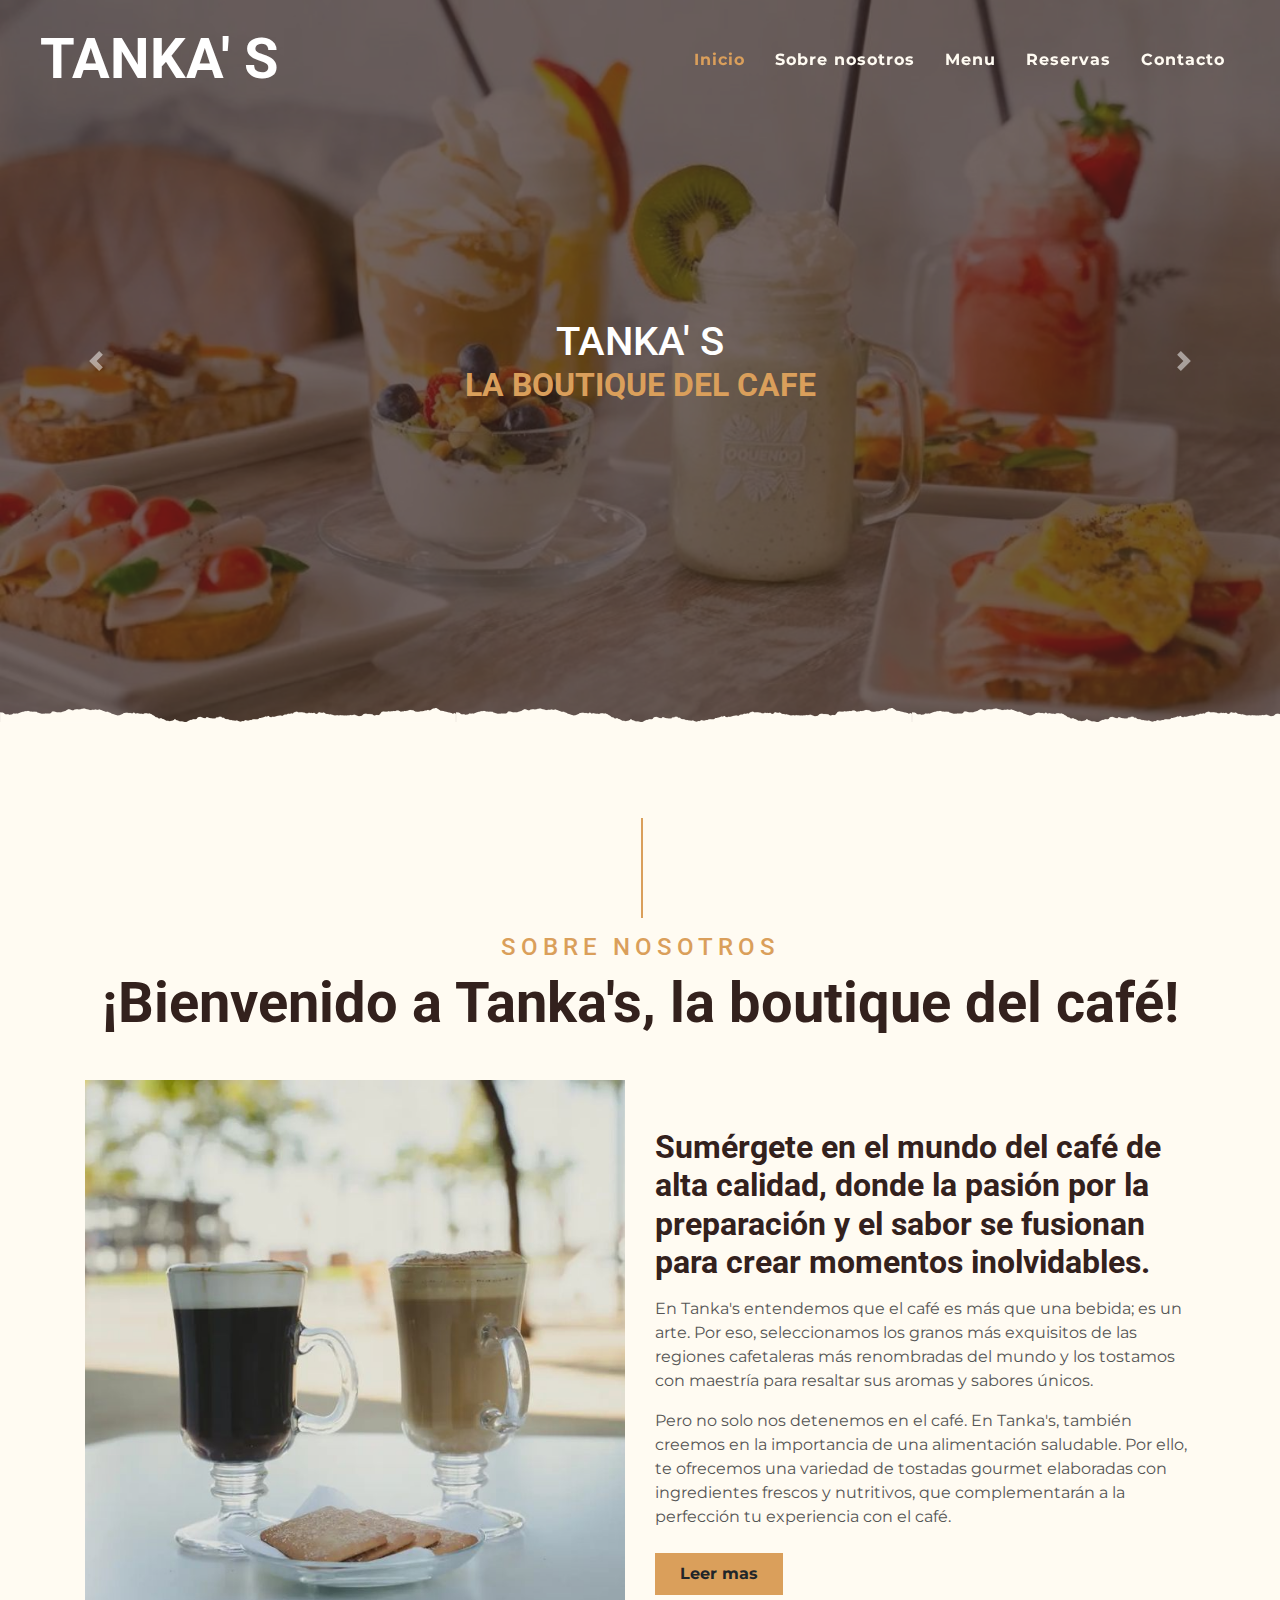
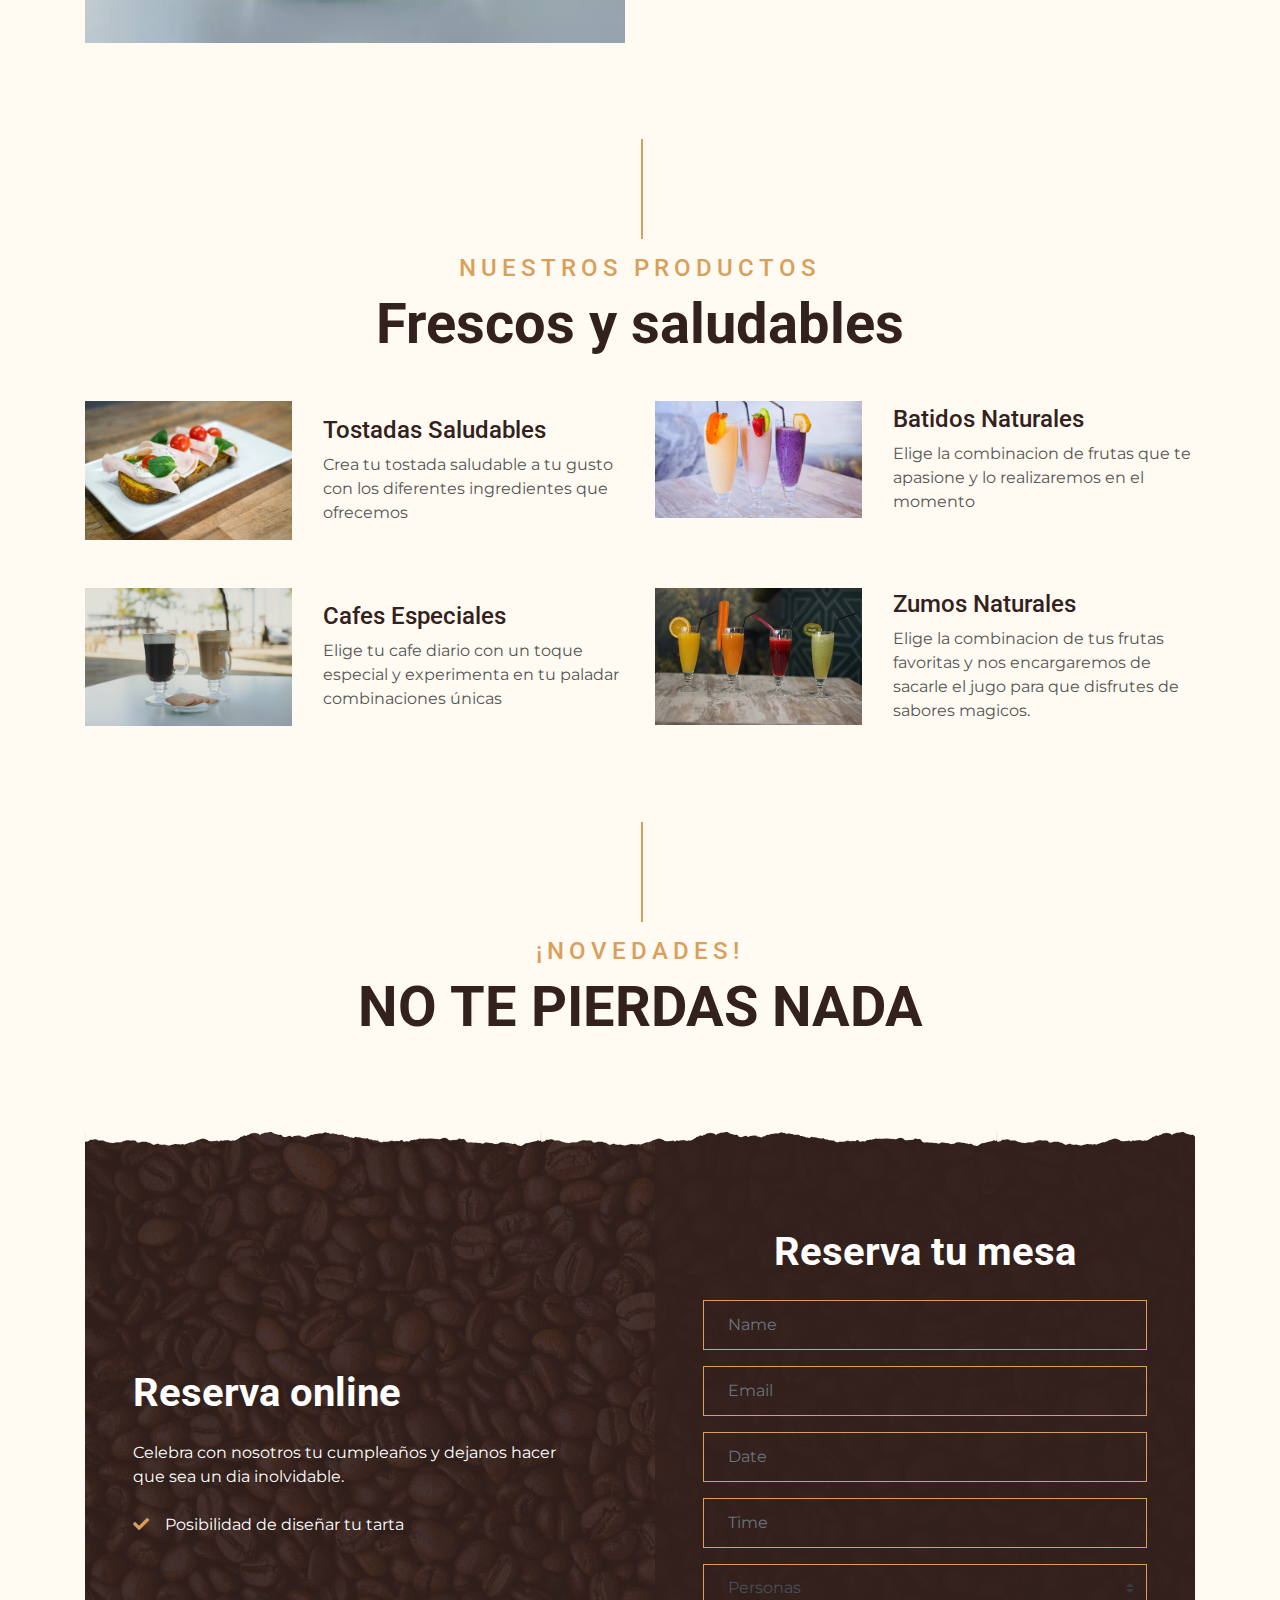
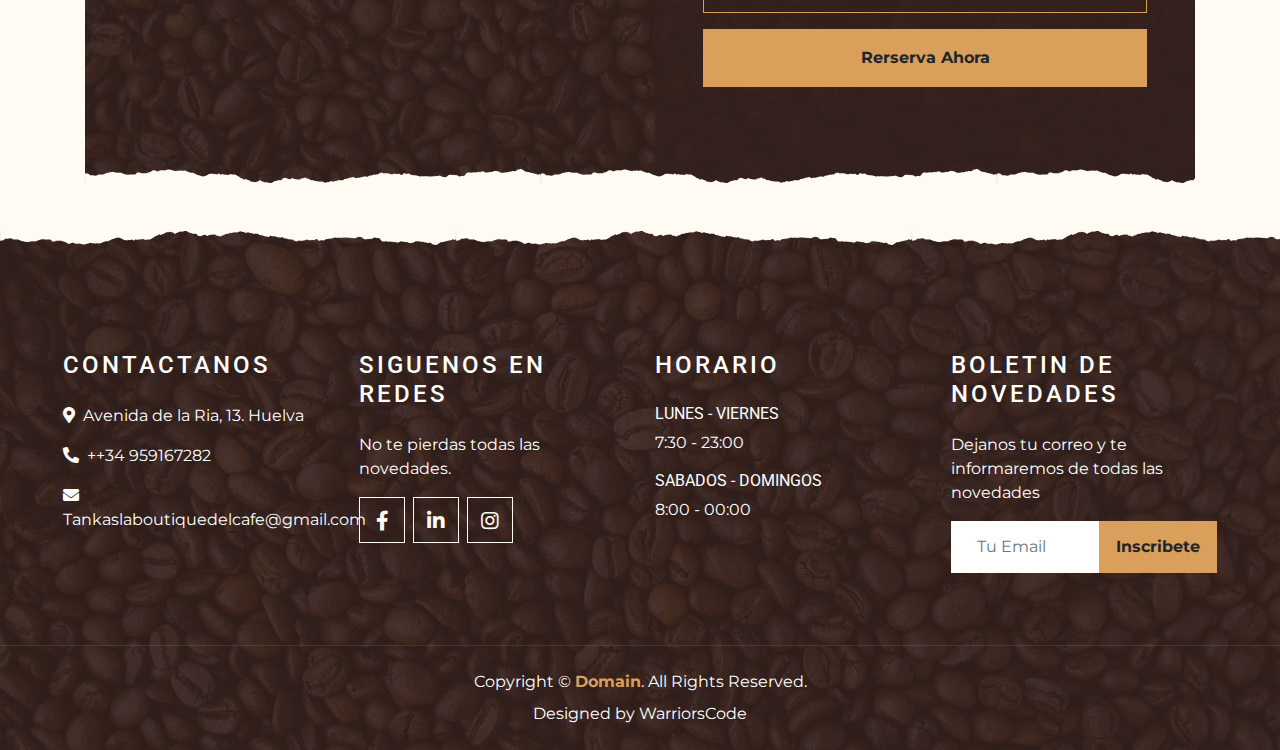
<file: Tankas/index.html>
<!DOCTYPE html>
<html lang="es">

<head>
    <meta charset="utf-8">
    <title>Tanka's - La boutique del cafe</title>
    <meta content="width=device-width, initial-scale=1.0" name="viewport">
    <meta content="Tanka´s la boutique del cafe" name="keywords">
    <meta content="Cafeteria en huelva, dedicada a la elaboracion de exquisitos cafes y tostadas saludables." name="description">

    <!-- Favicon -->
    <link href="img/logoTankas.png" rel="icon">

    <!-- Google Font -->
    <link rel="preconnect" href="https://fonts.gstatic.com">
    <link href="https://fonts.googleapis.com/css2?family=Montserrat:wght@200;400&family=Roboto:wght@400;500;700&display=swap" rel="stylesheet"> 

    <!-- Font Awesome -->
    <link href="https://cdnjs.cloudflare.com/ajax/libs/font-awesome/5.10.0/css/all.min.css" rel="stylesheet">

    <!-- Libraries Stylesheet -->
    <link href="lib/owlcarousel/assets/owl.carousel.min.css" rel="stylesheet">
    <link href="lib/tempusdominus/css/tempusdominus-bootstrap-4.min.css" rel="stylesheet" />

    <!-- Customized Bootstrap Stylesheet -->
    <link href="css/style.min.css" rel="stylesheet">
</head>

<body>
    <!-- Navbar Start -->
    <div class="container-fluid p-0 nav-bar">
        <nav class="navbar navbar-expand-lg bg-none navbar-dark py-3">
            <a href="index.html" class="navbar-brand px-lg-4 m-0">
                <h1 class="m-0 display-4 text-uppercase text-white">TANKA' S</h1>
            </a>
            <button type="button" class="navbar-toggler" data-toggle="collapse" data-target="#navbarCollapse">
                <span class="navbar-toggler-icon"></span>
            </button>
            <div class="collapse navbar-collapse justify-content-between" id="navbarCollapse">
                <div class="navbar-nav ml-auto p-4">
                    <a href="index.html" class="nav-item nav-link active">Inicio</a>
                    <a href="about.html" class="nav-item nav-link">Sobre nosotros</a>
                    <a href="menu.html" class="nav-item nav-link">Menu</a>
                    <a href="reservation.html" class="nav-item nav-link">Reservas</a>
                    <a href="contact.html" class="nav-item nav-link">Contacto</a>
                </div>
            </div>
        </nav>
    </div>
    <!-- Navbar End -->

    <!-- Carousel Start -->
    <div class="container-fluid p-0 mb-5">
        <div id="blog-carousel" class="carousel slide overlay-bottom" data-ride="carousel">
            <div class="carousel-inner">
                <div class="carousel-item active">
                    <img class="w-100" src="img/portada.jpg" alt="Image">
                    <div class="carousel-caption d-flex flex-column align-items-center justify-content-center">
                        <h1 class="text-white font-weight-medium m-0">TANKA' S</h1>
                        <h2 class="text-primary m-0"> LA BOUTIQUE DEL CAFE </h2>
                    </div>
                </div>
                <div class="carousel-item">
                    <img class="w-100" src="img/portada2.jfif" alt="Image">
                    <div class="carousel-caption d-flex flex-column align-items-center justify-content-center">
                        <h1 class="text-white font-weight-medium m-0">TANKA' S</h1>
                        <h2 class="text-primary m-0"> DESAYUNA SALUDABLE </h2>
                    </div>
                </div>
                <div class="carousel-item">
                    <img class="w-100" src="img/portada3.jfif" alt="Image">
                    <div class="carousel-caption d-flex flex-column align-items-center justify-content-center">
                        <h1 class="text-white font-weight-medium m-0">TANKA' S</h1>
                        <h2 class="text-primary m-0"> DISFRUTA DE TU MERIENDA </h2>
                    </div>
                </div>
            </div>
            <a class="carousel-control-prev" href="#blog-carousel" data-slide="prev">
                <span class="carousel-control-prev-icon"></span>
            </a>
            <a class="carousel-control-next" href="#blog-carousel" data-slide="next">
                <span class="carousel-control-next-icon"></span>
            </a>
        </div>
    </div>
    <!-- Carousel End -->


    <!-- About Start -->
    <div class="container-fluid py-5">
        <div class="container">
            <div class="section-title">
                <h4 class="text-primary text-uppercase" style="letter-spacing: 5px;">Sobre Nosotros</h4>
                <h1 class="display-4">¡Bienvenido a Tanka's, la boutique del café!</h1>
            </div>
            <div class="row">
                <div class="col-lg-6 py-5 py-lg-0" style="min-height: 500px;">
                    <div class="position-relative h-100">
                        <img class="position-absolute w-100 h-100" src="img/sobrenosotros.jfif" style="object-fit: cover;">
                    </div>
                </div>
                <div class="col-lg-6 py-0 py-lg-5">
                    <h2 class="mb-3">Sumérgete en el mundo del café de alta calidad, donde la pasión por la preparación y el sabor se fusionan para crear momentos inolvidables.</h2>
                    <p>En Tanka's entendemos que el café es más que una bebida; es un arte. Por eso, seleccionamos los granos más exquisitos de las regiones cafetaleras más renombradas del mundo y los tostamos con maestría para resaltar sus aromas y sabores únicos.</p>

                    <p>Pero no solo nos detenemos en el café. En Tanka's, también creemos en la importancia de una alimentación saludable. Por ello, te ofrecemos una variedad de tostadas gourmet elaboradas con ingredientes frescos y nutritivos, que complementarán a la perfección tu experiencia con el café.</p>
                    <a href="about.html" class="btn btn-primary font-weight-bold py-2 px-4 mt-2">Leer mas</a>
                </div>
            </div>
        </div>
    </div>
    
    <!-- About End -->


    <!-- Service Start -->
    <div class="container-fluid pt-5">
        <div class="container">
            <div class="section-title">
                <h4 class="text-primary text-uppercase" style="letter-spacing: 5px;">Nuestros Productos</h4>
                <h1 class="display-4">Frescos y saludables</h1>
            </div>
            <div class="row">
                <div class="col-lg-6 mb-5">
                    <div class="row align-items-center">
                        <div class="col-sm-5">
                            <img class="img-fluid mb-3 mb-sm-0" src="img/tostada.jfif" alt="">
                        </div>
                        <div class="col-sm-7">
                            <h4>Tostadas Saludables</h4>
                            <p class="m-0">Crea tu tostada saludable a tu gusto con los diferentes ingredientes que ofrecemos</p>
                        </div>
                    </div>
                </div>
                <div class="col-lg-6 mb-5">
                    <div class="row align-items-center">
                        <div class="col-sm-5">
                            <img class="img-fluid mb-3 mb-sm-0" src="img/portada3.jfif" alt="">
                        </div>
                        <div class="col-sm-7">
                            <h4>Batidos Naturales</h4>
                            <p class="m-0">Elige la combinacion de frutas que te apasione y lo realizaremos en el momento</p>
                        </div>
                    </div>
                </div>
                <div class="col-lg-6 mb-5">
                    <div class="row align-items-center">
                        <div class="col-sm-5">
                            <img class="img-fluid mb-3 mb-sm-0" src="img/cafes.jpeg" alt="">
                        </div>
                        <div class="col-sm-7">
                            <h4>Cafes Especiales</h4>
                            <p class="m-0">Elige tu cafe diario con un toque especial y experimenta en tu paladar combinaciones únicas</p>
                        </div>
                    </div>
                </div>
                <div class="col-lg-6 mb-5">
                    <div class="row align-items-center">
                        <div class="col-sm-5">
                            <img class="img-fluid mb-3 mb-sm-0" src="img/zumosnaturales.jpeg" alt="">
                        </div>
                        <div class="col-sm-7">
                            <h4>Zumos Naturales</h4>
                            <p class="m-0">Elige la combinacion de tus frutas favoritas y nos encargaremos de sacarle el jugo para que disfrutes de sabores magicos.</p>
                        </div>
                    </div>
                </div>
            </div>
        </div>
    </div>
    <!-- Service End -->

    <!-- Novedades-->
    <div class="container-fluid pt-5">
        <div class="container">
            <div class="section-title">
                <h4 class="text-primary text-uppercase" style="letter-spacing: 5px;">¡NOVEDADES!</h4>
                <h1 class="display-4">NO TE PIERDAS NADA</h1>
            </div>
            <div class="row" id="novedades">
                
            </div>
        </div>
    </div>
    <!--fin novedades-->

    <!-- Reservation Start -->
    <div class="container-fluid my-5">
        <div class="container">
            <div class="reservation position-relative overlay-top overlay-bottom">
                <div class="row align-items-center">
                    <div class="col-lg-6 my-5 my-lg-0">
                        <div class="p-5">
                            <div class="mb-4">
                                <h1 class="text-white">Reserva online</h1>
                            </div>
                            <p class="text-white">Celebra con nosotros tu cumpleaños y dejanos hacer que sea un dia inolvidable.</p>
                            <ul class="list-inline text-white m-0">
                                <li class="py-2"><i class="fa fa-check text-primary mr-3"></i>Posibilidad de diseñar tu tarta</li>
                                
                            </ul>
                        </div>
                    </div>
                    <div class="col-lg-6">
                        <div class="text-center p-5" style="background: rgba(51, 33, 29, .8);">
                            <h1 class="text-white mb-4 mt-5">Reserva tu mesa</h1>
                            <form class="mb-5">
                                <div class="form-group">
                                    <input type="text" class="form-control bg-transparent border-primary p-4" placeholder="Name"
                                        required="required" />
                                </div>
                                <div class="form-group">
                                    <input type="email" class="form-control bg-transparent border-primary p-4" placeholder="Email"
                                        required="required" />
                                </div>
                                <div class="form-group">
                                    <div class="date" id="date" data-target-input="nearest">
                                        <input type="text" class="form-control bg-transparent border-primary p-4 datetimepicker-input" placeholder="Date" data-target="#date" data-toggle="datetimepicker"/>
                                    </div>
                                </div>
                                <div class="form-group">
                                    <div class="time" id="time" data-target-input="nearest">
                                        <input type="text" class="form-control bg-transparent border-primary p-4 datetimepicker-input" placeholder="Time" data-target="#time" data-toggle="datetimepicker"/>
                                    </div>
                                </div>
                                <div class="form-group">
                                    <select class="custom-select bg-transparent border-primary px-4" style="height: 49px;">
                                        <option selected>Personas</option>
                                        <option value="1">1</option>
                                        <option value="2">2</option>
                                        <option value="3">3</option>
                                        <option value="3">4</option>
                                        <option value="3">5</option>
                                        <option value="3">6</option>
                                        <option value="3">7</option>
                                        <option value="3">8</option>
                                        <option value="3">9</option>
                                        <option value="3">10</option>
                                        <option value="3">11</option>
                                        <option value="3">12</option>
                                    </select>
                                </div>
                                
                                <div>
                                    <button class="btn btn-primary btn-block font-weight-bold py-3" type="submit">Rerserva Ahora</button>
                                </div>
                            </form>
                        </div>
                    </div>
                </div>
            </div>
        </div>
    </div>
    <!-- Reservation End -->


    <!-- Footer Start -->
    <div class="container-fluid footer text-white mt-5 pt-5 px-0 position-relative overlay-top">
        <div class="row mx-0 pt-5 px-sm-3 px-lg-5 mt-4">
            <div class="col-lg-3 col-md-6 mb-5">
                <h4 class="text-white text-uppercase mb-4" style="letter-spacing: 3px;">Contactanos</h4>
                <p><i class="fa fa-map-marker-alt mr-2"></i>Avenida de la Ria, 13. Huelva</p>
                <p><i class="fa fa-phone-alt mr-2"></i>++34 959167282</p>
                <p class="m-0"><i class="fa fa-envelope mr-2"></i>Tankaslaboutiquedelcafe@gmail.com</p>
            </div>
            <div class="col-lg-3 col-md-6 mb-5">
                <h4 class="text-white text-uppercase mb-4" style="letter-spacing: 3px;">Siguenos en redes</h4>
                <p>No te pierdas todas las novedades.</p>
                <div class="d-flex justify-content-start">
                    <a class="btn btn-lg btn-outline-light btn-lg-square mr-2" href="https://www.facebook.com/people/Tankas-La-boutique-del-caf%C3%A9/100089700392721/"><i class="fab fa-facebook-f"></i></a>
                    <a class="btn btn-lg btn-outline-light btn-lg-square mr-2" href="https://www.linkedin.com/company/tanka-s/"><i class="fab fa-linkedin-in"></i></a>
                    <a class="btn btn-lg btn-outline-light btn-lg-square" href="https://www.instagram.com/tankasboutiquedelcafe/"><i class="fab fa-instagram"></i></a>
                </div>
            </div>
            <div class="col-lg-3 col-md-6 mb-5">
                <h4 class="text-white text-uppercase mb-4" style="letter-spacing: 3px;">Horario</h4>
                <div>
                    <h6 class="text-white text-uppercase">Lunes - Viernes</h6>
                    <p>7:30 - 23:00</p>
                    <h6 class="text-white text-uppercase">Sabados - Domingos</h6>
                    <p>8:00 - 00:00</p>
                </div>
            </div>
            <div class="col-lg-3 col-md-6 mb-5">
                <h4 class="text-white text-uppercase mb-4" style="letter-spacing: 3px;">Boletin de novedades</h4>
                <p>Dejanos tu correo y te informaremos de todas las novedades</p>
                <div class="w-100">
                    <div class="input-group">
                        <input type="text" class="form-control border-light" style="padding: 25px;" placeholder="Tu Email" id="email_cliente">
                        <div class="input-group-append">
                            <button class="btn btn-primary font-weight-bold px-3" id="inscribete">Inscribete</button>
                        </div>
                    </div>
                </div>
            </div>
        </div>
        <div class="container-fluid text-center text-white border-top mt-4 py-4 px-sm-3 px-md-5" style="border-color: rgba(256, 256, 256, .1) !important;">
            <p class="mb-2 text-white">Copyright &copy; <a class="font-weight-bold" href="#">Domain</a>. All Rights Reserved.</a></p>
            <p class="m-0 text-white">Designed by WarriorsCode</p>
        </div>
    </div>
    <!-- Footer End -->


    <!-- Back to Top -->
    <a href="#" class="btn btn-lg btn-primary btn-lg-square back-to-top"><i class="fa fa-angle-double-up"></i></a>


    <!-- JavaScript Libraries -->
    <script src="https://code.jquery.com/jquery-3.4.1.min.js"></script>
    <script src="https://stackpath.bootstrapcdn.com/bootstrap/4.4.1/js/bootstrap.bundle.min.js"></script>
    <script src="lib/easing/easing.min.js"></script>
    <script src="lib/waypoints/waypoints.min.js"></script>
    <script src="lib/owlcarousel/owl.carousel.min.js"></script>
    <script src="lib/tempusdominus/js/tempusdominus-bootstrap-4.min.js"></script>

    <!-- Contact Javascript File -->
    <script src="mail/jqBootstrapValidation.min.js"></script>
    <script src="mail/inscribir.js"></script>
    <!--News Javascript File-->
    <script src="novedades/novedades.js"></script>

    <!-- Template Javascript -->
    <script src="js/main.js"></script>
</body>

</html>
</file>
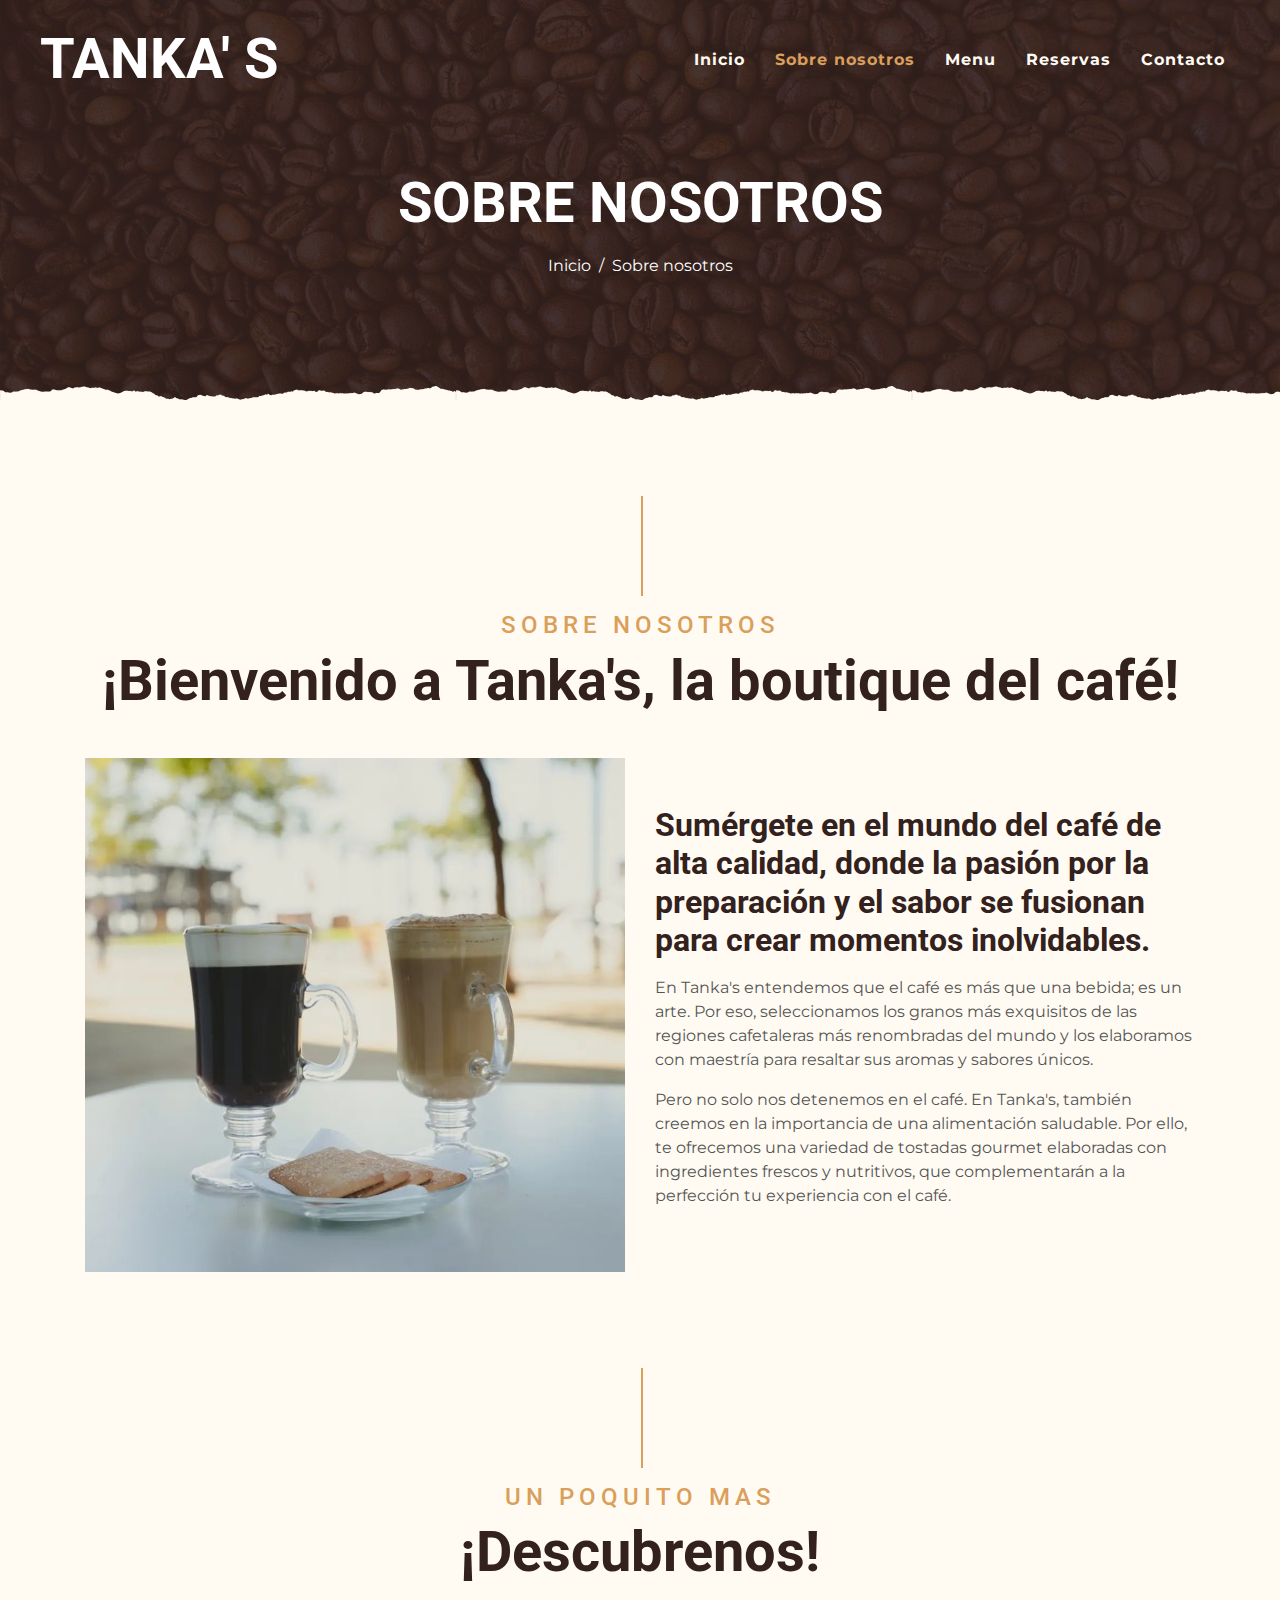
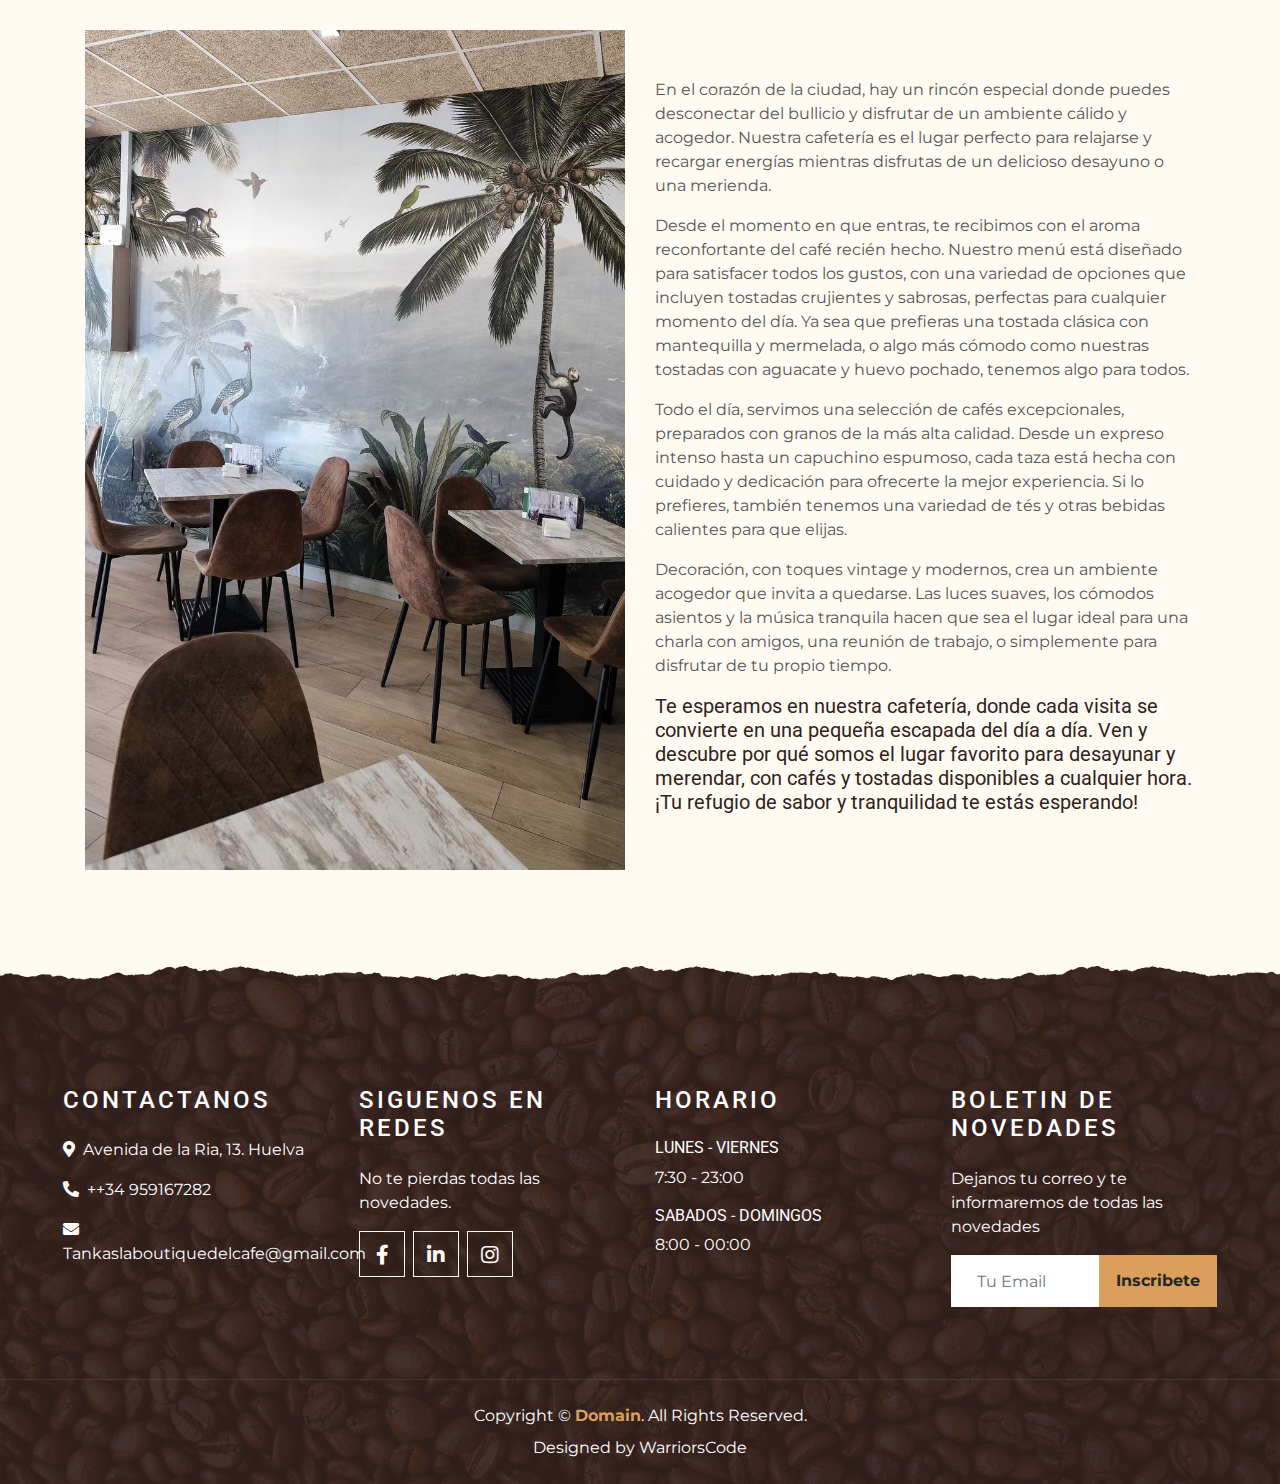
<file: Tankas/about.html>
<!DOCTYPE html>
<html lang="en">

<head>
    <meta charset="utf-8">
    <title>Tanka's</title>
    <meta content="width=device-width, initial-scale=1.0" name="viewport">
    <meta content="Free Website Template" name="keywords">
    <meta content="Free Website Template" name="description">

    <!-- Favicon -->
    <link href="img/logoTankas.png" rel="icon">

    <!-- Google Font -->
    <link rel="preconnect" href="https://fonts.gstatic.com">
    <link href="https://fonts.googleapis.com/css2?family=Montserrat:wght@200;400&family=Roboto:wght@400;500;700&display=swap" rel="stylesheet"> 

    <!-- Font Awesome -->
    <link href="https://cdnjs.cloudflare.com/ajax/libs/font-awesome/5.10.0/css/all.min.css" rel="stylesheet">

    <!-- Libraries Stylesheet -->
    <link href="lib/owlcarousel/assets/owl.carousel.min.css" rel="stylesheet">
    <link href="lib/tempusdominus/css/tempusdominus-bootstrap-4.min.css" rel="stylesheet" />

    <!-- Customized Bootstrap Stylesheet -->
    <link href="css/style.css" rel="stylesheet">
    <link href="css/style.min.css" rel="stylesheet">
    
</head>

<body>
    <!-- Navbar Start -->
    <div class="container-fluid p-0 nav-bar">
        <nav class="navbar navbar-expand-lg bg-none navbar-dark py-3">
            <a href="index.html" class="navbar-brand px-lg-4 m-0">
                <h1 class="m-0 display-4 text-uppercase text-white">TANKA' S</h1>
            </a>
            <button type="button" class="navbar-toggler" data-toggle="collapse" data-target="#navbarCollapse">
                <span class="navbar-toggler-icon"></span>
            </button>
            <div class="collapse navbar-collapse justify-content-between" id="navbarCollapse">
                <div class="navbar-nav ml-auto p-4">
                    <a href="index.html" class="nav-item nav-link ">Inicio</a>
                    <a href="about.html" class="nav-item nav-link active">Sobre nosotros</a>
                    <a href="menu.html" class="nav-item nav-link">Menu</a>
                    <a href="reservation.html" class="nav-item nav-link">Reservas</a>
                    <a href="contact.html" class="nav-item nav-link">Contacto</a>
                </div>
            </div>
        </nav>
    </div>
    <!-- Navbar End -->

    <!-- Page Header Start -->
    <div class="container-fluid page-header mb-5 position-relative overlay-bottom">
        <div class="d-flex flex-column align-items-center justify-content-center pt-0 pt-lg-5" style="min-height: 400px">
            <h1 class="display-4 mb-3 mt-0 mt-lg-5 text-white text-uppercase">Sobre nosotros</h1>
            <div class="d-inline-flex mb-lg-5">
                <p class="m-0 text-white"><a class="text-white" href="">Inicio</a></p>
                <p class="m-0 text-white px-2">/</p>
                <p class="m-0 text-white">Sobre nosotros</p>
            </div>
        </div>
    </div>
    <!-- Page Header End -->


    <!-- About Start -->
    <div class="container-fluid py-5">
        <div class="container">
            <div class="section-title">
                <h4 class="text-primary text-uppercase" style="letter-spacing: 5px;">Sobre Nosotros</h4>
                <h1 class="display-4">¡Bienvenido a Tanka's, la boutique del café!</h1>
            </div>
            <div class="row">
                <div class="col-lg-6 py-5 py-lg-0" style="min-height: 500px;">
                    <div class="position-relative h-100">
                        <img class="position-absolute w-100 h-100" src="img/sobrenosotros.jfif" style="object-fit: cover;">
                    </div>
                </div>
                <div class="col-lg-6 py-0 py-lg-5">
                    <h2 class="mb-3">Sumérgete en el mundo del café de alta calidad, donde la pasión por la preparación y el sabor se fusionan para crear momentos inolvidables.</h2>
                    <p>En Tanka's entendemos que el café es más que una bebida; es un arte. Por eso, seleccionamos los granos más exquisitos de las regiones cafetaleras más renombradas del mundo y los elaboramos con maestría para resaltar sus aromas y sabores únicos.</p>

                    <p>Pero no solo nos detenemos en el café. En Tanka's, también creemos en la importancia de una alimentación saludable. Por ello, te ofrecemos una variedad de tostadas gourmet elaboradas con ingredientes frescos y nutritivos, que complementarán a la perfección tu experiencia con el café.</p>
                    
                </div>
            </div>
        </div>
    </div>
    <div class="container-fluid py-5">
        <div class="container">
            <div class="section-title">
                <h4 class="text-primary text-uppercase" style="letter-spacing: 5px;">Un poquito mas</h4>
                <h1 class="display-4">¡Descubrenos!</h1>
            </div>
            <div class="row">
                <div class="col-lg-6 py-5 py-lg-0" style="min-height: 500px;">
                    <div class="position-relative h-100">
                        <img class="position-absolute w-100 h-100" src="img/salon.jfif" style="object-fit: cover;">
                    </div>
                </div>
                <div class="col-lg-6 py-0 py-lg-5">
                    <p>En el corazón de la ciudad, hay un rincón especial donde puedes desconectar del bullicio y disfrutar de un ambiente cálido y acogedor. Nuestra cafetería es el lugar perfecto para relajarse y recargar energías mientras disfrutas de un delicioso desayuno o una merienda.</p>

                    <p>Desde el momento en que entras, te recibimos con el aroma reconfortante del café recién hecho. Nuestro menú está diseñado para satisfacer todos los gustos, con una variedad de opciones que incluyen tostadas crujientes y sabrosas, perfectas para cualquier momento del día. Ya sea que prefieras una tostada clásica con mantequilla y mermelada, o algo más cómodo como nuestras tostadas con aguacate y huevo pochado, tenemos algo para todos. </p>
                        
                    <p> Todo el día, servimos una selección de cafés excepcionales, preparados con granos de la más alta calidad. Desde un expreso intenso hasta un capuchino espumoso, cada taza está hecha con cuidado y dedicación para ofrecerte la mejor experiencia. Si lo prefieres, también tenemos una variedad de tés y otras bebidas calientes para que elijas. </p>
                        
                    <p> Decoración, con toques vintage y modernos, crea un ambiente acogedor que invita a quedarse. Las luces suaves, los cómodos asientos y la música tranquila hacen que sea el lugar ideal para una charla con amigos, una reunión de trabajo, o simplemente para disfrutar de tu propio tiempo. </p>
                        
                    <h5>Te esperamos en nuestra cafetería, donde cada visita se convierte en una pequeña escapada del día a día. Ven y descubre por qué somos el lugar favorito para desayunar y merendar, con cafés y tostadas disponibles a cualquier hora. ¡Tu refugio de sabor y tranquilidad te estás esperando!</h5>
                </div>
            </div>
        </div>
    </div>
    <!-- About End -->


    
    <!-- Footer Start -->
    <div class="container-fluid footer text-white mt-5 pt-5 px-0 position-relative overlay-top">
        <div class="row mx-0 pt-5 px-sm-3 px-lg-5 mt-4">
            <div class="col-lg-3 col-md-6 mb-5">
                <h4 class="text-white text-uppercase mb-4" style="letter-spacing: 3px;">Contactanos</h4>
                <p><i class="fa fa-map-marker-alt mr-2"></i>Avenida de la Ria, 13. Huelva</p>
                <p><i class="fa fa-phone-alt mr-2"></i>++34 959167282</p>
                <p class="m-0"><i class="fa fa-envelope mr-2"></i>Tankaslaboutiquedelcafe@gmail.com</p>
            </div>
            <div class="col-lg-3 col-md-6 mb-5">
                <h4 class="text-white text-uppercase mb-4" style="letter-spacing: 3px;">Siguenos en redes</h4>
                <p>No te pierdas todas las novedades.</p>
                <div class="d-flex justify-content-start">
                    <a class="btn btn-lg btn-outline-light btn-lg-square mr-2" href="https://www.facebook.com/people/Tankas-La-boutique-del-caf%C3%A9/100089700392721/"><i class="fab fa-facebook-f"></i></a>
                    <a class="btn btn-lg btn-outline-light btn-lg-square mr-2" href="https://www.linkedin.com/company/tanka-s/"><i class="fab fa-linkedin-in"></i></a>
                    <a class="btn btn-lg btn-outline-light btn-lg-square" href="https://www.instagram.com/tankasboutiquedelcafe/"><i class="fab fa-instagram"></i></a>
                </div>
            </div>
            <div class="col-lg-3 col-md-6 mb-5">
                <h4 class="text-white text-uppercase mb-4" style="letter-spacing: 3px;">Horario</h4>
                <div>
                    <h6 class="text-white text-uppercase">Lunes - Viernes</h6>
                    <p>7:30 - 23:00</p>
                    <h6 class="text-white text-uppercase">Sabados - Domingos</h6>
                    <p>8:00 - 00:00</p>
                </div>
            </div>
            <div class="col-lg-3 col-md-6 mb-5">
                <h4 class="text-white text-uppercase mb-4" style="letter-spacing: 3px;">Boletin de novedades</h4>
                <p>Dejanos tu correo y te informaremos de todas las novedades</p>
                <div class="w-100">
                    <div class="input-group">
                        <input type="text" class="form-control border-light" style="padding: 25px;" placeholder="Tu Email" id="email_cliente">
                        <div class="input-group-append">
                            <button class="btn btn-primary font-weight-bold px-3" id="inscribete">Inscribete</button>
                        </div>
                    </div>
                </div>
            </div>
        </div>
        <div class="container-fluid text-center text-white border-top mt-4 py-4 px-sm-3 px-md-5" style="border-color: rgba(256, 256, 256, .1) !important;">
            <p class="mb-2 text-white">Copyright &copy; <a class="font-weight-bold" href="#">Domain</a>. All Rights Reserved.</a></p>
            <p class="m-0 text-white">Designed by WarriorsCode</p>
        </div>
    </div>
    <!-- Footer End -->

    <!-- Back to Top -->
    <a href="#" class="btn btn-lg btn-primary btn-lg-square back-to-top"><i class="fa fa-angle-double-up"></i></a>


    <!-- JavaScript Libraries -->
    <script src="https://code.jquery.com/jquery-3.4.1.min.js"></script>
    <script src="https://stackpath.bootstrapcdn.com/bootstrap/4.4.1/js/bootstrap.bundle.min.js"></script>
    <script src="lib/easing/easing.min.js"></script>
    <script src="lib/waypoints/waypoints.min.js"></script>
    <script src="lib/owlcarousel/owl.carousel.min.js"></script>
    <script src="lib/tempusdominus/js/moment.min.js"></script>
    <script src="lib/tempusdominus/js/moment-timezone.min.js"></script>
    <script src="lib/tempusdominus/js/tempusdominus-bootstrap-4.min.js"></script>

    <!-- Contact Javascript File -->
    <script src="mail/jqBootstrapValidation.min.js"></script>
    <script src="mail/contact.js"></script>

    <!-- Template Javascript -->
    <script src="js/main.js"></script>
</body>

</html>
</file>
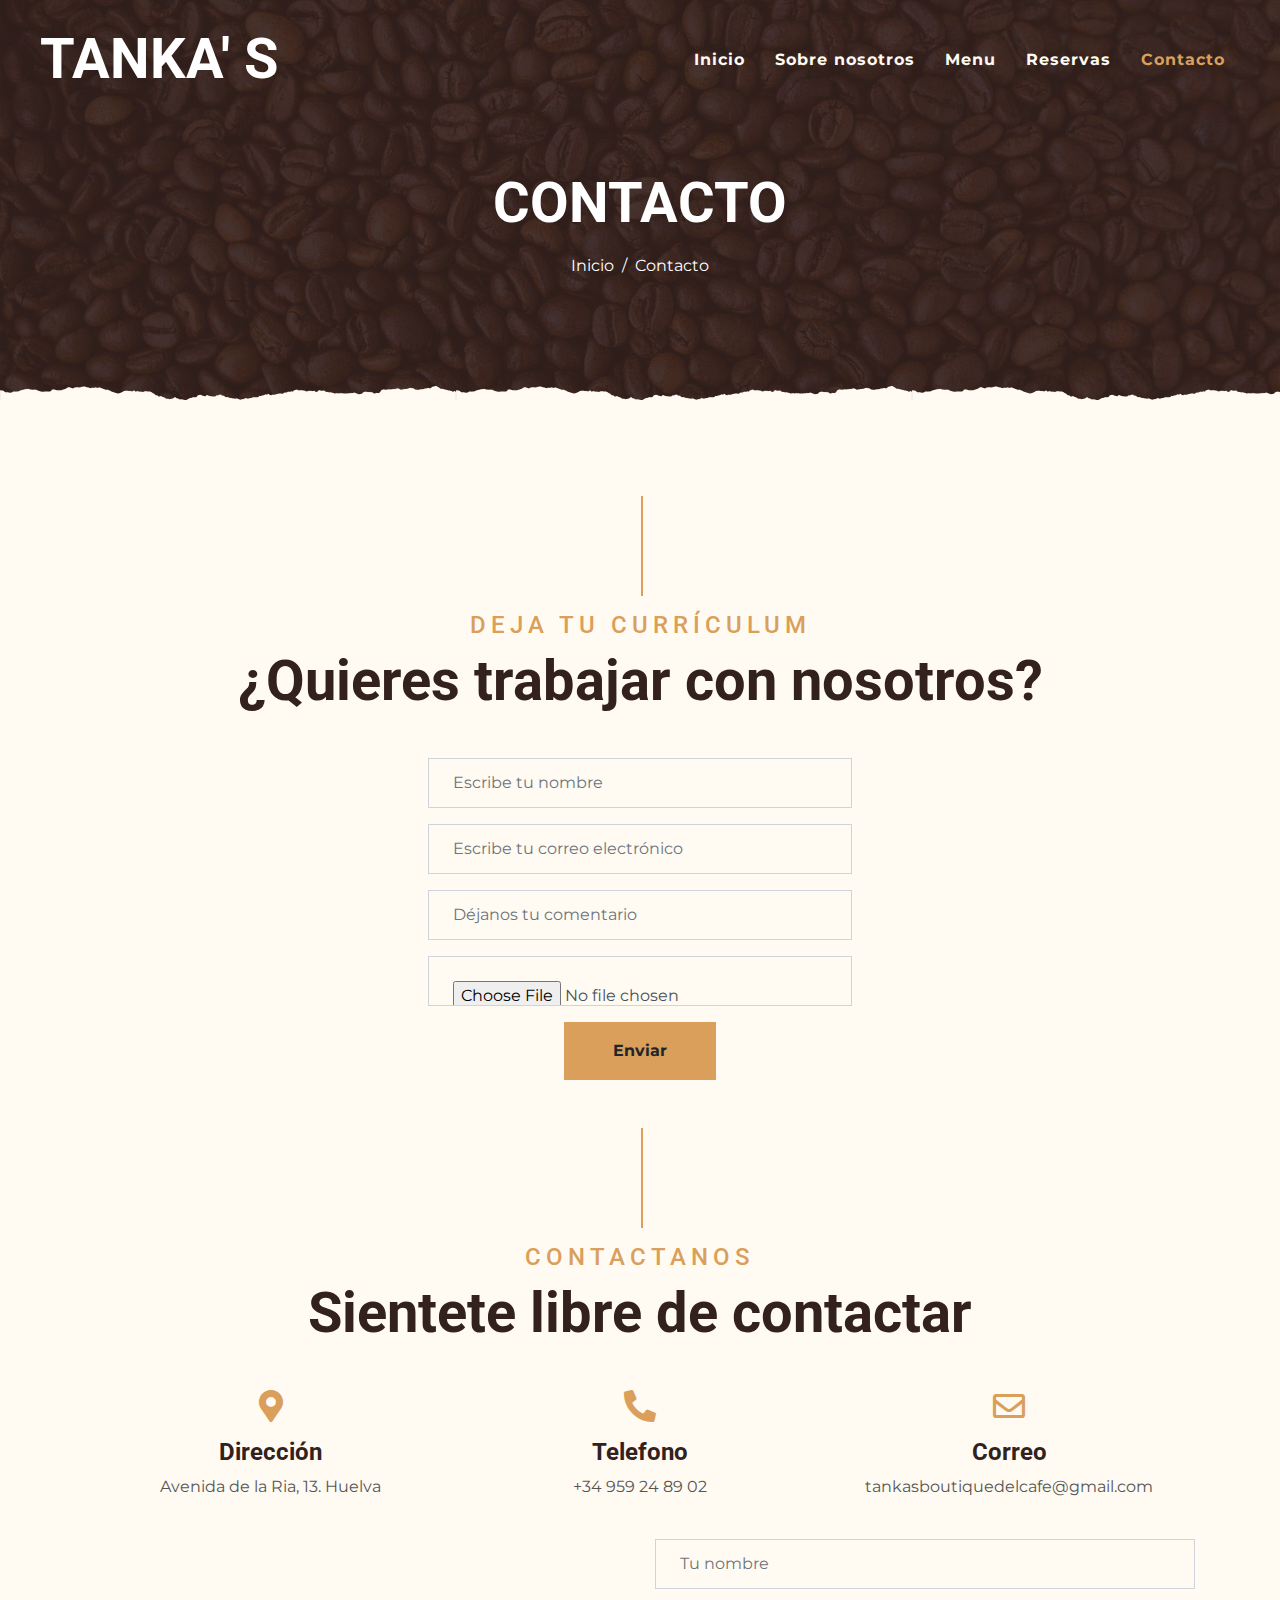
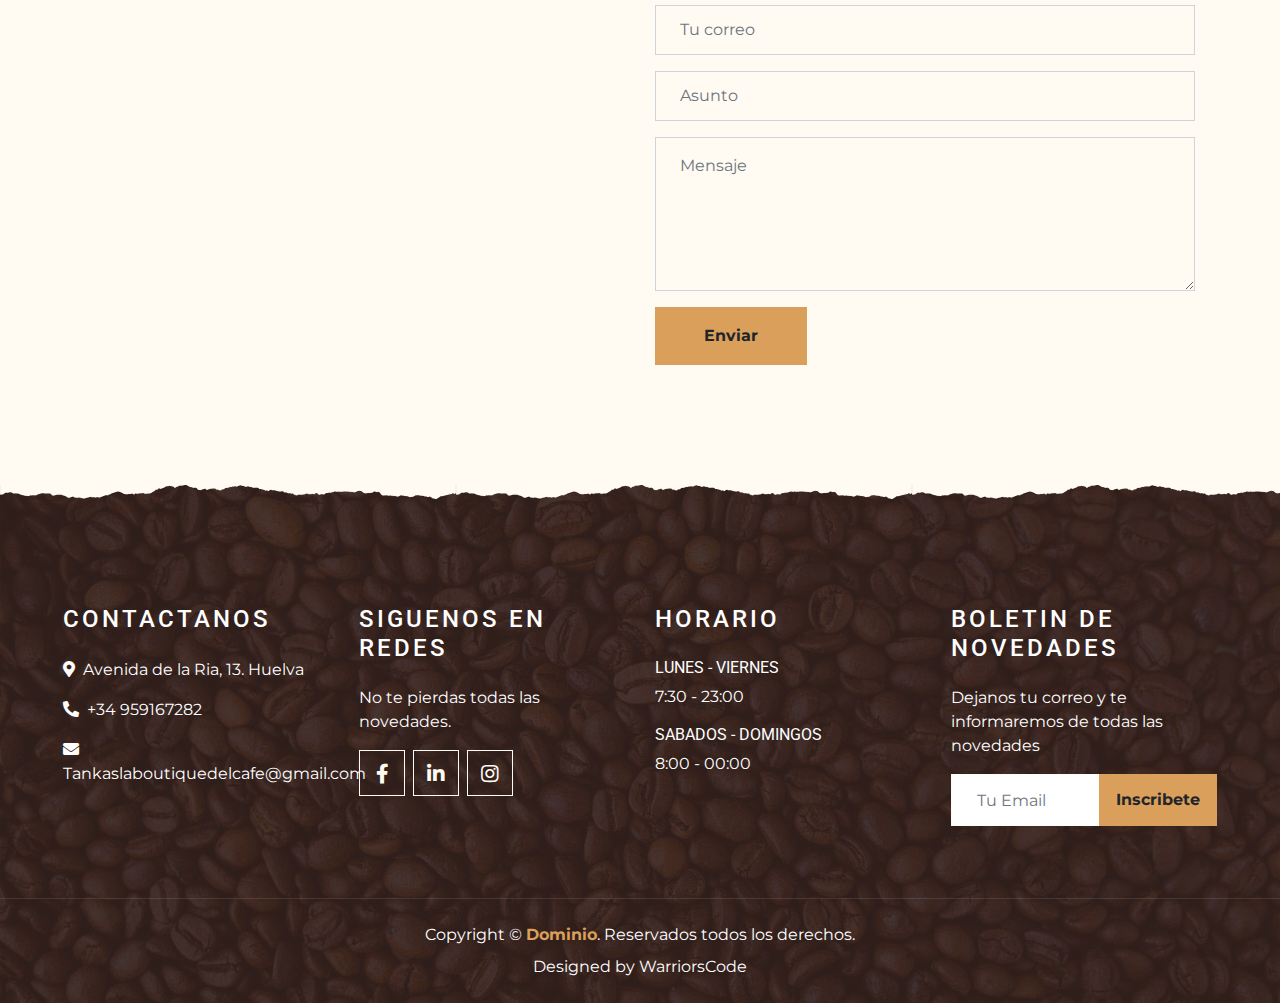
<file: Tankas/contact.html>
<!DOCTYPE html>
<html lang="en">


<head>
    <meta charset="utf-8">
    <title>Tanka's</title>
    <meta content="width=device-width, initial-scale=1.0" name="viewport">
    <meta content="Free Website Template" name="keywords">
    <meta content="Free Website Template" name="description">

    <!-- Favicon -->
    <link href="img/logoTankas.png" rel="icon">

    <!-- Google Font -->
    <link rel="preconnect" href="https://fonts.gstatic.com">
    <link href="https://fonts.googleapis.com/css2?family=Montserrat:wght@200;400&family=Roboto:wght@400;500;700&display=swap" rel="stylesheet"> 

    <!-- Font Awesome -->
    <link href="https://cdnjs.cloudflare.com/ajax/libs/font-awesome/5.10.0/css/all.min.css" rel="stylesheet">

    <!-- Libraries Stylesheet -->
    <link href="lib/owlcarousel/assets/owl.carousel.min.css" rel="stylesheet">
    <link href="lib/tempusdominus/css/tempusdominus-bootstrap-4.min.css" rel="stylesheet" />

    <!-- Customized Bootstrap Stylesheet -->
    <link href="css/style.min.css" rel="stylesheet">
</head>


<body>
    <!-- Navbar Start -->
    <div class="container-fluid p-0 nav-bar">
        <nav class="navbar navbar-expand-lg bg-none navbar-dark py-3">
            <a href="index.html" class="navbar-brand px-lg-4 m-0">
                <h1 class="m-0 display-4 text-uppercase text-white">TANKA' S</h1>
            </a>
            <button type="button" class="navbar-toggler" data-toggle="collapse" data-target="#navbarCollapse">
                <span class="navbar-toggler-icon"></span>
            </button>
            <div class="collapse navbar-collapse justify-content-between" id="navbarCollapse">
                <div class="navbar-nav ml-auto p-4">
                    <a href="index.html" class="nav-item nav-link">Inicio</a>
                    <a href="about.html" class="nav-item nav-link">Sobre nosotros</a>
                    <a href="menu.html" class="nav-item nav-link">Menu</a>
                    <a href="reservation.html" class="nav-item nav-link">Reservas</a>
                    <a href="contact.html" class="nav-item nav-link active">Contacto</a>
                </div>
            </div>
        </nav>
    </div>
    <!-- Navbar End -->


    <!-- Page Header Start -->
    <div class="container-fluid page-header mb-5 position-relative overlay-bottom">
        <div class="d-flex flex-column align-items-center justify-content-center pt-0 pt-lg-5" style="min-height: 400px">
            <h1 class="display-4 mb-3 mt-0 mt-lg-5 text-white text-uppercase">Contacto</h1>
            <div class="d-inline-flex mb-lg-5">
                <p class="m-0 text-white"><a class="text-white" href="">Inicio</a></p>
                <p class="m-0 text-white px-2">/</p>
                <p class="m-0 text-white">Contacto</p>
            </div>
        </div>
    </div>
    <!-- Page Header End -->


    <!-- Contact Start -->
    <div class="container-fluid pt-5">
        <div class="container">
            <div class="section-title text-center">
                <h4 class="text-primary text-uppercase" style="letter-spacing: 5px;">Deja tu currículum</h4>
                <h1 class="display-4">¿Quieres trabajar con nosotros?</h1>
            </div>
        </div>
        <div class="container-fluid d-flex justify-content-center">
            <form action="cv/cv.php" method="POST" enctype="multipart/form-data" class="form-container">
                <div class="form-group">
                    <input type="text" name="nombre" class="form-control bg-transparent p-4" placeholder="Escribe tu nombre" required>
                </div>
                <div class="form-group">
                    <input type="email" name="email" class="form-control bg-transparent p-4" placeholder="Escribe tu correo electrónico" required>
                </div>
                <div class="form-group">
                    <input type="text" name="comentario" class="form-control bg-transparent p-4" placeholder="Déjanos tu comentario" required>
                </div>
                <div class="form-group">
                    <input type="file" name="curriculum" class="form-control bg-transparent p-4" required>
                </div>
                <div class="text-center">
                    <button class="btn btn-primary font-weight-bold py-3 px-5" type="submit" id="sendMessageButton">Enviar</button>
                </div>
            </form>
            
        </div>
    </div>
    <div class="container-fluid pt-5">
        <div class="container">
            <div class="section-title">
                <h4 class="text-primary text-uppercase" style="letter-spacing: 5px;">Contactanos</h4>
                <h1 class="display-4">Sientete libre de contactar</h1>
            </div>
            <div class="row px-3 pb-2">
                <div class="col-sm-4 text-center mb-3">
                    <i class="fa fa-2x fa-map-marker-alt mb-3 text-primary"></i>
                    <h4 class="font-weight-bold">Dirección</h4>
                    <p>Avenida de la Ria, 13. Huelva</p>
                </div>
                <div class="col-sm-4 text-center mb-3">
                    <i class="fa fa-2x fa-phone-alt mb-3 text-primary"></i>
                    <h4 class="font-weight-bold">Telefono</h4>
                    <p>+34 959 24 89 02</p>
                </div>
                <div class="col-sm-4 text-center mb-3">
                    <i class="far fa-2x fa-envelope mb-3 text-primary"></i>
                    <h4 class="font-weight-bold">Correo</h4>
                    <p>tankasboutiquedelcafe@gmail.com</p>
                </div>
            </div>
            <div class="row">
                <div class="col-md-6 pb-5">
                    <iframe src="https://www.google.com/maps/embed?pb=!1m18!1m12!1m3!1d3175.831363566954!2d-6.959368124941852!3d37.251708372121925!2m3!1f0!2f0!3f0!3m2!1i1024!2i768!4f13.1!3m3!1m2!1s0xd11d1770495a495%3A0xf989a3b5f9c95525!2sTankas%20-%20La%20Boutique%20del%20Caf%C3%A9!5e0!3m2!1ses!2ses!4v1712149604728!5m2!1ses!2ses" width="100%" height="443px" style="border:0;" allowfullscreen="" loading="lazy" referrerpolicy="no-referrer-when-downgrade"></iframe>
                </div>
                <div class="col-md-6 pb-5">
                    <div class="contact-form">
                        <div id="success"></div>
                        <form name="sentMessage" id="contactForm" novalidate="novalidate">
                            <div class="control-group">
                                <input type="text" class="form-control bg-transparent p-4" id="name" name="name" placeholder="Tu nombre"
                                    required="required" data-validation-required-message="Porfavor tu nombre" />
                                <p class="help-block text-danger"></p>
                            </div>
                            <div class="control-group">
                                <input type="email" class="form-control bg-transparent p-4" id="email" name="email" placeholder="Tu correo"
                                    required="required" data-validation-required-message="Porfavor tu correo " />
                                <p class="help-block text-danger"></p>
                            </div>
                            <div class="control-group">
                                <input type="text" class="form-control bg-transparent p-4" id="subject" name="subject" placeholder="Asunto"
                                    required="required" data-validation-required-message="Porfavor un asunto." />
                                <p class="help-block text-danger"></p>
                            </div>
                            <div class="control-group">
                                <textarea class="form-control bg-transparent py-3 px-4" rows="5" id="message" name="message" placeholder="Mensaje"
                                    required="required"
                                    data-validation-required-message="Porfavor introduce un mensaje"></textarea>
                                <p class="help-block text-danger"></p>
                            </div>
                            <div>
                                <button class="btn btn-primary font-weight-bold py-3 px-5" type="submit" id="sendMessageButton">Enviar</button>
                            </div>
                        </form>
                    </div>
                </div>
            </div>
        </div>
    </div>
    <!-- Contact End -->


   <!-- Footer Start -->
   <div class="container-fluid footer text-white mt-5 pt-5 px-0 position-relative overlay-top">
    <div class="row mx-0 pt-5 px-sm-3 px-lg-5 mt-4">
        <div class="col-lg-3 col-md-6 mb-5">
            <h4 class="text-white text-uppercase mb-4" style="letter-spacing: 3px;">Contactanos</h4>
            <p><i class="fa fa-map-marker-alt mr-2"></i>Avenida de la Ria, 13. Huelva</p>
            <p><i class="fa fa-phone-alt mr-2"></i>+34 959167282</p>
            <p class="m-0"><i class="fa fa-envelope mr-2"></i>Tankaslaboutiquedelcafe@gmail.com</p>
        </div>
        <div class="col-lg-3 col-md-6 mb-5">
            <h4 class="text-white text-uppercase mb-4" style="letter-spacing: 3px;">Siguenos en redes</h4>
            <p>No te pierdas todas las novedades.</p>
            <div class="d-flex justify-content-start">
                <a class="btn btn-lg btn-outline-light btn-lg-square mr-2" href="https://www.facebook.com/people/Tankas-La-boutique-del-caf%C3%A9/100089700392721/"><i class="fab fa-facebook-f"></i></a>
                <a class="btn btn-lg btn-outline-light btn-lg-square mr-2" href="https://www.linkedin.com/company/tanka-s/"><i class="fab fa-linkedin-in"></i></a>
                <a class="btn btn-lg btn-outline-light btn-lg-square" href="https://www.instagram.com/tankasboutiquedelcafe/"><i class="fab fa-instagram"></i></a>
            </div>
        </div>
        <div class="col-lg-3 col-md-6 mb-5">
            <h4 class="text-white text-uppercase mb-4" style="letter-spacing: 3px;">Horario</h4>
            <div>
                <h6 class="text-white text-uppercase">Lunes - Viernes</h6>
                <p>7:30 - 23:00</p>
                <h6 class="text-white text-uppercase">Sabados - Domingos</h6>
                <p>8:00 - 00:00</p>
            </div>
        </div>
        <div class="col-lg-3 col-md-6 mb-5">
            <h4 class="text-white text-uppercase mb-4" style="letter-spacing: 3px;">Boletin de novedades</h4>
            <p>Dejanos tu correo y te informaremos de todas las novedades</p>
            <div class="w-100">
                <div class="input-group">
                    <input type="text" class="form-control border-light" style="padding: 25px;" placeholder="Tu Email" id="email_cliente">
                    <div class="input-group-append">
                        <button class="btn btn-primary font-weight-bold px-3" id="inscribete">Inscribete</button>
                    </div>
                </div>
            </div>
        </div>
    </div>
    <div class="container-fluid text-center text-white border-top mt-4 py-4 px-sm-3 px-md-5" style="border-color: rgba(256, 256, 256, .1) !important;">
        <p class="mb-2 text-white">Copyright &copy; <a class="font-weight-bold" href="#">Dominio</a>. Reservados todos los derechos.</a></p>
        <p class="m-0 text-white">Designed by WarriorsCode</p>
    </div>
</div>
<!-- Footer End -->


<!-- Back to Top -->
<a href="#" class="btn btn-lg btn-primary btn-lg-square back-to-top"><i class="fa fa-angle-double-up"></i></a>


    <!-- JavaScript Libraries -->
    <script src="https://code.jquery.com/jquery-3.4.1.min.js"></script>
    <script src="https://stackpath.bootstrapcdn.com/bootstrap/4.4.1/js/bootstrap.bundle.min.js"></script>
    <script src="lib/easing/easing.min.js"></script>
    <script src="lib/waypoints/waypoints.min.js"></script>
    <script src="lib/owlcarousel/owl.carousel.min.js"></script>
    <script src="lib/tempusdominus/js/moment.min.js"></script>
    <script src="lib/tempusdominus/js/moment-timezone.min.js"></script>
    <script src="lib/tempusdominus/js/tempusdominus-bootstrap-4.min.js"></script>

    <!-- Contact Javascript File -->
    <script src="mail/jqBootstrapValidation.min.js"></script>
    <script src="mail/email.js"></script> 

    <!-- Template Javascript -->
    <script src="js/main.js"></script>
</body>

</html>
</file>
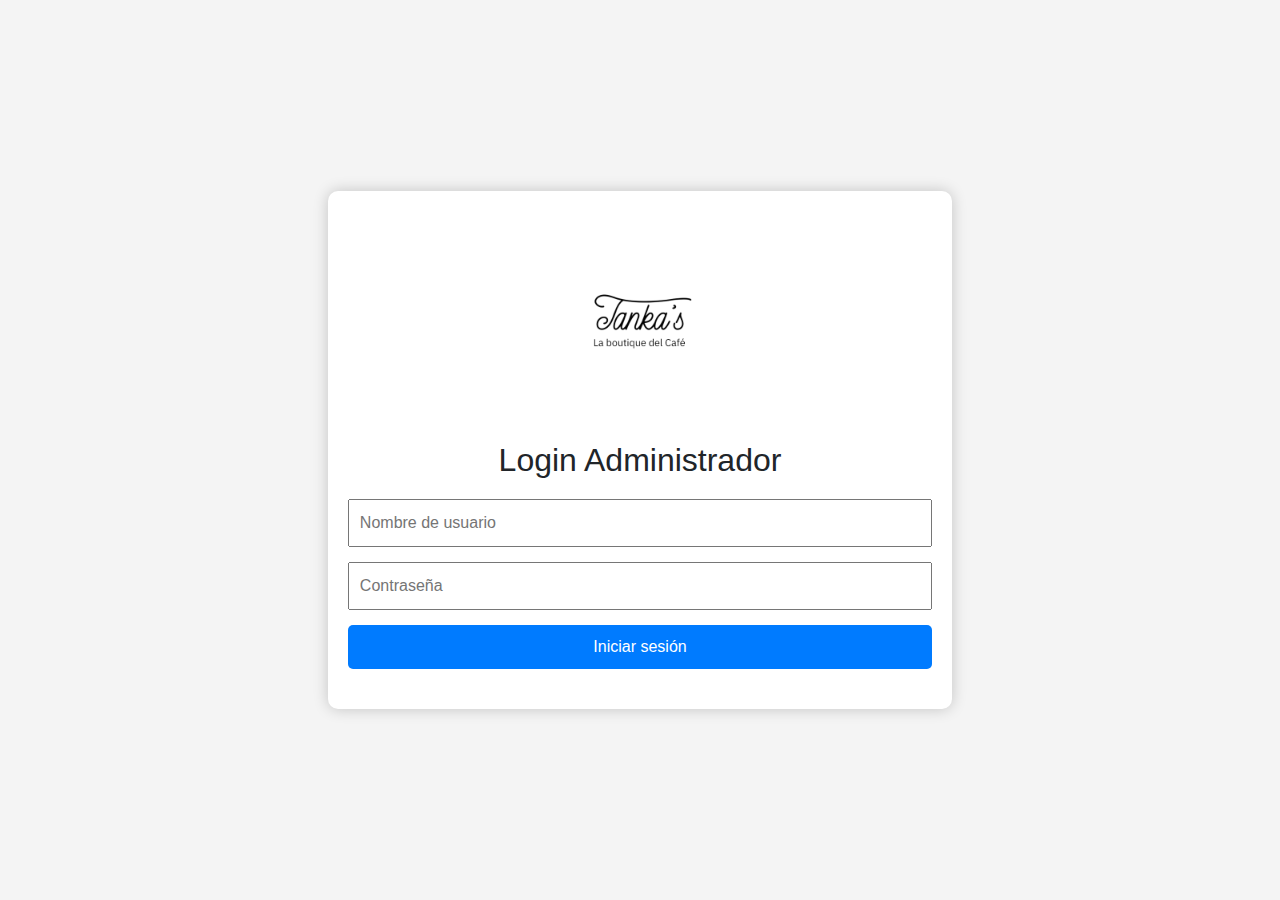
<file: Tankas/login.html>
<!DOCTYPE html>
<html lang="es">
<head>
    <meta charset="UTF-8">
    <meta name="viewport" content="width=device-width, initial-scale=1.0">
    <title>Login Administrador</title>
    <!-- Bootstrap CSS -->
    <link href="https://stackpath.bootstrapcdn.com/bootstrap/4.5.2/css/bootstrap.min.css" rel="stylesheet">
    <style>
        body { 
            font-family: Arial, sans-serif; 
            display: flex; 
            justify-content: center; 
            align-items: center; 
            height: 100vh; 
            margin: 0; 
            background-color: #f4f4f4; 
        }
        .login-container { 
            background-color: white; 
            padding: 40px 20px; 
            border-radius: 10px; 
            box-shadow: 0 0 15px rgba(0, 0, 0, 0.2); 
            text-align: center;
        }
        .login-container h2 { 
            margin-bottom: 20px; 
        }
        .login-container input { 
            width: 100%; 
            padding: 10px; 
            margin-bottom: 15px; 
        }
        .login-container button { 
            width: 100%; 
            padding: 10px; 
            background-color: #007bff; 
            border: none; 
            color: white; 
            font-size: 16px; 
            cursor: pointer; 
            border-radius: 5px;
            transition: background-color 0.3s;
        }
        .login-container button:hover {
            background-color: #0056b3;
        }
        .login-container img {
            max-width: 200px;
            margin-bottom: 10px;
        }
    </style>
</head>
<body>
    <div class="login-container">
        <img src="img/logoTankas.png" alt="Logo de la Empresa">
        <h2>Login Administrador</h2>
        <span id="error" name="error" style="color: red;"></span>

        <form id="loginForm" action="login/login.php" method="POST">
            <input type="text" name="username" placeholder="Nombre de usuario" required>
            <input type="password" name="password" placeholder="Contraseña" required>
            <button type="submit">Iniciar sesión</button>
        </form>
    </div>
    <script>
        const urlParam = new URLSearchParams(window.location.search);
        if(urlParam.get("error") == 1){
            document.getElementById('error').innerHTML = 'Los datos son incorrectos';
        }
    </script>
    <!-- Bootstrap JS and dependencies -->
    <script src="https://code.jquery.com/jquery-3.5.1.min.js"></script>
    <script src="https://cdn.jsdelivr.net/npm/@popperjs/core@2.5.4/dist/umd/popper.min.js"></script>
    <script src="https://stackpath.bootstrapcdn.com/bootstrap/4.5.2/js/bootstrap.min.js"></script>
</body>
</html>
</file>
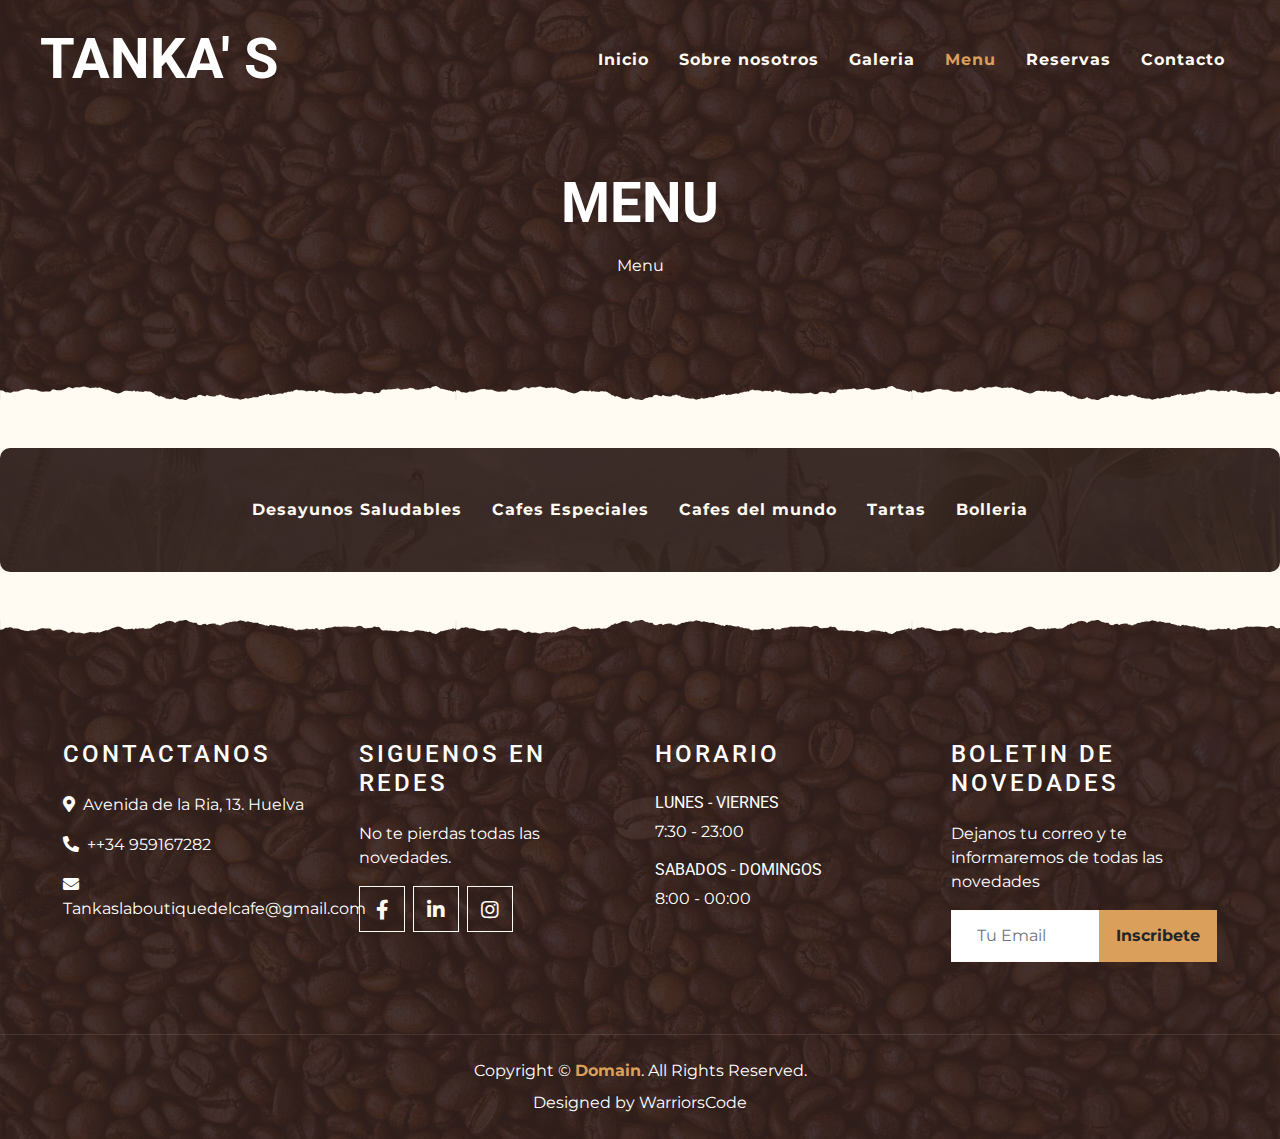
<file: Tankas/menu.html>
<!DOCTYPE html>
<html lang="en">

<head>
    <meta charset="utf-8">
    <title>Tankas-La Boutique Del Cafe</title>
    <meta content="width=device-width, initial-scale=1.0" name="viewport">

    <!-- Favicon -->
    <link href="img/portada.jpg" rel="icon">

    <!-- Google Font -->
    <link rel="preconnect" href="https://fonts.gstatic.com">
    <link href="https://fonts.googleapis.com/css2?family=Montserrat:wght@200;400&family=Roboto:wght@400;500;700&display=swap" rel="stylesheet"> 

    <!-- Font Awesome -->
    <link href="https://cdnjs.cloudflare.com/ajax/libs/font-awesome/5.10.0/css/all.min.css" rel="stylesheet">

    <!-- Libraries Stylesheet -->
    <link href="lib/owlcarousel/assets/owl.carousel.min.css" rel="stylesheet">
    <link href="lib/tempusdominus/css/tempusdominus-bootstrap-4.min.css" rel="stylesheet" />

    <!-- Customized Bootstrap Stylesheet -->
    <link href="css/style.css" rel="stylesheet">
    <link href="css/style.min.css" rel="stylesheet">
    
</head>

<body>
    <!-- Navbar Start -->
    <div class="container-fluid p-0 nav-bar">
        <nav class="navbar navbar-expand-lg bg-none navbar-dark py-3">
            <a href="index.html" class="navbar-brand px-lg-4 m-0">
                <h1 class="m-0 display-4 text-uppercase text-white">TANKA' S</h1>
            </a>
            <button type="button" class="navbar-toggler" data-toggle="collapse" data-target="#navbarCollapse">
                <span class="navbar-toggler-icon"></span>
            </button>
            <div class="collapse navbar-collapse justify-content-between" id="navbarCollapse">
                <div class="collapse navbar-collapse justify-content-between" id="navbarCollapse">
                    <div class="navbar-nav ml-auto p-4">
                        <a href="index.html" class="nav-item nav-link ">Inicio</a>
                        <a href="about.html" class="nav-item nav-link">Sobre nosotros</a>
                        <a href="service.html" class="nav-item nav-link">Galeria</a>
                        <a href="menu.html" class="nav-item nav-link active">Menu</a>
                        <a href="reservation.html" class="nav-item nav-link">Reservas</a>
                        <a href="contact.html" class="nav-item nav-link">Contacto</a>
                    </div>
                </div>
            </div>
        </nav>
    </div>
    <!-- Navbar End -->


    <!-- Page Header Start -->
    <div class="container-fluid page-header mb-5 position-relative overlay-bottom">
        <div class="d-flex flex-column align-items-center justify-content-center pt-0 pt-lg-5" style="min-height: 400px">
            <h1 class="display-4 mb-3 mt-0 mt-lg-5 text-white text-uppercase">Menu</h1>
            <div class="d-inline-flex mb-lg-5">
                <p class="m-0 text-white">Menu</p>
            </div>
        </div>
    </div>
    <!-- Page Header End -->


    <!-- Menu Start -->
    <div id="accordion">
        <nav id="menu-navbar" class="navbar navbar-expand-lg navbar-dark bg-transparent">
            <div class="container">
                <div class="collapse navbar-collapse justify-content-center" id="navbarCollapse">
                    <div class="navbar-nav flex-column flex-lg-row"> <!-- Agrega la clase flex-column y flex-lg-row -->
                        <a href="#Desayunos" class="nav-item nav-link">Desayunos Saludables</a>
                        <a href="#especiales" class="nav-item nav-link">Cafes Especiales</a>
                        <a href="#mundo" class="nav-item nav-link">Cafes del mundo</a>
                        <a href="#tartas" class="nav-item nav-link">Tartas</a>
                        <a href="#bolleria" class="nav-item nav-link">Bolleria</a>
                    </div>
                </div>
            </div>
        </nav>
        <!--boton pdf menu-->

    </div>
    <!-- Menu End -->

    

    <!-- Footer Start -->
    <div class="container-fluid footer text-white mt-5 pt-5 px-0 position-relative overlay-top">
        <div class="row mx-0 pt-5 px-sm-3 px-lg-5 mt-4">
            <div class="col-lg-3 col-md-6 mb-5">
                <h4 class="text-white text-uppercase mb-4" style="letter-spacing: 3px;">Contactanos</h4>
                <p><i class="fa fa-map-marker-alt mr-2"></i>Avenida de la Ria, 13. Huelva</p>
                <p><i class="fa fa-phone-alt mr-2"></i>++34 959167282</p>
                <p class="m-0"><i class="fa fa-envelope mr-2"></i>Tankaslaboutiquedelcafe@gmail.com</p>
            </div>
            <div class="col-lg-3 col-md-6 mb-5">
                <h4 class="text-white text-uppercase mb-4" style="letter-spacing: 3px;">Siguenos en redes</h4>
                <p>No te pierdas todas las novedades.</p>
                <div class="d-flex justify-content-start">
                    <a class="btn btn-lg btn-outline-light btn-lg-square mr-2" href="https://www.facebook.com/people/Tankas-La-boutique-del-caf%C3%A9/100089700392721/"><i class="fab fa-facebook-f"></i></a>
                    <a class="btn btn-lg btn-outline-light btn-lg-square mr-2" href="https://www.linkedin.com/company/tanka-s/"><i class="fab fa-linkedin-in"></i></a>
                    <a class="btn btn-lg btn-outline-light btn-lg-square" href="https://www.instagram.com/tankasboutiquedelcafe/"><i class="fab fa-instagram"></i></a>
                </div>
            </div>
            <div class="col-lg-3 col-md-6 mb-5">
                <h4 class="text-white text-uppercase mb-4" style="letter-spacing: 3px;">Horario</h4>
                <div>
                    <h6 class="text-white text-uppercase">Lunes - Viernes</h6>
                    <p>7:30 - 23:00</p>
                    <h6 class="text-white text-uppercase">Sabados - Domingos</h6>
                    <p>8:00 - 00:00</p>
                </div>
            </div>
            <div class="col-lg-3 col-md-6 mb-5">
                <h4 class="text-white text-uppercase mb-4" style="letter-spacing: 3px;">Boletin de novedades</h4>
                <p>Dejanos tu correo y te informaremos de todas las novedades</p>
                <div class="w-100">
                    <div class="input-group">
                        <input type="text" class="form-control border-light" style="padding: 25px;" placeholder="Tu Email" id="email_cliente">
                        <div class="input-group-append">
                            <button class="btn btn-primary font-weight-bold px-3" id="inscribete">Inscribete</button>
                        </div>
                    </div>
                </div>
            </div>
        </div>
        <div class="container-fluid text-center text-white border-top mt-4 py-4 px-sm-3 px-md-5" style="border-color: rgba(256, 256, 256, .1) !important;">
            <p class="mb-2 text-white">Copyright &copy; <a class="font-weight-bold" href="#">Domain</a>. All Rights Reserved.</a></p>
            <p class="m-0 text-white">Designed by WarriorsCode</p>
        </div>
    </div>
    <!-- Footer End -->


    


    <!-- Back to Top -->
    <a href="#" class="btn btn-lg btn-primary btn-lg-square back-to-top"><i class="fa fa-angle-double-up"></i></a>


    <!-- JavaScript Libraries -->
    <script src="https://code.jquery.com/jquery-3.4.1.min.js"></script>
    <script src="https://stackpath.bootstrapcdn.com/bootstrap/4.4.1/js/bootstrap.bundle.min.js"></script>
    <script src="lib/easing/easing.min.js"></script>
    <script src="lib/waypoints/waypoints.min.js"></script>
    <script src="lib/owlcarousel/owl.carousel.min.js"></script>
    <script src="lib/tempusdominus/js/moment.min.js"></script>
    <script src="lib/tempusdominus/js/moment-timezone.min.js"></script>
    <script src="lib/tempusdominus/js/tempusdominus-bootstrap-4.min.js"></script>

    <!-- Contact Javascript File -->
    <script src="mail/jqBootstrapValidation.min.js"></script>
    <script src="mail/contact.js"></script>

    <!-- Template Javascript -->
    <script src="js/main.js"></script>
    <script src="datosmenu/obtenerdatos.js"></script>
</body>

</html>
</file>
<file: Tankas/css/style.css>
:root {
  --blue: #007bff;
  --indigo: #6610f2;
  --purple: #6f42c1;
  --pink: #e83e8c;
  --red: #dc3545;
  --orange: #fd7e14;
  --yellow: #ffc107;
  --green: #28a745;
  --teal: #20c997;
  --cyan: #17a2b8;
  --white: #fff;
  --gray: #6c757d;
  --gray-dark: #343a40;
  --primary: #DA9F5B;
  --secondary: #33211D;
  --success: #28a745;
  --info: #17a2b8;
  --warning: #ffc107;
  --danger: #dc3545;
  --light: #FFFBF2;
  --dark: #111111;
  --breakpoint-xs: 0;
  --breakpoint-sm: 576px;
  --breakpoint-md: 768px;
  --breakpoint-lg: 992px;
  --breakpoint-xl: 1200px;
  --font-family-sans-serif: "Montserrat", sans-serif;
  --font-family-monospace: SFMono-Regular, Menlo, Monaco, Consolas, "Liberation Mono", "Courier New", monospace;
}

*,
*::before,
*::after {
  box-sizing: border-box;
}

html {
  font-family: sans-serif;
  line-height: 1.15;
  -webkit-text-size-adjust: 100%;
  -webkit-tap-highlight-color: rgba(0, 0, 0, 0);
}

article, aside, figcaption, figure, footer, header, hgroup, main, nav, section {
  display: block;
}

body {
  margin: 0;
  font-family: "Montserrat", sans-serif;
  font-size: 1rem;
  font-weight: 400;
  line-height: 1.5;
  color: #555555;
  text-align: left;
  background-color: #FFFBF2;
}

[tabindex="-1"]:focus:not(:focus-visible) {
  outline: 0 !important;
}

hr {
  box-sizing: content-box;
  height: 0;
  overflow: visible;
}

h1, h2, h3, h4, h5, h6 {
  margin-top: 0;
  margin-bottom: 0.5rem;
}

p {
  margin-top: 0;
  margin-bottom: 1rem;
}

abbr[title],
abbr[data-original-title] {
  text-decoration: underline;
  text-decoration: underline dotted;
  cursor: help;
  border-bottom: 0;
  text-decoration-skip-ink: none;
}

address {
  margin-bottom: 1rem;
  font-style: normal;
  line-height: inherit;
}

ol,
ul,
dl {
  margin-top: 0;
  margin-bottom: 1rem;
}

ol ol,
ul ul,
ol ul,
ul ol {
  margin-bottom: 0;
}

dt {
  font-weight: 700;
}

dd {
  margin-bottom: .5rem;
  margin-left: 0;
}

blockquote {
  margin: 0 0 1rem;
}

b,
strong {
  font-weight: bolder;
}

small {
  font-size: 80%;
}

sub,
sup {
  position: relative;
  font-size: 75%;
  line-height: 0;
  vertical-align: baseline;
}

sub {
  bottom: -.25em;
}

sup {
  top: -.5em;
}

a {
  color: #DA9F5B;
  text-decoration: none;
  background-color: transparent;
}

a:hover {
  color: #be792b;
  text-decoration: underline;
}

a:not([href]):not([class]) {
  color: inherit;
  text-decoration: none;
}

a:not([href]):not([class]):hover {
  color: inherit;
  text-decoration: none;
}

pre,
code,
kbd,
samp {
  font-family: SFMono-Regular, Menlo, Monaco, Consolas, "Liberation Mono", "Courier New", monospace;
  font-size: 1em;
}

pre {
  margin-top: 0;
  margin-bottom: 1rem;
  overflow: auto;
  -ms-overflow-style: scrollbar;
}

figure {
  margin: 0 0 1rem;
}

img {
  vertical-align: middle;
  border-style: none;
}

svg {
  overflow: hidden;
  vertical-align: middle;
}

table {
  border-collapse: collapse;
}

caption {
  padding-top: 0.75rem;
  padding-bottom: 0.75rem;
  color: #6c757d;
  text-align: left;
  caption-side: bottom;
}

th {
  text-align: inherit;
  text-align: -webkit-match-parent;
}

label {
  display: inline-block;
  margin-bottom: 0.5rem;
}

button {
  border-radius: 0;
}

button:focus {
  outline: 1px dotted;
  outline: 5px auto -webkit-focus-ring-color;
}

input,
button,
select,
optgroup,
textarea {
  margin: 0;
  font-family: inherit;
  font-size: inherit;
  line-height: inherit;
}

button,
input {
  overflow: visible;
}

button,
select {
  text-transform: none;
}

[role="button"] {
  cursor: pointer;
}

select {
  word-wrap: normal;
}

button,
[type="button"],
[type="reset"],
[type="submit"] {
  -webkit-appearance: button;
}

button:not(:disabled),
[type="button"]:not(:disabled),
[type="reset"]:not(:disabled),
[type="submit"]:not(:disabled) {
  cursor: pointer;
}

button::-moz-focus-inner,
[type="button"]::-moz-focus-inner,
[type="reset"]::-moz-focus-inner,
[type="submit"]::-moz-focus-inner {
  padding: 0;
  border-style: none;
}

input[type="radio"],
input[type="checkbox"] {
  box-sizing: border-box;
  padding: 0;
}

textarea {
  overflow: auto;
  resize: vertical;
}

fieldset {
  min-width: 0;
  padding: 0;
  margin: 0;
  border: 0;
}

legend {
  display: block;
  width: 100%;
  max-width: 100%;
  padding: 0;
  margin-bottom: .5rem;
  font-size: 1.5rem;
  line-height: inherit;
  color: inherit;
  white-space: normal;
}

@media (max-width: 1200px) {
  legend {
    font-size: calc(1.275rem + 0.3vw) ;
  }
}

progress {
  vertical-align: baseline;
}

[type="number"]::-webkit-inner-spin-button,
[type="number"]::-webkit-outer-spin-button {
  height: auto;
}

[type="search"] {
  outline-offset: -2px;
  -webkit-appearance: none;
}

[type="search"]::-webkit-search-decoration {
  -webkit-appearance: none;
}

::-webkit-file-upload-button {
  font: inherit;
  -webkit-appearance: button;
}

output {
  display: inline-block;
}

summary {
  display: list-item;
  cursor: pointer;
}

template {
  display: none;
}

[hidden] {
  display: none !important;
}

h1, h2, h3, h4, h5, h6,
.h1, .h2, .h3, .h4, .h5, .h6 {
  margin-bottom: 0.5rem;
  font-family: "Roboto", sans-serif;
  font-weight: 500;
  line-height: 1.2;
  color: #33211D;
}

h1, .h1 {
  font-size: 2.5rem;
}

@media (max-width: 1200px) {
  h1, .h1 {
    font-size: calc(1.375rem + 1.5vw) ;
  }
}

h2, .h2 {
  font-size: 2rem;
}

@media (max-width: 1200px) {
  h2, .h2 {
    font-size: calc(1.325rem + 0.9vw) ;
  }
}

h3, .h3 {
  font-size: 1.75rem;
}

@media (max-width: 1200px) {
  h3, .h3 {
    font-size: calc(1.3rem + 0.6vw) ;
  }
}

h4, .h4 {
  font-size: 1.5rem;
}

@media (max-width: 1200px) {
  h4, .h4 {
    font-size: calc(1.275rem + 0.3vw) ;
  }
}

h5, .h5 {
  font-size: 1.25rem;
}

h6, .h6 {
  font-size: 1rem;
}

.lead {
  font-size: 1.25rem;
  font-weight: 300;
}

.display-1 {
  font-size: 8rem;
  font-weight: 300;
  line-height: 1.2;
}

@media (max-width: 1200px) {
  .display-1 {
    font-size: calc(1.925rem + 8.1vw) ;
  }
}

.display-2 {
  font-size: 5.5rem;
  font-weight: 300;
  line-height: 1.2;
}

@media (max-width: 1200px) {
  .display-2 {
    font-size: calc(1.675rem + 5.1vw) ;
  }
}

.display-3 {
  font-size: 4.5rem;
  font-weight: 300;
  line-height: 1.2;
}

@media (max-width: 1200px) {
  .display-3 {
    font-size: calc(1.575rem + 3.9vw) ;
  }
}

.display-4 {
  font-size: 3.5rem;
  font-weight: 300;
  line-height: 1.2;
}

@media (max-width: 1200px) {
  .display-4 {
    font-size: calc(1.475rem + 2.7vw) ;
  }
}

hr {
  margin-top: 1rem;
  margin-bottom: 1rem;
  border: 0;
  border-top: 1px solid rgba(0, 0, 0, 0.1);
}

small,
.small {
  font-size: 80%;
  font-weight: 400;
}

mark,
.mark {
  padding: 0.2em;
  background-color: #fcf8e3;
}

.list-unstyled {
  padding-left: 0;
  list-style: none;
}

.list-inline {
  padding-left: 0;
  list-style: none;
}

.list-inline-item {
  display: inline-block;
}

.list-inline-item:not(:last-child) {
  margin-right: 0.5rem;
}

.initialism {
  font-size: 90%;
  text-transform: uppercase;
}

.blockquote {
  margin-bottom: 1rem;
  font-size: 1.25rem;
}

.blockquote-footer {
  display: block;
  font-size: 80%;
  color: #6c757d;
}

.blockquote-footer::before {
  content: "\2014\00A0";
}

.img-fluid {
  max-width: 100%;
  height: auto;
}

.img-thumbnail {
  padding: 0.25rem;
  background-color: #FFFBF2;
  border: 1px solid #dee2e6;
  max-width: 100%;
  height: auto;
}

.figure {
  display: inline-block;
}

.figure-img {
  margin-bottom: 0.5rem;
  line-height: 1;
}

.figure-caption {
  font-size: 90%;
  color: #6c757d;
}

code {
  font-size: 87.5%;
  color: #e83e8c;
  word-wrap: break-word;
}

a > code {
  color: inherit;
}

kbd {
  padding: 0.2rem 0.4rem;
  font-size: 87.5%;
  color: #fff;
  background-color: #212529;
}

kbd kbd {
  padding: 0;
  font-size: 100%;
  font-weight: 700;
}

pre {
  display: block;
  font-size: 87.5%;
  color: #212529;
}

pre code {
  font-size: inherit;
  color: inherit;
  word-break: normal;
}

.pre-scrollable {
  max-height: 340px;
  overflow-y: scroll;
}

.container,
.container-fluid,
.container-sm,
.container-md,
.container-lg,
.container-xl {
  width: 100%;
  padding-right: 15px;
  padding-left: 15px;
  margin-right: auto;
  margin-left: auto;
}

@media (min-width: 576px) {
  .container, .container-sm {
    max-width: 540px;
  }
}

@media (min-width: 768px) {
  .container, .container-sm, .container-md {
    max-width: 720px;
  }
}

@media (min-width: 992px) {
  .container, .container-sm, .container-md, .container-lg {
    max-width: 960px;
  }
}

@media (min-width: 1200px) {
  .container, .container-sm, .container-md, .container-lg, .container-xl {
    max-width: 1140px;
  }
}

.row {
  display: flex;
  flex-wrap: wrap;
  margin-right: -15px;
  margin-left: -15px;
}

.no-gutters {
  margin-right: 0;
  margin-left: 0;
}

.no-gutters > .col,
.no-gutters > [class*="col-"] {
  padding-right: 0;
  padding-left: 0;
}

.col-1, .col-2, .col-3, .col-4, .col-5, .col-6, .col-7, .col-8, .col-9, .col-10, .col-11, .col-12, .col,
.col-auto, .col-sm-1, .col-sm-2, .col-sm-3, .col-sm-4, .col-sm-5, .col-sm-6, .col-sm-7, .col-sm-8, .col-sm-9, .col-sm-10, .col-sm-11, .col-sm-12, .col-sm,
.col-sm-auto, .col-md-1, .col-md-2, .col-md-3, .col-md-4, .col-md-5, .col-md-6, .col-md-7, .col-md-8, .col-md-9, .col-md-10, .col-md-11, .col-md-12, .col-md,
.col-md-auto, .col-lg-1, .col-lg-2, .col-lg-3, .col-lg-4, .col-lg-5, .col-lg-6, .col-lg-7, .col-lg-8, .col-lg-9, .col-lg-10, .col-lg-11, .col-lg-12, .col-lg,
.col-lg-auto, .col-xl-1, .col-xl-2, .col-xl-3, .col-xl-4, .col-xl-5, .col-xl-6, .col-xl-7, .col-xl-8, .col-xl-9, .col-xl-10, .col-xl-11, .col-xl-12, .col-xl,
.col-xl-auto {
  position: relative;
  width: 100%;
  padding-right: 15px;
  padding-left: 15px;
}

.col {
  flex-basis: 0;
  flex-grow: 1;
  max-width: 100%;
}

.row-cols-1 > * {
  flex: 0 0 100%;
  max-width: 100%;
}

.row-cols-2 > * {
  flex: 0 0 50%;
  max-width: 50%;
}

.row-cols-3 > * {
  flex: 0 0 33.33333%;
  max-width: 33.33333%;
}

.row-cols-4 > * {
  flex: 0 0 25%;
  max-width: 25%;
}

.row-cols-5 > * {
  flex: 0 0 20%;
  max-width: 20%;
}

.row-cols-6 > * {
  flex: 0 0 16.66667%;
  max-width: 16.66667%;
}

.col-auto {
  flex: 0 0 auto;
  width: auto;
  max-width: 100%;
}

.col-1 {
  flex: 0 0 8.33333%;
  max-width: 8.33333%;
}

.col-2 {
  flex: 0 0 16.66667%;
  max-width: 16.66667%;
}

.col-3 {
  flex: 0 0 25%;
  max-width: 25%;
}

.col-4 {
  flex: 0 0 33.33333%;
  max-width: 33.33333%;
}

.col-5 {
  flex: 0 0 41.66667%;
  max-width: 41.66667%;
}

.col-6 {
  flex: 0 0 50%;
  max-width: 50%;
}

.col-7 {
  flex: 0 0 58.33333%;
  max-width: 58.33333%;
}

.col-8 {
  flex: 0 0 66.66667%;
  max-width: 66.66667%;
}

.col-9 {
  flex: 0 0 75%;
  max-width: 75%;
}

.col-10 {
  flex: 0 0 83.33333%;
  max-width: 83.33333%;
}

.col-11 {
  flex: 0 0 91.66667%;
  max-width: 91.66667%;
}

.col-12 {
  flex: 0 0 100%;
  max-width: 100%;
}

.order-first {
  order: -1;
}

.order-last {
  order: 13;
}

.order-0 {
  order: 0;
}

.order-1 {
  order: 1;
}

.order-2 {
  order: 2;
}

.order-3 {
  order: 3;
}

.order-4 {
  order: 4;
}

.order-5 {
  order: 5;
}

.order-6 {
  order: 6;
}

.order-7 {
  order: 7;
}

.order-8 {
  order: 8;
}

.order-9 {
  order: 9;
}

.order-10 {
  order: 10;
}

.order-11 {
  order: 11;
}

.order-12 {
  order: 12;
}

.offset-1 {
  margin-left: 8.33333%;
}

.offset-2 {
  margin-left: 16.66667%;
}

.offset-3 {
  margin-left: 25%;
}

.offset-4 {
  margin-left: 33.33333%;
}

.offset-5 {
  margin-left: 41.66667%;
}

.offset-6 {
  margin-left: 50%;
}

.offset-7 {
  margin-left: 58.33333%;
}

.offset-8 {
  margin-left: 66.66667%;
}

.offset-9 {
  margin-left: 75%;
}

.offset-10 {
  margin-left: 83.33333%;
}

.offset-11 {
  margin-left: 91.66667%;
}

@media (min-width: 576px) {
  .col-sm {
    flex-basis: 0;
    flex-grow: 1;
    max-width: 100%;
  }
  .row-cols-sm-1 > * {
    flex: 0 0 100%;
    max-width: 100%;
  }
  .row-cols-sm-2 > * {
    flex: 0 0 50%;
    max-width: 50%;
  }
  .row-cols-sm-3 > * {
    flex: 0 0 33.33333%;
    max-width: 33.33333%;
  }
  .row-cols-sm-4 > * {
    flex: 0 0 25%;
    max-width: 25%;
  }
  .row-cols-sm-5 > * {
    flex: 0 0 20%;
    max-width: 20%;
  }
  .row-cols-sm-6 > * {
    flex: 0 0 16.66667%;
    max-width: 16.66667%;
  }
  .col-sm-auto {
    flex: 0 0 auto;
    width: auto;
    max-width: 100%;
  }
  .col-sm-1 {
    flex: 0 0 8.33333%;
    max-width: 8.33333%;
  }
  .col-sm-2 {
    flex: 0 0 16.66667%;
    max-width: 16.66667%;
  }
  .col-sm-3 {
    flex: 0 0 25%;
    max-width: 25%;
  }
  .col-sm-4 {
    flex: 0 0 33.33333%;
    max-width: 33.33333%;
  }
  .col-sm-5 {
    flex: 0 0 41.66667%;
    max-width: 41.66667%;
  }
  .col-sm-6 {
    flex: 0 0 50%;
    max-width: 50%;
  }
  .col-sm-7 {
    flex: 0 0 58.33333%;
    max-width: 58.33333%;
  }
  .col-sm-8 {
    flex: 0 0 66.66667%;
    max-width: 66.66667%;
  }
  .col-sm-9 {
    flex: 0 0 75%;
    max-width: 75%;
  }
  .col-sm-10 {
    flex: 0 0 83.33333%;
    max-width: 83.33333%;
  }
  .col-sm-11 {
    flex: 0 0 91.66667%;
    max-width: 91.66667%;
  }
  .col-sm-12 {
    flex: 0 0 100%;
    max-width: 100%;
  }
  .order-sm-first {
    order: -1;
  }
  .order-sm-last {
    order: 13;
  }
  .order-sm-0 {
    order: 0;
  }
  .order-sm-1 {
    order: 1;
  }
  .order-sm-2 {
    order: 2;
  }
  .order-sm-3 {
    order: 3;
  }
  .order-sm-4 {
    order: 4;
  }
  .order-sm-5 {
    order: 5;
  }
  .order-sm-6 {
    order: 6;
  }
  .order-sm-7 {
    order: 7;
  }
  .order-sm-8 {
    order: 8;
  }
  .order-sm-9 {
    order: 9;
  }
  .order-sm-10 {
    order: 10;
  }
  .order-sm-11 {
    order: 11;
  }
  .order-sm-12 {
    order: 12;
  }
  .offset-sm-0 {
    margin-left: 0;
  }
  .offset-sm-1 {
    margin-left: 8.33333%;
  }
  .offset-sm-2 {
    margin-left: 16.66667%;
  }
  .offset-sm-3 {
    margin-left: 25%;
  }
  .offset-sm-4 {
    margin-left: 33.33333%;
  }
  .offset-sm-5 {
    margin-left: 41.66667%;
  }
  .offset-sm-6 {
    margin-left: 50%;
  }
  .offset-sm-7 {
    margin-left: 58.33333%;
  }
  .offset-sm-8 {
    margin-left: 66.66667%;
  }
  .offset-sm-9 {
    margin-left: 75%;
  }
  .offset-sm-10 {
    margin-left: 83.33333%;
  }
  .offset-sm-11 {
    margin-left: 91.66667%;
  }
}

@media (min-width: 768px) {
  .col-md {
    flex-basis: 0;
    flex-grow: 1;
    max-width: 100%;
  }
  .row-cols-md-1 > * {
    flex: 0 0 100%;
    max-width: 100%;
  }
  .row-cols-md-2 > * {
    flex: 0 0 50%;
    max-width: 50%;
  }
  .row-cols-md-3 > * {
    flex: 0 0 33.33333%;
    max-width: 33.33333%;
  }
  .row-cols-md-4 > * {
    flex: 0 0 25%;
    max-width: 25%;
  }
  .row-cols-md-5 > * {
    flex: 0 0 20%;
    max-width: 20%;
  }
  .row-cols-md-6 > * {
    flex: 0 0 16.66667%;
    max-width: 16.66667%;
  }
  .col-md-auto {
    flex: 0 0 auto;
    width: auto;
    max-width: 100%;
  }
  .col-md-1 {
    flex: 0 0 8.33333%;
    max-width: 8.33333%;
  }
  .col-md-2 {
    flex: 0 0 16.66667%;
    max-width: 16.66667%;
  }
  .col-md-3 {
    flex: 0 0 25%;
    max-width: 25%;
  }
  .col-md-4 {
    flex: 0 0 33.33333%;
    max-width: 33.33333%;
  }
  .col-md-5 {
    flex: 0 0 41.66667%;
    max-width: 41.66667%;
  }
  .col-md-6 {
    flex: 0 0 50%;
    max-width: 50%;
  }
  .col-md-7 {
    flex: 0 0 58.33333%;
    max-width: 58.33333%;
  }
  .col-md-8 {
    flex: 0 0 66.66667%;
    max-width: 66.66667%;
  }
  .col-md-9 {
    flex: 0 0 75%;
    max-width: 75%;
  }
  .col-md-10 {
    flex: 0 0 83.33333%;
    max-width: 83.33333%;
  }
  .col-md-11 {
    flex: 0 0 91.66667%;
    max-width: 91.66667%;
  }
  .col-md-12 {
    flex: 0 0 100%;
    max-width: 100%;
  }
  .order-md-first {
    order: -1;
  }
  .order-md-last {
    order: 13;
  }
  .order-md-0 {
    order: 0;
  }
  .order-md-1 {
    order: 1;
  }
  .order-md-2 {
    order: 2;
  }
  .order-md-3 {
    order: 3;
  }
  .order-md-4 {
    order: 4;
  }
  .order-md-5 {
    order: 5;
  }
  .order-md-6 {
    order: 6;
  }
  .order-md-7 {
    order: 7;
  }
  .order-md-8 {
    order: 8;
  }
  .order-md-9 {
    order: 9;
  }
  .order-md-10 {
    order: 10;
  }
  .order-md-11 {
    order: 11;
  }
  .order-md-12 {
    order: 12;
  }
  .offset-md-0 {
    margin-left: 0;
  }
  .offset-md-1 {
    margin-left: 8.33333%;
  }
  .offset-md-2 {
    margin-left: 16.66667%;
  }
  .offset-md-3 {
    margin-left: 25%;
  }
  .offset-md-4 {
    margin-left: 33.33333%;
  }
  .offset-md-5 {
    margin-left: 41.66667%;
  }
  .offset-md-6 {
    margin-left: 50%;
  }
  .offset-md-7 {
    margin-left: 58.33333%;
  }
  .offset-md-8 {
    margin-left: 66.66667%;
  }
  .offset-md-9 {
    margin-left: 75%;
  }
  .offset-md-10 {
    margin-left: 83.33333%;
  }
  .offset-md-11 {
    margin-left: 91.66667%;
  }
}

@media (min-width: 992px) {
  .col-lg {
    flex-basis: 0;
    flex-grow: 1;
    max-width: 100%;
  }
  .row-cols-lg-1 > * {
    flex: 0 0 100%;
    max-width: 100%;
  }
  .row-cols-lg-2 > * {
    flex: 0 0 50%;
    max-width: 50%;
  }
  .row-cols-lg-3 > * {
    flex: 0 0 33.33333%;
    max-width: 33.33333%;
  }
  .row-cols-lg-4 > * {
    flex: 0 0 25%;
    max-width: 25%;
  }
  .row-cols-lg-5 > * {
    flex: 0 0 20%;
    max-width: 20%;
  }
  .row-cols-lg-6 > * {
    flex: 0 0 16.66667%;
    max-width: 16.66667%;
  }
  .col-lg-auto {
    flex: 0 0 auto;
    width: auto;
    max-width: 100%;
  }
  .col-lg-1 {
    flex: 0 0 8.33333%;
    max-width: 8.33333%;
  }
  .col-lg-2 {
    flex: 0 0 16.66667%;
    max-width: 16.66667%;
  }
  .col-lg-3 {
    flex: 0 0 25%;
    max-width: 25%;
  }
  .col-lg-4 {
    flex: 0 0 33.33333%;
    max-width: 33.33333%;
  }
  .col-lg-5 {
    flex: 0 0 41.66667%;
    max-width: 41.66667%;
  }
  .col-lg-6 {
    flex: 0 0 50%;
    max-width: 50%;
  }
  .col-lg-7 {
    flex: 0 0 58.33333%;
    max-width: 58.33333%;
  }
  .col-lg-8 {
    flex: 0 0 66.66667%;
    max-width: 66.66667%;
  }
  .col-lg-9 {
    flex: 0 0 75%;
    max-width: 75%;
  }
  .col-lg-10 {
    flex: 0 0 83.33333%;
    max-width: 83.33333%;
  }
  .col-lg-11 {
    flex: 0 0 91.66667%;
    max-width: 91.66667%;
  }
  .col-lg-12 {
    flex: 0 0 100%;
    max-width: 100%;
  }
  .order-lg-first {
    order: -1;
  }
  .order-lg-last {
    order: 13;
  }
  .order-lg-0 {
    order: 0;
  }
  .order-lg-1 {
    order: 1;
  }
  .order-lg-2 {
    order: 2;
  }
  .order-lg-3 {
    order: 3;
  }
  .order-lg-4 {
    order: 4;
  }
  .order-lg-5 {
    order: 5;
  }
  .order-lg-6 {
    order: 6;
  }
  .order-lg-7 {
    order: 7;
  }
  .order-lg-8 {
    order: 8;
  }
  .order-lg-9 {
    order: 9;
  }
  .order-lg-10 {
    order: 10;
  }
  .order-lg-11 {
    order: 11;
  }
  .order-lg-12 {
    order: 12;
  }
  .offset-lg-0 {
    margin-left: 0;
  }
  .offset-lg-1 {
    margin-left: 8.33333%;
  }
  .offset-lg-2 {
    margin-left: 16.66667%;
  }
  .offset-lg-3 {
    margin-left: 25%;
  }
  .offset-lg-4 {
    margin-left: 33.33333%;
  }
  .offset-lg-5 {
    margin-left: 41.66667%;
  }
  .offset-lg-6 {
    margin-left: 50%;
  }
  .offset-lg-7 {
    margin-left: 58.33333%;
  }
  .offset-lg-8 {
    margin-left: 66.66667%;
  }
  .offset-lg-9 {
    margin-left: 75%;
  }
  .offset-lg-10 {
    margin-left: 83.33333%;
  }
  .offset-lg-11 {
    margin-left: 91.66667%;
  }
}

@media (min-width: 1200px) {
  .col-xl {
    flex-basis: 0;
    flex-grow: 1;
    max-width: 100%;
  }
  .row-cols-xl-1 > * {
    flex: 0 0 100%;
    max-width: 100%;
  }
  .row-cols-xl-2 > * {
    flex: 0 0 50%;
    max-width: 50%;
  }
  .row-cols-xl-3 > * {
    flex: 0 0 33.33333%;
    max-width: 33.33333%;
  }
  .row-cols-xl-4 > * {
    flex: 0 0 25%;
    max-width: 25%;
  }
  .row-cols-xl-5 > * {
    flex: 0 0 20%;
    max-width: 20%;
  }
  .row-cols-xl-6 > * {
    flex: 0 0 16.66667%;
    max-width: 16.66667%;
  }
  .col-xl-auto {
    flex: 0 0 auto;
    width: auto;
    max-width: 100%;
  }
  .col-xl-1 {
    flex: 0 0 8.33333%;
    max-width: 8.33333%;
  }
  .col-xl-2 {
    flex: 0 0 16.66667%;
    max-width: 16.66667%;
  }
  .col-xl-3 {
    flex: 0 0 25%;
    max-width: 25%;
  }
  .col-xl-4 {
    flex: 0 0 33.33333%;
    max-width: 33.33333%;
  }
  .col-xl-5 {
    flex: 0 0 41.66667%;
    max-width: 41.66667%;
  }
  .col-xl-6 {
    flex: 0 0 50%;
    max-width: 50%;
  }
  .col-xl-7 {
    flex: 0 0 58.33333%;
    max-width: 58.33333%;
  }
  .col-xl-8 {
    flex: 0 0 66.66667%;
    max-width: 66.66667%;
  }
  .col-xl-9 {
    flex: 0 0 75%;
    max-width: 75%;
  }
  .col-xl-10 {
    flex: 0 0 83.33333%;
    max-width: 83.33333%;
  }
  .col-xl-11 {
    flex: 0 0 91.66667%;
    max-width: 91.66667%;
  }
  .col-xl-12 {
    flex: 0 0 100%;
    max-width: 100%;
  }
  .order-xl-first {
    order: -1;
  }
  .order-xl-last {
    order: 13;
  }
  .order-xl-0 {
    order: 0;
  }
  .order-xl-1 {
    order: 1;
  }
  .order-xl-2 {
    order: 2;
  }
  .order-xl-3 {
    order: 3;
  }
  .order-xl-4 {
    order: 4;
  }
  .order-xl-5 {
    order: 5;
  }
  .order-xl-6 {
    order: 6;
  }
  .order-xl-7 {
    order: 7;
  }
  .order-xl-8 {
    order: 8;
  }
  .order-xl-9 {
    order: 9;
  }
  .order-xl-10 {
    order: 10;
  }
  .order-xl-11 {
    order: 11;
  }
  .order-xl-12 {
    order: 12;
  }
  .offset-xl-0 {
    margin-left: 0;
  }
  .offset-xl-1 {
    margin-left: 8.33333%;
  }
  .offset-xl-2 {
    margin-left: 16.66667%;
  }
  .offset-xl-3 {
    margin-left: 25%;
  }
  .offset-xl-4 {
    margin-left: 33.33333%;
  }
  .offset-xl-5 {
    margin-left: 41.66667%;
  }
  .offset-xl-6 {
    margin-left: 50%;
  }
  .offset-xl-7 {
    margin-left: 58.33333%;
  }
  .offset-xl-8 {
    margin-left: 66.66667%;
  }
  .offset-xl-9 {
    margin-left: 75%;
  }
  .offset-xl-10 {
    margin-left: 83.33333%;
  }
  .offset-xl-11 {
    margin-left: 91.66667%;
  }
}

.table {
  width: 100%;
  margin-bottom: 1rem;
  color: #555555;
}

.table th,
.table td {
  padding: 0.75rem;
  vertical-align: top;
  border-top: 1px solid #dee2e6;
}

.table thead th {
  vertical-align: bottom;
  border-bottom: 2px solid #dee2e6;
}

.table tbody + tbody {
  border-top: 2px solid #dee2e6;
}

.table-sm th,
.table-sm td {
  padding: 0.3rem;
}

.table-bordered {
  border: 1px solid #dee2e6;
}

.table-bordered th,
.table-bordered td {
  border: 1px solid #dee2e6;
}

.table-bordered thead th,
.table-bordered thead td {
  border-bottom-width: 2px;
}

.table-borderless th,
.table-borderless td,
.table-borderless thead th,
.table-borderless tbody + tbody {
  border: 0;
}

.table-striped tbody tr:nth-of-type(odd) {
  background-color: rgba(0, 0, 0, 0.05);
}

.table-hover tbody tr:hover {
  color: #555555;
  background-color: rgba(0, 0, 0, 0.075);
}

.table-primary,
.table-primary > th,
.table-primary > td {
  background-color: #f5e4d1;
}

.table-primary th,
.table-primary td,
.table-primary thead th,
.table-primary tbody + tbody {
  border-color: #eccdaa;
}

.table-hover .table-primary:hover {
  background-color: #f0d8bc;
}

.table-hover .table-primary:hover > td,
.table-hover .table-primary:hover > th {
  background-color: #f0d8bc;
}

.table-secondary,
.table-secondary > th,
.table-secondary > td {
  background-color: #c6c1c0;
}

.table-secondary th,
.table-secondary td,
.table-secondary thead th,
.table-secondary tbody + tbody {
  border-color: #958c89;
}

.table-hover .table-secondary:hover {
  background-color: #bab4b3;
}

.table-hover .table-secondary:hover > td,
.table-hover .table-secondary:hover > th {
  background-color: #bab4b3;
}

.table-success,
.table-success > th,
.table-success > td {
  background-color: #c3e6cb;
}

.table-success th,
.table-success td,
.table-success thead th,
.table-success tbody + tbody {
  border-color: #8fd19e;
}

.table-hover .table-success:hover {
  background-color: #b1dfbb;
}

.table-hover .table-success:hover > td,
.table-hover .table-success:hover > th {
  background-color: #b1dfbb;
}

.table-info,
.table-info > th,
.table-info > td {
  background-color: #bee5eb;
}

.table-info th,
.table-info td,
.table-info thead th,
.table-info tbody + tbody {
  border-color: #86cfda;
}

.table-hover .table-info:hover {
  background-color: #abdde5;
}

.table-hover .table-info:hover > td,
.table-hover .table-info:hover > th {
  background-color: #abdde5;
}

.table-warning,
.table-warning > th,
.table-warning > td {
  background-color: #ffeeba;
}

.table-warning th,
.table-warning td,
.table-warning thead th,
.table-warning tbody + tbody {
  border-color: #ffdf7e;
}

.table-hover .table-warning:hover {
  background-color: #ffe8a1;
}

.table-hover .table-warning:hover > td,
.table-hover .table-warning:hover > th {
  background-color: #ffe8a1;
}

.table-danger,
.table-danger > th,
.table-danger > td {
  background-color: #f5c6cb;
}

.table-danger th,
.table-danger td,
.table-danger thead th,
.table-danger tbody + tbody {
  border-color: #ed969e;
}

.table-hover .table-danger:hover {
  background-color: #f1b0b7;
}

.table-hover .table-danger:hover > td,
.table-hover .table-danger:hover > th {
  background-color: #f1b0b7;
}

.table-light,
.table-light > th,
.table-light > td {
  background-color: #fffefb;
}

.table-light th,
.table-light td,
.table-light thead th,
.table-light tbody + tbody {
  border-color: #fffdf8;
}

.table-hover .table-light:hover {
  background-color: #fff8e2;
}

.table-hover .table-light:hover > td,
.table-hover .table-light:hover > th {
  background-color: #fff8e2;
}

.table-dark,
.table-dark > th,
.table-dark > td {
  background-color: #bcbcbc;
}

.table-dark th,
.table-dark td,
.table-dark thead th,
.table-dark tbody + tbody {
  border-color: #838383;
}

.table-hover .table-dark:hover {
  background-color: #afafaf;
}

.table-hover .table-dark:hover > td,
.table-hover .table-dark:hover > th {
  background-color: #afafaf;
}

.table-active,
.table-active > th,
.table-active > td {
  background-color: rgba(0, 0, 0, 0.075);
}

.table-hover .table-active:hover {
  background-color: rgba(0, 0, 0, 0.075);
}

.table-hover .table-active:hover > td,
.table-hover .table-active:hover > th {
  background-color: rgba(0, 0, 0, 0.075);
}

.table .thead-dark th {
  color: #fff;
  background-color: #343a40;
  border-color: #454d55;
}

.table .thead-light th {
  color: #495057;
  background-color: #e9ecef;
  border-color: #dee2e6;
}

.table-dark {
  color: #fff;
  background-color: #343a40;
}

.table-dark th,
.table-dark td,
.table-dark thead th {
  border-color: #454d55;
}

.table-dark.table-bordered {
  border: 0;
}

.table-dark.table-striped tbody tr:nth-of-type(odd) {
  background-color: rgba(255, 255, 255, 0.05);
}

.table-dark.table-hover tbody tr:hover {
  color: #fff;
  background-color: rgba(255, 255, 255, 0.075);
}

@media (max-width: 575.98px) {
  .table-responsive-sm {
    display: block;
    width: 100%;
    overflow-x: auto;
    -webkit-overflow-scrolling: touch;
  }
  .table-responsive-sm > .table-bordered {
    border: 0;
  }
}

@media (max-width: 767.98px) {
  .table-responsive-md {
    display: block;
    width: 100%;
    overflow-x: auto;
    -webkit-overflow-scrolling: touch;
  }
  .table-responsive-md > .table-bordered {
    border: 0;
  }
}

@media (max-width: 991.98px) {
  .table-responsive-lg {
    display: block;
    width: 100%;
    overflow-x: auto;
    -webkit-overflow-scrolling: touch;
  }
  .table-responsive-lg > .table-bordered {
    border: 0;
  }
}

@media (max-width: 1199.98px) {
  .table-responsive-xl {
    display: block;
    width: 100%;
    overflow-x: auto;
    -webkit-overflow-scrolling: touch;
  }
  .table-responsive-xl > .table-bordered {
    border: 0;
  }
}

.table-responsive {
  display: block;
  width: 100%;
  overflow-x: auto;
  -webkit-overflow-scrolling: touch;
}

.table-responsive > .table-bordered {
  border: 0;
}

.form-control {
  display: block;
  width: 100%;
  height: calc(1.5em + 0.75rem + 2px);
  padding: 0.375rem 0.75rem;
  font-size: 1rem;
  font-weight: 400;
  line-height: 1.5;
  color: #495057;
  background-color: #fff;
  background-clip: padding-box;
  border: 1px solid #ced4da;
  border-radius: 0;
  transition: border-color 0.15s ease-in-out, box-shadow 0.15s ease-in-out;
}

@media (prefers-reduced-motion: reduce) {
  .form-control {
    transition: none;
  }
}

.form-control::-ms-expand {
  background-color: transparent;
  border: 0;
}

.form-control:-moz-focusring {
  color: transparent;
  text-shadow: 0 0 0 #495057;
}

.form-control:focus {
  color: #495057;
  background-color: #fff;
  border-color: #f1dcc3;
  outline: 0;
  box-shadow: 0 0 0 0.2rem rgba(218, 159, 91, 0.25);
}

.form-control::placeholder {
  color: #6c757d;
  opacity: 1;
}

.form-control:disabled, .form-control[readonly] {
  background-color: #e9ecef;
  opacity: 1;
}

input[type="date"].form-control,
input[type="time"].form-control,
input[type="datetime-local"].form-control,
input[type="month"].form-control {
  appearance: none;
}

select.form-control:focus::-ms-value {
  color: #495057;
  background-color: #fff;
}

.form-control-file,
.form-control-range {
  display: block;
  width: 100%;
}

.col-form-label {
  padding-top: calc(0.375rem + 1px);
  padding-bottom: calc(0.375rem + 1px);
  margin-bottom: 0;
  font-size: inherit;
  line-height: 1.5;
}

.col-form-label-lg {
  padding-top: calc(0.5rem + 1px);
  padding-bottom: calc(0.5rem + 1px);
  font-size: 1.25rem;
  line-height: 1.5;
}

.col-form-label-sm {
  padding-top: calc(0.25rem + 1px);
  padding-bottom: calc(0.25rem + 1px);
  font-size: 0.875rem;
  line-height: 1.5;
}

.form-control-plaintext {
  display: block;
  width: 100%;
  padding: 0.375rem 0;
  margin-bottom: 0;
  font-size: 1rem;
  line-height: 1.5;
  color: #555555;
  background-color: transparent;
  border: solid transparent;
  border-width: 1px 0;
}

.form-control-plaintext.form-control-sm, .form-control-plaintext.form-control-lg {
  padding-right: 0;
  padding-left: 0;
}

.form-control-sm {
  height: calc(1.5em + 0.5rem + 2px);
  padding: 0.25rem 0.5rem;
  font-size: 0.875rem;
  line-height: 1.5;
}

.form-control-lg {
  height: calc(1.5em + 1rem + 2px);
  padding: 0.5rem 1rem;
  font-size: 1.25rem;
  line-height: 1.5;
}

select.form-control[size], select.form-control[multiple] {
  height: auto;
}

textarea.form-control {
  height: auto;
}

.form-group {
  margin-bottom: 1rem;
}

.form-text {
  display: block;
  margin-top: 0.25rem;
}

.form-row {
  display: flex;
  flex-wrap: wrap;
  margin-right: -5px;
  margin-left: -5px;
}

.form-row > .col,
.form-row > [class*="col-"] {
  padding-right: 5px;
  padding-left: 5px;
}

.form-check {
  position: relative;
  display: block;
  padding-left: 1.25rem;
}

.form-check-input {
  position: absolute;
  margin-top: 0.3rem;
  margin-left: -1.25rem;
}

.form-check-input[disabled] ~ .form-check-label,
.form-check-input:disabled ~ .form-check-label {
  color: #6c757d;
}

.form-check-label {
  margin-bottom: 0;
}

.form-check-inline {
  display: inline-flex;
  align-items: center;
  padding-left: 0;
  margin-right: 0.75rem;
}

.form-check-inline .form-check-input {
  position: static;
  margin-top: 0;
  margin-right: 0.3125rem;
  margin-left: 0;
}

.valid-feedback {
  display: none;
  width: 100%;
  margin-top: 0.25rem;
  font-size: 80%;
  color: #28a745;
}

.valid-tooltip {
  position: absolute;
  top: 100%;
  left: 0;
  z-index: 5;
  display: none;
  max-width: 100%;
  padding: 0.25rem 0.5rem;
  margin-top: .1rem;
  font-size: 0.875rem;
  line-height: 1.5;
  color: #fff;
  background-color: rgba(40, 167, 69, 0.9);
}

.was-validated :valid ~ .valid-feedback,
.was-validated :valid ~ .valid-tooltip,
.is-valid ~ .valid-feedback,
.is-valid ~ .valid-tooltip {
  display: block;
}

.was-validated .form-control:valid, .form-control.is-valid {
  border-color: #28a745;
  padding-right: calc(1.5em + 0.75rem);
  background-image: url("data:image/svg+xml,%3csvg xmlns='http://www.w3.org/2000/svg' width='8' height='8' viewBox='0 0 8 8'%3e%3cpath fill='%2328a745' d='M2.3 6.73L.6 4.53c-.4-1.04.46-1.4 1.1-.8l1.1 1.4 3.4-3.8c.6-.63 1.6-.27 1.2.7l-4 4.6c-.43.5-.8.4-1.1.1z'/%3e%3c/svg%3e");
  background-repeat: no-repeat;
  background-position: right calc(0.375em + 0.1875rem) center;
  background-size: calc(0.75em + 0.375rem) calc(0.75em + 0.375rem);
}

.was-validated .form-control:valid:focus, .form-control.is-valid:focus {
  border-color: #28a745;
  box-shadow: 0 0 0 0.2rem rgba(40, 167, 69, 0.25);
}

.was-validated textarea.form-control:valid, textarea.form-control.is-valid {
  padding-right: calc(1.5em + 0.75rem);
  background-position: top calc(0.375em + 0.1875rem) right calc(0.375em + 0.1875rem);
}

.was-validated .custom-select:valid, .custom-select.is-valid {
  border-color: #28a745;
  padding-right: calc(0.75em + 2.3125rem);
  background: url("data:image/svg+xml,%3csvg xmlns='http://www.w3.org/2000/svg' width='4' height='5' viewBox='0 0 4 5'%3e%3cpath fill='%23343a40' d='M2 0L0 2h4zm0 5L0 3h4z'/%3e%3c/svg%3e") no-repeat right 0.75rem center/8px 10px, url("data:image/svg+xml,%3csvg xmlns='http://www.w3.org/2000/svg' width='8' height='8' viewBox='0 0 8 8'%3e%3cpath fill='%2328a745' d='M2.3 6.73L.6 4.53c-.4-1.04.46-1.4 1.1-.8l1.1 1.4 3.4-3.8c.6-.63 1.6-.27 1.2.7l-4 4.6c-.43.5-.8.4-1.1.1z'/%3e%3c/svg%3e") #fff no-repeat center right 1.75rem/calc(0.75em + 0.375rem) calc(0.75em + 0.375rem);
}

.was-validated .custom-select:valid:focus, .custom-select.is-valid:focus {
  border-color: #28a745;
  box-shadow: 0 0 0 0.2rem rgba(40, 167, 69, 0.25);
}

.was-validated .form-check-input:valid ~ .form-check-label, .form-check-input.is-valid ~ .form-check-label {
  color: #28a745;
}

.was-validated .form-check-input:valid ~ .valid-feedback,
.was-validated .form-check-input:valid ~ .valid-tooltip, .form-check-input.is-valid ~ .valid-feedback,
.form-check-input.is-valid ~ .valid-tooltip {
  display: block;
}

.was-validated .custom-control-input:valid ~ .custom-control-label, .custom-control-input.is-valid ~ .custom-control-label {
  color: #28a745;
}

.was-validated .custom-control-input:valid ~ .custom-control-label::before, .custom-control-input.is-valid ~ .custom-control-label::before {
  border-color: #28a745;
}

.was-validated .custom-control-input:valid:checked ~ .custom-control-label::before, .custom-control-input.is-valid:checked ~ .custom-control-label::before {
  border-color: #34ce57;
  background-color: #34ce57;
}

.was-validated .custom-control-input:valid:focus ~ .custom-control-label::before, .custom-control-input.is-valid:focus ~ .custom-control-label::before {
  box-shadow: 0 0 0 0.2rem rgba(40, 167, 69, 0.25);
}

.was-validated .custom-control-input:valid:focus:not(:checked) ~ .custom-control-label::before, .custom-control-input.is-valid:focus:not(:checked) ~ .custom-control-label::before {
  border-color: #28a745;
}

.was-validated .custom-file-input:valid ~ .custom-file-label, .custom-file-input.is-valid ~ .custom-file-label {
  border-color: #28a745;
}

.was-validated .custom-file-input:valid:focus ~ .custom-file-label, .custom-file-input.is-valid:focus ~ .custom-file-label {
  border-color: #28a745;
  box-shadow: 0 0 0 0.2rem rgba(40, 167, 69, 0.25);
}

.invalid-feedback {
  display: none;
  width: 100%;
  margin-top: 0.25rem;
  font-size: 80%;
  color: #dc3545;
}

.invalid-tooltip {
  position: absolute;
  top: 100%;
  left: 0;
  z-index: 5;
  display: none;
  max-width: 100%;
  padding: 0.25rem 0.5rem;
  margin-top: .1rem;
  font-size: 0.875rem;
  line-height: 1.5;
  color: #fff;
  background-color: rgba(220, 53, 69, 0.9);
}

.was-validated :invalid ~ .invalid-feedback,
.was-validated :invalid ~ .invalid-tooltip,
.is-invalid ~ .invalid-feedback,
.is-invalid ~ .invalid-tooltip {
  display: block;
}

.was-validated .form-control:invalid, .form-control.is-invalid {
  border-color: #dc3545;
  padding-right: calc(1.5em + 0.75rem);
  background-image: url("data:image/svg+xml,%3csvg xmlns='http://www.w3.org/2000/svg' width='12' height='12' fill='none' stroke='%23dc3545' viewBox='0 0 12 12'%3e%3ccircle cx='6' cy='6' r='4.5'/%3e%3cpath stroke-linejoin='round' d='M5.8 3.6h.4L6 6.5z'/%3e%3ccircle cx='6' cy='8.2' r='.6' fill='%23dc3545' stroke='none'/%3e%3c/svg%3e");
  background-repeat: no-repeat;
  background-position: right calc(0.375em + 0.1875rem) center;
  background-size: calc(0.75em + 0.375rem) calc(0.75em + 0.375rem);
}

.was-validated .form-control:invalid:focus, .form-control.is-invalid:focus {
  border-color: #dc3545;
  box-shadow: 0 0 0 0.2rem rgba(220, 53, 69, 0.25);
}

.was-validated textarea.form-control:invalid, textarea.form-control.is-invalid {
  padding-right: calc(1.5em + 0.75rem);
  background-position: top calc(0.375em + 0.1875rem) right calc(0.375em + 0.1875rem);
}

.was-validated .custom-select:invalid, .custom-select.is-invalid {
  border-color: #dc3545;
  padding-right: calc(0.75em + 2.3125rem);
  background: url("data:image/svg+xml,%3csvg xmlns='http://www.w3.org/2000/svg' width='4' height='5' viewBox='0 0 4 5'%3e%3cpath fill='%23343a40' d='M2 0L0 2h4zm0 5L0 3h4z'/%3e%3c/svg%3e") no-repeat right 0.75rem center/8px 10px, url("data:image/svg+xml,%3csvg xmlns='http://www.w3.org/2000/svg' width='12' height='12' fill='none' stroke='%23dc3545' viewBox='0 0 12 12'%3e%3ccircle cx='6' cy='6' r='4.5'/%3e%3cpath stroke-linejoin='round' d='M5.8 3.6h.4L6 6.5z'/%3e%3ccircle cx='6' cy='8.2' r='.6' fill='%23dc3545' stroke='none'/%3e%3c/svg%3e") #fff no-repeat center right 1.75rem/calc(0.75em + 0.375rem) calc(0.75em + 0.375rem);
}

.was-validated .custom-select:invalid:focus, .custom-select.is-invalid:focus {
  border-color: #dc3545;
  box-shadow: 0 0 0 0.2rem rgba(220, 53, 69, 0.25);
}

.was-validated .form-check-input:invalid ~ .form-check-label, .form-check-input.is-invalid ~ .form-check-label {
  color: #dc3545;
}

.was-validated .form-check-input:invalid ~ .invalid-feedback,
.was-validated .form-check-input:invalid ~ .invalid-tooltip, .form-check-input.is-invalid ~ .invalid-feedback,
.form-check-input.is-invalid ~ .invalid-tooltip {
  display: block;
}

.was-validated .custom-control-input:invalid ~ .custom-control-label, .custom-control-input.is-invalid ~ .custom-control-label {
  color: #dc3545;
}

.was-validated .custom-control-input:invalid ~ .custom-control-label::before, .custom-control-input.is-invalid ~ .custom-control-label::before {
  border-color: #dc3545;
}

.was-validated .custom-control-input:invalid:checked ~ .custom-control-label::before, .custom-control-input.is-invalid:checked ~ .custom-control-label::before {
  border-color: #e4606d;
  background-color: #e4606d;
}

.was-validated .custom-control-input:invalid:focus ~ .custom-control-label::before, .custom-control-input.is-invalid:focus ~ .custom-control-label::before {
  box-shadow: 0 0 0 0.2rem rgba(220, 53, 69, 0.25);
}

.was-validated .custom-control-input:invalid:focus:not(:checked) ~ .custom-control-label::before, .custom-control-input.is-invalid:focus:not(:checked) ~ .custom-control-label::before {
  border-color: #dc3545;
}

.was-validated .custom-file-input:invalid ~ .custom-file-label, .custom-file-input.is-invalid ~ .custom-file-label {
  border-color: #dc3545;
}

.was-validated .custom-file-input:invalid:focus ~ .custom-file-label, .custom-file-input.is-invalid:focus ~ .custom-file-label {
  border-color: #dc3545;
  box-shadow: 0 0 0 0.2rem rgba(220, 53, 69, 0.25);
}

.form-inline {
  display: flex;
  flex-flow: row wrap;
  align-items: center;
}

.form-inline .form-check {
  width: 100%;
}

@media (min-width: 576px) {
  .form-inline label {
    display: flex;
    align-items: center;
    justify-content: center;
    margin-bottom: 0;
  }
  .form-inline .form-group {
    display: flex;
    flex: 0 0 auto;
    flex-flow: row wrap;
    align-items: center;
    margin-bottom: 0;
  }
  .form-inline .form-control {
    display: inline-block;
    width: auto;
    vertical-align: middle;
  }
  .form-inline .form-control-plaintext {
    display: inline-block;
  }
  .form-inline .input-group,
  .form-inline .custom-select {
    width: auto;
  }
  .form-inline .form-check {
    display: flex;
    align-items: center;
    justify-content: center;
    width: auto;
    padding-left: 0;
  }
  .form-inline .form-check-input {
    position: relative;
    flex-shrink: 0;
    margin-top: 0;
    margin-right: 0.25rem;
    margin-left: 0;
  }
  .form-inline .custom-control {
    align-items: center;
    justify-content: center;
  }
  .form-inline .custom-control-label {
    margin-bottom: 0;
  }
}

.btn {
  display: inline-block;
  font-weight: 400;
  color: #555555;
  text-align: center;
  vertical-align: middle;
  user-select: none;
  background-color: transparent;
  border: 1px solid transparent;
  padding: 0.375rem 0.75rem;
  font-size: 1rem;
  line-height: 1.5;
  border-radius: 0;
  transition: color 0.15s ease-in-out, background-color 0.15s ease-in-out, border-color 0.15s ease-in-out, box-shadow 0.15s ease-in-out;
}

@media (prefers-reduced-motion: reduce) {
  .btn {
    transition: none;
  }
}

.btn:hover {
  color: #555555;
  text-decoration: none;
}

.btn:focus, .btn.focus {
  outline: 0;
  box-shadow: 0 0 0 0.2rem rgba(218, 159, 91, 0.25);
}

.btn.disabled, .btn:disabled {
  opacity: 0.65;
}

.btn:not(:disabled):not(.disabled) {
  cursor: pointer;
}

a.btn.disabled,
fieldset:disabled a.btn {
  pointer-events: none;
}

.btn-primary {
  color: #212529;
  background-color: #DA9F5B;
  border-color: #DA9F5B;
}

.btn-primary:hover {
  color: #212529;
  background-color: #d38d3c;
  border-color: #d18731;
}

.btn-primary:focus, .btn-primary.focus {
  color: #212529;
  background-color: #d38d3c;
  border-color: #d18731;
  box-shadow: 0 0 0 0.2rem rgba(190, 141, 84, 0.5);
}

.btn-primary.disabled, .btn-primary:disabled {
  color: #212529;
  background-color: #DA9F5B;
  border-color: #DA9F5B;
}

.btn-primary:not(:disabled):not(.disabled):active, .btn-primary:not(:disabled):not(.disabled).active,
.show > .btn-primary.dropdown-toggle {
  color: #fff;
  background-color: #d18731;
  border-color: #c8802d;
}

.btn-primary:not(:disabled):not(.disabled):active:focus, .btn-primary:not(:disabled):not(.disabled).active:focus,
.show > .btn-primary.dropdown-toggle:focus {
  box-shadow: 0 0 0 0.2rem rgba(190, 141, 84, 0.5);
}

.btn-secondary {
  color: #fff;
  background-color: #33211D;
  border-color: #33211D;
}

.btn-secondary:hover {
  color: #fff;
  background-color: #1b110f;
  border-color: #120c0b;
}

.btn-secondary:focus, .btn-secondary.focus {
  color: #fff;
  background-color: #1b110f;
  border-color: #120c0b;
  box-shadow: 0 0 0 0.2rem rgba(82, 66, 63, 0.5);
}

.btn-secondary.disabled, .btn-secondary:disabled {
  color: #fff;
  background-color: #33211D;
  border-color: #33211D;
}

.btn-secondary:not(:disabled):not(.disabled):active, .btn-secondary:not(:disabled):not(.disabled).active,
.show > .btn-secondary.dropdown-toggle {
  color: #fff;
  background-color: #120c0b;
  border-color: #0a0706;
}

.btn-secondary:not(:disabled):not(.disabled):active:focus, .btn-secondary:not(:disabled):not(.disabled).active:focus,
.show > .btn-secondary.dropdown-toggle:focus {
  box-shadow: 0 0 0 0.2rem rgba(82, 66, 63, 0.5);
}

.btn-success {
  color: #fff;
  background-color: #28a745;
  border-color: #28a745;
}

.btn-success:hover {
  color: #fff;
  background-color: #218838;
  border-color: #1e7e34;
}

.btn-success:focus, .btn-success.focus {
  color: #fff;
  background-color: #218838;
  border-color: #1e7e34;
  box-shadow: 0 0 0 0.2rem rgba(72, 180, 97, 0.5);
}

.btn-success.disabled, .btn-success:disabled {
  color: #fff;
  background-color: #28a745;
  border-color: #28a745;
}

.btn-success:not(:disabled):not(.disabled):active, .btn-success:not(:disabled):not(.disabled).active,
.show > .btn-success.dropdown-toggle {
  color: #fff;
  background-color: #1e7e34;
  border-color: #1c7430;
}

.btn-success:not(:disabled):not(.disabled):active:focus, .btn-success:not(:disabled):not(.disabled).active:focus,
.show > .btn-success.dropdown-toggle:focus {
  box-shadow: 0 0 0 0.2rem rgba(72, 180, 97, 0.5);
}

.btn-info {
  color: #fff;
  background-color: #17a2b8;
  border-color: #17a2b8;
}

.btn-info:hover {
  color: #fff;
  background-color: #138496;
  border-color: #117a8b;
}

.btn-info:focus, .btn-info.focus {
  color: #fff;
  background-color: #138496;
  border-color: #117a8b;
  box-shadow: 0 0 0 0.2rem rgba(58, 176, 195, 0.5);
}

.btn-info.disabled, .btn-info:disabled {
  color: #fff;
  background-color: #17a2b8;
  border-color: #17a2b8;
}

.btn-info:not(:disabled):not(.disabled):active, .btn-info:not(:disabled):not(.disabled).active,
.show > .btn-info.dropdown-toggle {
  color: #fff;
  background-color: #117a8b;
  border-color: #10707f;
}

.btn-info:not(:disabled):not(.disabled):active:focus, .btn-info:not(:disabled):not(.disabled).active:focus,
.show > .btn-info.dropdown-toggle:focus {
  box-shadow: 0 0 0 0.2rem rgba(58, 176, 195, 0.5);
}

.btn-warning {
  color: #212529;
  background-color: #ffc107;
  border-color: #ffc107;
}

.btn-warning:hover {
  color: #212529;
  background-color: #e0a800;
  border-color: #d39e00;
}

.btn-warning:focus, .btn-warning.focus {
  color: #212529;
  background-color: #e0a800;
  border-color: #d39e00;
  box-shadow: 0 0 0 0.2rem rgba(222, 170, 12, 0.5);
}

.btn-warning.disabled, .btn-warning:disabled {
  color: #212529;
  background-color: #ffc107;
  border-color: #ffc107;
}

.btn-warning:not(:disabled):not(.disabled):active, .btn-warning:not(:disabled):not(.disabled).active,
.show > .btn-warning.dropdown-toggle {
  color: #212529;
  background-color: #d39e00;
  border-color: #c69500;
}

.btn-warning:not(:disabled):not(.disabled):active:focus, .btn-warning:not(:disabled):not(.disabled).active:focus,
.show > .btn-warning.dropdown-toggle:focus {
  box-shadow: 0 0 0 0.2rem rgba(222, 170, 12, 0.5);
}

.btn-danger {
  color: #fff;
  background-color: #dc3545;
  border-color: #dc3545;
}

.btn-danger:hover {
  color: #fff;
  background-color: #c82333;
  border-color: #bd2130;
}

.btn-danger:focus, .btn-danger.focus {
  color: #fff;
  background-color: #c82333;
  border-color: #bd2130;
  box-shadow: 0 0 0 0.2rem rgba(225, 83, 97, 0.5);
}

.btn-danger.disabled, .btn-danger:disabled {
  color: #fff;
  background-color: #dc3545;
  border-color: #dc3545;
}

.btn-danger:not(:disabled):not(.disabled):active, .btn-danger:not(:disabled):not(.disabled).active,
.show > .btn-danger.dropdown-toggle {
  color: #fff;
  background-color: #bd2130;
  border-color: #b21f2d;
}

.btn-danger:not(:disabled):not(.disabled):active:focus, .btn-danger:not(:disabled):not(.disabled).active:focus,
.show > .btn-danger.dropdown-toggle:focus {
  box-shadow: 0 0 0 0.2rem rgba(225, 83, 97, 0.5);
}

.btn-light {
  color: #212529;
  background-color: #FFFBF2;
  border-color: #FFFBF2;
}

.btn-light:hover {
  color: #212529;
  background-color: #ffefcc;
  border-color: #ffebbf;
}

.btn-light:focus, .btn-light.focus {
  color: #212529;
  background-color: #ffefcc;
  border-color: #ffebbf;
  box-shadow: 0 0 0 0.2rem rgba(222, 219, 212, 0.5);
}

.btn-light.disabled, .btn-light:disabled {
  color: #212529;
  background-color: #FFFBF2;
  border-color: #FFFBF2;
}

.btn-light:not(:disabled):not(.disabled):active, .btn-light:not(:disabled):not(.disabled).active,
.show > .btn-light.dropdown-toggle {
  color: #212529;
  background-color: #ffebbf;
  border-color: #ffe7b2;
}

.btn-light:not(:disabled):not(.disabled):active:focus, .btn-light:not(:disabled):not(.disabled).active:focus,
.show > .btn-light.dropdown-toggle:focus {
  box-shadow: 0 0 0 0.2rem rgba(222, 219, 212, 0.5);
}

.btn-dark {
  color: #fff;
  background-color: #111111;
  border-color: #111111;
}

.btn-dark:hover {
  color: #fff;
  background-color: black;
  border-color: black;
}

.btn-dark:focus, .btn-dark.focus {
  color: #fff;
  background-color: black;
  border-color: black;
  box-shadow: 0 0 0 0.2rem rgba(53, 53, 53, 0.5);
}

.btn-dark.disabled, .btn-dark:disabled {
  color: #fff;
  background-color: #111111;
  border-color: #111111;
}

.btn-dark:not(:disabled):not(.disabled):active, .btn-dark:not(:disabled):not(.disabled).active,
.show > .btn-dark.dropdown-toggle {
  color: #fff;
  background-color: black;
  border-color: black;
}

.btn-dark:not(:disabled):not(.disabled):active:focus, .btn-dark:not(:disabled):not(.disabled).active:focus,
.show > .btn-dark.dropdown-toggle:focus {
  box-shadow: 0 0 0 0.2rem rgba(53, 53, 53, 0.5);
}

.btn-outline-primary {
  color: #DA9F5B;
  border-color: #DA9F5B;
}

.btn-outline-primary:hover {
  color: #212529;
  background-color: #DA9F5B;
  border-color: #DA9F5B;
}

.btn-outline-primary:focus, .btn-outline-primary.focus {
  box-shadow: 0 0 0 0.2rem rgba(218, 159, 91, 0.5);
}

.btn-outline-primary.disabled, .btn-outline-primary:disabled {
  color: #DA9F5B;
  background-color: transparent;
}

.btn-outline-primary:not(:disabled):not(.disabled):active, .btn-outline-primary:not(:disabled):not(.disabled).active,
.show > .btn-outline-primary.dropdown-toggle {
  color: #212529;
  background-color: #DA9F5B;
  border-color: #DA9F5B;
}

.btn-outline-primary:not(:disabled):not(.disabled):active:focus, .btn-outline-primary:not(:disabled):not(.disabled).active:focus,
.show > .btn-outline-primary.dropdown-toggle:focus {
  box-shadow: 0 0 0 0.2rem rgba(218, 159, 91, 0.5);
}

.btn-outline-secondary {
  color: #33211D;
  border-color: #33211D;
}

.btn-outline-secondary:hover {
  color: #fff;
  background-color: #33211D;
  border-color: #33211D;
}

.btn-outline-secondary:focus, .btn-outline-secondary.focus {
  box-shadow: 0 0 0 0.2rem rgba(51, 33, 29, 0.5);
}

.btn-outline-secondary.disabled, .btn-outline-secondary:disabled {
  color: #33211D;
  background-color: transparent;
}

.btn-outline-secondary:not(:disabled):not(.disabled):active, .btn-outline-secondary:not(:disabled):not(.disabled).active,
.show > .btn-outline-secondary.dropdown-toggle {
  color: #fff;
  background-color: #33211D;
  border-color: #33211D;
}

.btn-outline-secondary:not(:disabled):not(.disabled):active:focus, .btn-outline-secondary:not(:disabled):not(.disabled).active:focus,
.show > .btn-outline-secondary.dropdown-toggle:focus {
  box-shadow: 0 0 0 0.2rem rgba(51, 33, 29, 0.5);
}

.btn-outline-success {
  color: #28a745;
  border-color: #28a745;
}

.btn-outline-success:hover {
  color: #fff;
  background-color: #28a745;
  border-color: #28a745;
}

.btn-outline-success:focus, .btn-outline-success.focus {
  box-shadow: 0 0 0 0.2rem rgba(40, 167, 69, 0.5);
}

.btn-outline-success.disabled, .btn-outline-success:disabled {
  color: #28a745;
  background-color: transparent;
}

.btn-outline-success:not(:disabled):not(.disabled):active, .btn-outline-success:not(:disabled):not(.disabled).active,
.show > .btn-outline-success.dropdown-toggle {
  color: #fff;
  background-color: #28a745;
  border-color: #28a745;
}

.btn-outline-success:not(:disabled):not(.disabled):active:focus, .btn-outline-success:not(:disabled):not(.disabled).active:focus,
.show > .btn-outline-success.dropdown-toggle:focus {
  box-shadow: 0 0 0 0.2rem rgba(40, 167, 69, 0.5);
}

.btn-outline-info {
  color: #17a2b8;
  border-color: #17a2b8;
}

.btn-outline-info:hover {
  color: #fff;
  background-color: #17a2b8;
  border-color: #17a2b8;
}

.btn-outline-info:focus, .btn-outline-info.focus {
  box-shadow: 0 0 0 0.2rem rgba(23, 162, 184, 0.5);
}

.btn-outline-info.disabled, .btn-outline-info:disabled {
  color: #17a2b8;
  background-color: transparent;
}

.btn-outline-info:not(:disabled):not(.disabled):active, .btn-outline-info:not(:disabled):not(.disabled).active,
.show > .btn-outline-info.dropdown-toggle {
  color: #fff;
  background-color: #17a2b8;
  border-color: #17a2b8;
}

.btn-outline-info:not(:disabled):not(.disabled):active:focus, .btn-outline-info:not(:disabled):not(.disabled).active:focus,
.show > .btn-outline-info.dropdown-toggle:focus {
  box-shadow: 0 0 0 0.2rem rgba(23, 162, 184, 0.5);
}

.btn-outline-warning {
  color: #ffc107;
  border-color: #ffc107;
}

.btn-outline-warning:hover {
  color: #212529;
  background-color: #ffc107;
  border-color: #ffc107;
}

.btn-outline-warning:focus, .btn-outline-warning.focus {
  box-shadow: 0 0 0 0.2rem rgba(255, 193, 7, 0.5);
}

.btn-outline-warning.disabled, .btn-outline-warning:disabled {
  color: #ffc107;
  background-color: transparent;
}

.btn-outline-warning:not(:disabled):not(.disabled):active, .btn-outline-warning:not(:disabled):not(.disabled).active,
.show > .btn-outline-warning.dropdown-toggle {
  color: #212529;
  background-color: #ffc107;
  border-color: #ffc107;
}

.btn-outline-warning:not(:disabled):not(.disabled):active:focus, .btn-outline-warning:not(:disabled):not(.disabled).active:focus,
.show > .btn-outline-warning.dropdown-toggle:focus {
  box-shadow: 0 0 0 0.2rem rgba(255, 193, 7, 0.5);
}

.btn-outline-danger {
  color: #dc3545;
  border-color: #dc3545;
}

.btn-outline-danger:hover {
  color: #fff;
  background-color: #dc3545;
  border-color: #dc3545;
}

.btn-outline-danger:focus, .btn-outline-danger.focus {
  box-shadow: 0 0 0 0.2rem rgba(220, 53, 69, 0.5);
}

.btn-outline-danger.disabled, .btn-outline-danger:disabled {
  color: #dc3545;
  background-color: transparent;
}

.btn-outline-danger:not(:disabled):not(.disabled):active, .btn-outline-danger:not(:disabled):not(.disabled).active,
.show > .btn-outline-danger.dropdown-toggle {
  color: #fff;
  background-color: #dc3545;
  border-color: #dc3545;
}

.btn-outline-danger:not(:disabled):not(.disabled):active:focus, .btn-outline-danger:not(:disabled):not(.disabled).active:focus,
.show > .btn-outline-danger.dropdown-toggle:focus {
  box-shadow: 0 0 0 0.2rem rgba(220, 53, 69, 0.5);
}

.btn-outline-light {
  color: #FFFBF2;
  border-color: #FFFBF2;
}

.btn-outline-light:hover {
  color: #212529;
  background-color: #FFFBF2;
  border-color: #FFFBF2;
}

.btn-outline-light:focus, .btn-outline-light.focus {
  box-shadow: 0 0 0 0.2rem rgba(255, 251, 242, 0.5);
}

.btn-outline-light.disabled, .btn-outline-light:disabled {
  color: #FFFBF2;
  background-color: transparent;
}

.btn-outline-light:not(:disabled):not(.disabled):active, .btn-outline-light:not(:disabled):not(.disabled).active,
.show > .btn-outline-light.dropdown-toggle {
  color: #212529;
  background-color: #FFFBF2;
  border-color: #FFFBF2;
}

.btn-outline-light:not(:disabled):not(.disabled):active:focus, .btn-outline-light:not(:disabled):not(.disabled).active:focus,
.show > .btn-outline-light.dropdown-toggle:focus {
  box-shadow: 0 0 0 0.2rem rgba(255, 251, 242, 0.5);
}

.btn-outline-dark {
  color: #111111;
  border-color: #111111;
}

.btn-outline-dark:hover {
  color: #fff;
  background-color: #111111;
  border-color: #111111;
}

.btn-outline-dark:focus, .btn-outline-dark.focus {
  box-shadow: 0 0 0 0.2rem rgba(17, 17, 17, 0.5);
}

.btn-outline-dark.disabled, .btn-outline-dark:disabled {
  color: #111111;
  background-color: transparent;
}

.btn-outline-dark:not(:disabled):not(.disabled):active, .btn-outline-dark:not(:disabled):not(.disabled).active,
.show > .btn-outline-dark.dropdown-toggle {
  color: #fff;
  background-color: #111111;
  border-color: #111111;
}

.btn-outline-dark:not(:disabled):not(.disabled):active:focus, .btn-outline-dark:not(:disabled):not(.disabled).active:focus,
.show > .btn-outline-dark.dropdown-toggle:focus {
  box-shadow: 0 0 0 0.2rem rgba(17, 17, 17, 0.5);
}

.btn-link {
  font-weight: 400;
  color: #DA9F5B;
  text-decoration: none;
}

.btn-link:hover {
  color: #be792b;
  text-decoration: underline;
}

.btn-link:focus, .btn-link.focus {
  text-decoration: underline;
}

.btn-link:disabled, .btn-link.disabled {
  color: #6c757d;
  pointer-events: none;
}

.btn-lg, .btn-group-lg > .btn {
  padding: 0.5rem 1rem;
  font-size: 1.25rem;
  line-height: 1.5;
  border-radius: 0;
}

.btn-sm, .btn-group-sm > .btn {
  padding: 0.25rem 0.5rem;
  font-size: 0.875rem;
  line-height: 1.5;
  border-radius: 0;
}

.btn-block {
  display: block;
  width: 100%;
}

.btn-block + .btn-block {
  margin-top: 0.5rem;
}

input[type="submit"].btn-block,
input[type="reset"].btn-block,
input[type="button"].btn-block {
  width: 100%;
}

.fade {
  transition: opacity 0.15s linear;
}

@media (prefers-reduced-motion: reduce) {
  .fade {
    transition: none;
  }
}

.fade:not(.show) {
  opacity: 0;
}

.collapse:not(.show) {
  display: none;
}

.collapsing {
  position: relative;
  height: 0;
  overflow: hidden;
  transition: height 0.35s ease;
}

@media (prefers-reduced-motion: reduce) {
  .collapsing {
    transition: none;
  }
}

.dropup,
.dropright,
.dropdown,
.dropleft {
  position: relative;
}

.dropdown-toggle {
  white-space: nowrap;
}

.dropdown-toggle::after {
  display: inline-block;
  margin-left: 0.255em;
  vertical-align: 0.255em;
  content: "";
  border-top: 0.3em solid;
  border-right: 0.3em solid transparent;
  border-bottom: 0;
  border-left: 0.3em solid transparent;
}

.dropdown-toggle:empty::after {
  margin-left: 0;
}

.dropdown-menu {
  position: absolute;
  top: 100%;
  left: 0;
  z-index: 1000;
  display: none;
  float: left;
  min-width: 10rem;
  padding: 0.5rem 0;
  margin: 0.125rem 0 0;
  font-size: 1rem;
  color: #555555;
  text-align: left;
  list-style: none;
  background-color: #fff;
  background-clip: padding-box;
  border: 1px solid rgba(0, 0, 0, 0.15);
}

.dropdown-menu-left {
  right: auto;
  left: 0;
}

.dropdown-menu-right {
  right: 0;
  left: auto;
}

@media (min-width: 576px) {
  .dropdown-menu-sm-left {
    right: auto;
    left: 0;
  }
  .dropdown-menu-sm-right {
    right: 0;
    left: auto;
  }
}

@media (min-width: 768px) {
  .dropdown-menu-md-left {
    right: auto;
    left: 0;
  }
  .dropdown-menu-md-right {
    right: 0;
    left: auto;
  }
}

@media (min-width: 992px) {
  .dropdown-menu-lg-left {
    right: auto;
    left: 0;
  }
  .dropdown-menu-lg-right {
    right: 0;
    left: auto;
  }
}

@media (min-width: 1200px) {
  .dropdown-menu-xl-left {
    right: auto;
    left: 0;
  }
  .dropdown-menu-xl-right {
    right: 0;
    left: auto;
  }
}

.dropup .dropdown-menu {
  top: auto;
  bottom: 100%;
  margin-top: 0;
  margin-bottom: 0.125rem;
}

.dropup .dropdown-toggle::after {
  display: inline-block;
  margin-left: 0.255em;
  vertical-align: 0.255em;
  content: "";
  border-top: 0;
  border-right: 0.3em solid transparent;
  border-bottom: 0.3em solid;
  border-left: 0.3em solid transparent;
}

.dropup .dropdown-toggle:empty::after {
  margin-left: 0;
}

.dropright .dropdown-menu {
  top: 0;
  right: auto;
  left: 100%;
  margin-top: 0;
  margin-left: 0.125rem;
}

.dropright .dropdown-toggle::after {
  display: inline-block;
  margin-left: 0.255em;
  vertical-align: 0.255em;
  content: "";
  border-top: 0.3em solid transparent;
  border-right: 0;
  border-bottom: 0.3em solid transparent;
  border-left: 0.3em solid;
}

.dropright .dropdown-toggle:empty::after {
  margin-left: 0;
}

.dropright .dropdown-toggle::after {
  vertical-align: 0;
}

.dropleft .dropdown-menu {
  top: 0;
  right: 100%;
  left: auto;
  margin-top: 0;
  margin-right: 0.125rem;
}

.dropleft .dropdown-toggle::after {
  display: inline-block;
  margin-left: 0.255em;
  vertical-align: 0.255em;
  content: "";
}

.dropleft .dropdown-toggle::after {
  display: none;
}

.dropleft .dropdown-toggle::before {
  display: inline-block;
  margin-right: 0.255em;
  vertical-align: 0.255em;
  content: "";
  border-top: 0.3em solid transparent;
  border-right: 0.3em solid;
  border-bottom: 0.3em solid transparent;
}

.dropleft .dropdown-toggle:empty::after {
  margin-left: 0;
}

.dropleft .dropdown-toggle::before {
  vertical-align: 0;
}

.dropdown-menu[x-placement^="top"], .dropdown-menu[x-placement^="right"], .dropdown-menu[x-placement^="bottom"], .dropdown-menu[x-placement^="left"] {
  right: auto;
  bottom: auto;
}

.dropdown-divider {
  height: 0;
  margin: 0.5rem 0;
  overflow: hidden;
  border-top: 1px solid #e9ecef;
}

.dropdown-item {
  display: block;
  width: 100%;
  padding: 0.25rem 1.5rem;
  clear: both;
  font-weight: 400;
  color: #212529;
  text-align: inherit;
  white-space: nowrap;
  background-color: transparent;
  border: 0;
}

.dropdown-item:hover, .dropdown-item:focus {
  color: #16181b;
  text-decoration: none;
  background-color: #f8f9fa;
}

.dropdown-item.active, .dropdown-item:active {
  color: #fff;
  text-decoration: none;
  background-color: #DA9F5B;
}

.dropdown-item.disabled, .dropdown-item:disabled {
  color: #6c757d;
  pointer-events: none;
  background-color: transparent;
}

.dropdown-menu.show {
  display: block;
}

.dropdown-header {
  display: block;
  padding: 0.5rem 1.5rem;
  margin-bottom: 0;
  font-size: 0.875rem;
  color: #6c757d;
  white-space: nowrap;
}

.dropdown-item-text {
  display: block;
  padding: 0.25rem 1.5rem;
  color: #212529;
}

.btn-group,
.btn-group-vertical {
  position: relative;
  display: inline-flex;
  vertical-align: middle;
}

.btn-group > .btn,
.btn-group-vertical > .btn {
  position: relative;
  flex: 1 1 auto;
}

.btn-group > .btn:hover,
.btn-group-vertical > .btn:hover {
  z-index: 1;
}

.btn-group > .btn:focus, .btn-group > .btn:active, .btn-group > .btn.active,
.btn-group-vertical > .btn:focus,
.btn-group-vertical > .btn:active,
.btn-group-vertical > .btn.active {
  z-index: 1;
}

.btn-toolbar {
  display: flex;
  flex-wrap: wrap;
  justify-content: flex-start;
}

.btn-toolbar .input-group {
  width: auto;
}

.btn-group > .btn:not(:first-child),
.btn-group > .btn-group:not(:first-child) {
  margin-left: -1px;
}

.dropdown-toggle-split {
  padding-right: 0.5625rem;
  padding-left: 0.5625rem;
}

.dropdown-toggle-split::after,
.dropup .dropdown-toggle-split::after,
.dropright .dropdown-toggle-split::after {
  margin-left: 0;
}

.dropleft .dropdown-toggle-split::before {
  margin-right: 0;
}

.btn-sm + .dropdown-toggle-split, .btn-group-sm > .btn + .dropdown-toggle-split {
  padding-right: 0.375rem;
  padding-left: 0.375rem;
}

.btn-lg + .dropdown-toggle-split, .btn-group-lg > .btn + .dropdown-toggle-split {
  padding-right: 0.75rem;
  padding-left: 0.75rem;
}

.btn-group-vertical {
  flex-direction: column;
  align-items: flex-start;
  justify-content: center;
}

.btn-group-vertical > .btn,
.btn-group-vertical > .btn-group {
  width: 100%;
}

.btn-group-vertical > .btn:not(:first-child),
.btn-group-vertical > .btn-group:not(:first-child) {
  margin-top: -1px;
}

.btn-group-toggle > .btn,
.btn-group-toggle > .btn-group > .btn {
  margin-bottom: 0;
}

.btn-group-toggle > .btn input[type="radio"],
.btn-group-toggle > .btn input[type="checkbox"],
.btn-group-toggle > .btn-group > .btn input[type="radio"],
.btn-group-toggle > .btn-group > .btn input[type="checkbox"] {
  position: absolute;
  clip: rect(0, 0, 0, 0);
  pointer-events: none;
}

.input-group {
  position: relative;
  display: flex;
  flex-wrap: wrap;
  align-items: stretch;
  width: 100%;
}

.input-group > .form-control,
.input-group > .form-control-plaintext,
.input-group > .custom-select,
.input-group > .custom-file {
  position: relative;
  flex: 1 1 auto;
  width: 1%;
  min-width: 0;
  margin-bottom: 0;
}

.input-group > .form-control + .form-control,
.input-group > .form-control + .custom-select,
.input-group > .form-control + .custom-file,
.input-group > .form-control-plaintext + .form-control,
.input-group > .form-control-plaintext + .custom-select,
.input-group > .form-control-plaintext + .custom-file,
.input-group > .custom-select + .form-control,
.input-group > .custom-select + .custom-select,
.input-group > .custom-select + .custom-file,
.input-group > .custom-file + .form-control,
.input-group > .custom-file + .custom-select,
.input-group > .custom-file + .custom-file {
  margin-left: -1px;
}

.input-group > .form-control:focus,
.input-group > .custom-select:focus,
.input-group > .custom-file .custom-file-input:focus ~ .custom-file-label {
  z-index: 3;
}

.input-group > .custom-file .custom-file-input:focus {
  z-index: 4;
}

.input-group > .custom-file {
  display: flex;
  align-items: center;
}

.input-group-prepend,
.input-group-append {
  display: flex;
}

.input-group-prepend .btn,
.input-group-append .btn {
  position: relative;
  z-index: 2;
}

.input-group-prepend .btn:focus,
.input-group-append .btn:focus {
  z-index: 3;
}

.input-group-prepend .btn + .btn,
.input-group-prepend .btn + .input-group-text,
.input-group-prepend .input-group-text + .input-group-text,
.input-group-prepend .input-group-text + .btn,
.input-group-append .btn + .btn,
.input-group-append .btn + .input-group-text,
.input-group-append .input-group-text + .input-group-text,
.input-group-append .input-group-text + .btn {
  margin-left: -1px;
}

.input-group-prepend {
  margin-right: -1px;
}

.input-group-append {
  margin-left: -1px;
}

.input-group-text {
  display: flex;
  align-items: center;
  padding: 0.375rem 0.75rem;
  margin-bottom: 0;
  font-size: 1rem;
  font-weight: 400;
  line-height: 1.5;
  color: #495057;
  text-align: center;
  white-space: nowrap;
  background-color: #e9ecef;
  border: 1px solid #ced4da;
}

.input-group-text input[type="radio"],
.input-group-text input[type="checkbox"] {
  margin-top: 0;
}

.input-group-lg > .form-control:not(textarea),
.input-group-lg > .custom-select {
  height: calc(1.5em + 1rem + 2px);
}

.input-group-lg > .form-control,
.input-group-lg > .custom-select,
.input-group-lg > .input-group-prepend > .input-group-text,
.input-group-lg > .input-group-append > .input-group-text,
.input-group-lg > .input-group-prepend > .btn,
.input-group-lg > .input-group-append > .btn {
  padding: 0.5rem 1rem;
  font-size: 1.25rem;
  line-height: 1.5;
}

.input-group-sm > .form-control:not(textarea),
.input-group-sm > .custom-select {
  height: calc(1.5em + 0.5rem + 2px);
}

.input-group-sm > .form-control,
.input-group-sm > .custom-select,
.input-group-sm > .input-group-prepend > .input-group-text,
.input-group-sm > .input-group-append > .input-group-text,
.input-group-sm > .input-group-prepend > .btn,
.input-group-sm > .input-group-append > .btn {
  padding: 0.25rem 0.5rem;
  font-size: 0.875rem;
  line-height: 1.5;
}

.input-group-lg > .custom-select,
.input-group-sm > .custom-select {
  padding-right: 1.75rem;
}

.custom-control {
  position: relative;
  z-index: 1;
  display: block;
  min-height: 1.5rem;
  padding-left: 1.5rem;
  color-adjust: exact;
}

.custom-control-inline {
  display: inline-flex;
  margin-right: 1rem;
}

.custom-control-input {
  position: absolute;
  left: 0;
  z-index: -1;
  width: 1rem;
  height: 1.25rem;
  opacity: 0;
}

.custom-control-input:checked ~ .custom-control-label::before {
  color: #fff;
  border-color: #DA9F5B;
  background-color: #DA9F5B;
}

.custom-control-input:focus ~ .custom-control-label::before {
  box-shadow: 0 0 0 0.2rem rgba(218, 159, 91, 0.25);
}

.custom-control-input:focus:not(:checked) ~ .custom-control-label::before {
  border-color: #f1dcc3;
}

.custom-control-input:not(:disabled):active ~ .custom-control-label::before {
  color: #fff;
  background-color: #fbf4ed;
  border-color: #fbf4ed;
}

.custom-control-input[disabled] ~ .custom-control-label, .custom-control-input:disabled ~ .custom-control-label {
  color: #6c757d;
}

.custom-control-input[disabled] ~ .custom-control-label::before, .custom-control-input:disabled ~ .custom-control-label::before {
  background-color: #e9ecef;
}

.custom-control-label {
  position: relative;
  margin-bottom: 0;
  vertical-align: top;
}

.custom-control-label::before {
  position: absolute;
  top: 0.25rem;
  left: -1.5rem;
  display: block;
  width: 1rem;
  height: 1rem;
  pointer-events: none;
  content: "";
  background-color: #fff;
  border: #adb5bd solid 1px;
}

.custom-control-label::after {
  position: absolute;
  top: 0.25rem;
  left: -1.5rem;
  display: block;
  width: 1rem;
  height: 1rem;
  content: "";
  background: no-repeat 50% / 50% 50%;
}

.custom-checkbox .custom-control-input:checked ~ .custom-control-label::after {
  background-image: url("data:image/svg+xml,%3csvg xmlns='http://www.w3.org/2000/svg' width='8' height='8' viewBox='0 0 8 8'%3e%3cpath fill='%23fff' d='M6.564.75l-3.59 3.612-1.538-1.55L0 4.26l2.974 2.99L8 2.193z'/%3e%3c/svg%3e");
}

.custom-checkbox .custom-control-input:indeterminate ~ .custom-control-label::before {
  border-color: #DA9F5B;
  background-color: #DA9F5B;
}

.custom-checkbox .custom-control-input:indeterminate ~ .custom-control-label::after {
  background-image: url("data:image/svg+xml,%3csvg xmlns='http://www.w3.org/2000/svg' width='4' height='4' viewBox='0 0 4 4'%3e%3cpath stroke='%23fff' d='M0 2h4'/%3e%3c/svg%3e");
}

.custom-checkbox .custom-control-input:disabled:checked ~ .custom-control-label::before {
  background-color: rgba(218, 159, 91, 0.5);
}

.custom-checkbox .custom-control-input:disabled:indeterminate ~ .custom-control-label::before {
  background-color: rgba(218, 159, 91, 0.5);
}

.custom-radio .custom-control-label::before {
  border-radius: 50%;
}

.custom-radio .custom-control-input:checked ~ .custom-control-label::after {
  background-image: url("data:image/svg+xml,%3csvg xmlns='http://www.w3.org/2000/svg' width='12' height='12' viewBox='-4 -4 8 8'%3e%3ccircle r='3' fill='%23fff'/%3e%3c/svg%3e");
}

.custom-radio .custom-control-input:disabled:checked ~ .custom-control-label::before {
  background-color: rgba(218, 159, 91, 0.5);
}

.custom-switch {
  padding-left: 2.25rem;
}

.custom-switch .custom-control-label::before {
  left: -2.25rem;
  width: 1.75rem;
  pointer-events: all;
  border-radius: 0.5rem;
}

.custom-switch .custom-control-label::after {
  top: calc(0.25rem + 2px);
  left: calc(-2.25rem + 2px);
  width: calc(1rem - 4px);
  height: calc(1rem - 4px);
  background-color: #adb5bd;
  border-radius: 0.5rem;
  transition: transform 0.15s ease-in-out, background-color 0.15s ease-in-out, border-color 0.15s ease-in-out, box-shadow 0.15s ease-in-out;
}

@media (prefers-reduced-motion: reduce) {
  .custom-switch .custom-control-label::after {
    transition: none;
  }
}

.custom-switch .custom-control-input:checked ~ .custom-control-label::after {
  background-color: #fff;
  transform: translateX(0.75rem);
}

.custom-switch .custom-control-input:disabled:checked ~ .custom-control-label::before {
  background-color: rgba(218, 159, 91, 0.5);
}

.custom-select {
  display: inline-block;
  width: 100%;
  height: calc(1.5em + 0.75rem + 2px);
  padding: 0.375rem 1.75rem 0.375rem 0.75rem;
  font-size: 1rem;
  font-weight: 400;
  line-height: 1.5;
  color: #495057;
  vertical-align: middle;
  background: #fff url("data:image/svg+xml,%3csvg xmlns='http://www.w3.org/2000/svg' width='4' height='5' viewBox='0 0 4 5'%3e%3cpath fill='%23343a40' d='M2 0L0 2h4zm0 5L0 3h4z'/%3e%3c/svg%3e") no-repeat right 0.75rem center/8px 10px;
  border: 1px solid #ced4da;
  border-radius: 0;
  appearance: none;
}

.custom-select:focus {
  border-color: #f1dcc3;
  outline: 0;
  box-shadow: 0 0 0 0.2rem rgba(218, 159, 91, 0.25);
}

.custom-select:focus::-ms-value {
  color: #495057;
  background-color: #fff;
}

.custom-select[multiple], .custom-select[size]:not([size="1"]) {
  height: auto;
  padding-right: 0.75rem;
  background-image: none;
}

.custom-select:disabled {
  color: #6c757d;
  background-color: #e9ecef;
}

.custom-select::-ms-expand {
  display: none;
}

.custom-select:-moz-focusring {
  color: transparent;
  text-shadow: 0 0 0 #495057;
}

.custom-select-sm {
  height: calc(1.5em + 0.5rem + 2px);
  padding-top: 0.25rem;
  padding-bottom: 0.25rem;
  padding-left: 0.5rem;
  font-size: 0.875rem;
}

.custom-select-lg {
  height: calc(1.5em + 1rem + 2px);
  padding-top: 0.5rem;
  padding-bottom: 0.5rem;
  padding-left: 1rem;
  font-size: 1.25rem;
}

.custom-file {
  position: relative;
  display: inline-block;
  width: 100%;
  height: calc(1.5em + 0.75rem + 2px);
  margin-bottom: 0;
}

.custom-file-input {
  position: relative;
  z-index: 2;
  width: 100%;
  height: calc(1.5em + 0.75rem + 2px);
  margin: 0;
  opacity: 0;
}

.custom-file-input:focus ~ .custom-file-label {
  border-color: #f1dcc3;
  box-shadow: 0 0 0 0.2rem rgba(218, 159, 91, 0.25);
}

.custom-file-input[disabled] ~ .custom-file-label,
.custom-file-input:disabled ~ .custom-file-label {
  background-color: #e9ecef;
}

.custom-file-input:lang(en) ~ .custom-file-label::after {
  content: "Browse";
}

.custom-file-input ~ .custom-file-label[data-browse]::after {
  content: attr(data-browse);
}

.custom-file-label {
  position: absolute;
  top: 0;
  right: 0;
  left: 0;
  z-index: 1;
  height: calc(1.5em + 0.75rem + 2px);
  padding: 0.375rem 0.75rem;
  font-weight: 400;
  line-height: 1.5;
  color: #495057;
  background-color: #fff;
  border: 1px solid #ced4da;
}

.custom-file-label::after {
  position: absolute;
  top: 0;
  right: 0;
  bottom: 0;
  z-index: 3;
  display: block;
  height: calc(1.5em + 0.75rem);
  padding: 0.375rem 0.75rem;
  line-height: 1.5;
  color: #495057;
  content: "Browse";
  background-color: #e9ecef;
  border-left: inherit;
}

.custom-range {
  width: 100%;
  height: 1.4rem;
  padding: 0;
  background-color: transparent;
  appearance: none;
}

.custom-range:focus {
  outline: none;
}

.custom-range:focus::-webkit-slider-thumb {
  box-shadow: 0 0 0 1px #FFFBF2, 0 0 0 0.2rem rgba(218, 159, 91, 0.25);
}

.custom-range:focus::-moz-range-thumb {
  box-shadow: 0 0 0 1px #FFFBF2, 0 0 0 0.2rem rgba(218, 159, 91, 0.25);
}

.custom-range:focus::-ms-thumb {
  box-shadow: 0 0 0 1px #FFFBF2, 0 0 0 0.2rem rgba(218, 159, 91, 0.25);
}

.custom-range::-moz-focus-outer {
  border: 0;
}

.custom-range::-webkit-slider-thumb {
  width: 1rem;
  height: 1rem;
  margin-top: -0.25rem;
  background-color: #DA9F5B;
  border: 0;
  transition: background-color 0.15s ease-in-out, border-color 0.15s ease-in-out, box-shadow 0.15s ease-in-out;
  appearance: none;
}

@media (prefers-reduced-motion: reduce) {
  .custom-range::-webkit-slider-thumb {
    transition: none;
  }
}

.custom-range::-webkit-slider-thumb:active {
  background-color: #fbf4ed;
}

.custom-range::-webkit-slider-runnable-track {
  width: 100%;
  height: 0.5rem;
  color: transparent;
  cursor: pointer;
  background-color: #dee2e6;
  border-color: transparent;
}

.custom-range::-moz-range-thumb {
  width: 1rem;
  height: 1rem;
  background-color: #DA9F5B;
  border: 0;
  transition: background-color 0.15s ease-in-out, border-color 0.15s ease-in-out, box-shadow 0.15s ease-in-out;
  appearance: none;
}

@media (prefers-reduced-motion: reduce) {
  .custom-range::-moz-range-thumb {
    transition: none;
  }
}

.custom-range::-moz-range-thumb:active {
  background-color: #fbf4ed;
}

.custom-range::-moz-range-track {
  width: 100%;
  height: 0.5rem;
  color: transparent;
  cursor: pointer;
  background-color: #dee2e6;
  border-color: transparent;
}

.custom-range::-ms-thumb {
  width: 1rem;
  height: 1rem;
  margin-top: 0;
  margin-right: 0.2rem;
  margin-left: 0.2rem;
  background-color: #DA9F5B;
  border: 0;
  transition: background-color 0.15s ease-in-out, border-color 0.15s ease-in-out, box-shadow 0.15s ease-in-out;
  appearance: none;
}

@media (prefers-reduced-motion: reduce) {
  .custom-range::-ms-thumb {
    transition: none;
  }
}

.custom-range::-ms-thumb:active {
  background-color: #fbf4ed;
}

.custom-range::-ms-track {
  width: 100%;
  height: 0.5rem;
  color: transparent;
  cursor: pointer;
  background-color: transparent;
  border-color: transparent;
  border-width: 0.5rem;
}

.custom-range::-ms-fill-lower {
  background-color: #dee2e6;
}

.custom-range::-ms-fill-upper {
  margin-right: 15px;
  background-color: #dee2e6;
}

.custom-range:disabled::-webkit-slider-thumb {
  background-color: #adb5bd;
}

.custom-range:disabled::-webkit-slider-runnable-track {
  cursor: default;
}

.custom-range:disabled::-moz-range-thumb {
  background-color: #adb5bd;
}

.custom-range:disabled::-moz-range-track {
  cursor: default;
}

.custom-range:disabled::-ms-thumb {
  background-color: #adb5bd;
}

.custom-control-label::before,
.custom-file-label,
.custom-select {
  transition: background-color 0.15s ease-in-out, border-color 0.15s ease-in-out, box-shadow 0.15s ease-in-out;
}

@media (prefers-reduced-motion: reduce) {
  .custom-control-label::before,
  .custom-file-label,
  .custom-select {
    transition: none;
  }
}

.nav {
  display: flex;
  flex-wrap: wrap;
  padding-left: 0;
  margin-bottom: 0;
  list-style: none;
}

.nav-link {
  display: block;
  padding: 0.5rem 1rem;
}

.nav-link:hover, .nav-link:focus {
  text-decoration: none;
}

.nav-link.disabled {
  color: #6c757d;
  pointer-events: none;
  cursor: default;
}

.nav-tabs {
  border-bottom: 1px solid #dee2e6;
}

.nav-tabs .nav-item {
  margin-bottom: -1px;
}

.nav-tabs .nav-link {
  border: 1px solid transparent;
}

.nav-tabs .nav-link:hover, .nav-tabs .nav-link:focus {
  border-color: #e9ecef #e9ecef #dee2e6;
}

.nav-tabs .nav-link.disabled {
  color: #6c757d;
  background-color: transparent;
  border-color: transparent;
}

.nav-tabs .nav-link.active,
.nav-tabs .nav-item.show .nav-link {
  color: #495057;
  background-color: #FFFBF2;
  border-color: #dee2e6 #dee2e6 #FFFBF2;
}

.nav-tabs .dropdown-menu {
  margin-top: -1px;
}

.nav-pills .nav-link.active,
.nav-pills .show > .nav-link {
  color: #fff;
  background-color: #DA9F5B;
}

.nav-fill > .nav-link,
.nav-fill .nav-item {
  flex: 1 1 auto;
  text-align: center;
}

.nav-justified > .nav-link,
.nav-justified .nav-item {
  flex-basis: 0;
  flex-grow: 1;
  text-align: center;
}

.tab-content > .tab-pane {
  display: none;
}

.tab-content > .active {
  display: block;
}

.navbar {
  position: relative;
  display: flex;
  flex-wrap: wrap;
  align-items: center;
  justify-content: space-between;
  padding: 0.5rem 1rem;
}

.navbar .container,
.navbar .container-fluid, .navbar .container-sm, .navbar .container-md, .navbar .container-lg, .navbar .container-xl {
  display: flex;
  flex-wrap: wrap;
  align-items: center;
  justify-content: space-between;
}

.navbar-brand {
  display: inline-block;
  padding-top: 0.3125rem;
  padding-bottom: 0.3125rem;
  margin-right: 1rem;
  font-size: 1.25rem;
  line-height: inherit;
  white-space: nowrap;
}

.navbar-brand:hover, .navbar-brand:focus {
  text-decoration: none;
}

.navbar-nav {
  display: flex;
  flex-direction: column;
  padding-left: 0;
  margin-bottom: 0;
  list-style: none;
}

.navbar-nav .nav-link {
  padding-right: 0;
  padding-left: 0;
}

.navbar-nav .dropdown-menu {
  position: static;
  float: none;
}

.navbar-text {
  display: inline-block;
  padding-top: 0.5rem;
  padding-bottom: 0.5rem;
}

.navbar-collapse {
  flex-basis: 100%;
  flex-grow: 1;
  align-items: center;
}

.navbar-toggler {
  padding: 0.25rem 0.75rem;
  font-size: 1.25rem;
  line-height: 1;
  background-color: transparent;
  border: 1px solid transparent;
}

.navbar-toggler:hover, .navbar-toggler:focus {
  text-decoration: none;
}

.navbar-toggler-icon {
  display: inline-block;
  width: 1.5em;
  height: 1.5em;
  vertical-align: middle;
  content: "";
  background: no-repeat center center;
  background-size: 100% 100%;
}

@media (max-width: 575.98px) {
  .navbar-expand-sm > .container,
  .navbar-expand-sm > .container-fluid, .navbar-expand-sm > .container-sm, .navbar-expand-sm > .container-md, .navbar-expand-sm > .container-lg, .navbar-expand-sm > .container-xl {
    padding-right: 0;
    padding-left: 0;
  }
}

@media (min-width: 576px) {
  .navbar-expand-sm {
    flex-flow: row nowrap;
    justify-content: flex-start;
  }
  .navbar-expand-sm .navbar-nav {
    flex-direction: row;
  }
  .navbar-expand-sm .navbar-nav .dropdown-menu {
    position: absolute;
  }
  .navbar-expand-sm .navbar-nav .nav-link {
    padding-right: 0.5rem;
    padding-left: 0.5rem;
  }
  .navbar-expand-sm > .container,
  .navbar-expand-sm > .container-fluid, .navbar-expand-sm > .container-sm, .navbar-expand-sm > .container-md, .navbar-expand-sm > .container-lg, .navbar-expand-sm > .container-xl {
    flex-wrap: nowrap;
  }
  .navbar-expand-sm .navbar-collapse {
    display: flex !important;
    flex-basis: auto;
  }
  .navbar-expand-sm .navbar-toggler {
    display: none;
  }
}

@media (max-width: 767.98px) {
  .navbar-expand-md > .container,
  .navbar-expand-md > .container-fluid, .navbar-expand-md > .container-sm, .navbar-expand-md > .container-md, .navbar-expand-md > .container-lg, .navbar-expand-md > .container-xl {
    padding-right: 0;
    padding-left: 0;
  }
}

@media (min-width: 768px) {
  .navbar-expand-md {
    flex-flow: row nowrap;
    justify-content: flex-start;
  }
  .navbar-expand-md .navbar-nav {
    flex-direction: row;
  }
  .navbar-expand-md .navbar-nav .dropdown-menu {
    position: absolute;
  }
  .navbar-expand-md .navbar-nav .nav-link {
    padding-right: 0.5rem;
    padding-left: 0.5rem;
  }
  .navbar-expand-md > .container,
  .navbar-expand-md > .container-fluid, .navbar-expand-md > .container-sm, .navbar-expand-md > .container-md, .navbar-expand-md > .container-lg, .navbar-expand-md > .container-xl {
    flex-wrap: nowrap;
  }
  .navbar-expand-md .navbar-collapse {
    display: flex !important;
    flex-basis: auto;
  }
  .navbar-expand-md .navbar-toggler {
    display: none;
  }
}

@media (max-width: 991.98px) {
  .navbar-expand-lg > .container,
  .navbar-expand-lg > .container-fluid, .navbar-expand-lg > .container-sm, .navbar-expand-lg > .container-md, .navbar-expand-lg > .container-lg, .navbar-expand-lg > .container-xl {
    padding-right: 0;
    padding-left: 0;
  }
}

@media (min-width: 992px) {
  .navbar-expand-lg {
    flex-flow: row nowrap;
    justify-content: flex-start;
  }
  .navbar-expand-lg .navbar-nav {
    flex-direction: row;
  }
  .navbar-expand-lg .navbar-nav .dropdown-menu {
    position: absolute;
  }
  .navbar-expand-lg .navbar-nav .nav-link {
    padding-right: 0.5rem;
    padding-left: 0.5rem;
  }
  .navbar-expand-lg > .container,
  .navbar-expand-lg > .container-fluid, .navbar-expand-lg > .container-sm, .navbar-expand-lg > .container-md, .navbar-expand-lg > .container-lg, .navbar-expand-lg > .container-xl {
    flex-wrap: nowrap;
  }
  .navbar-expand-lg .navbar-collapse {
    display: flex !important;
    flex-basis: auto;
  }
  .navbar-expand-lg .navbar-toggler {
    display: none;
  }
}

@media (max-width: 1199.98px) {
  .navbar-expand-xl > .container,
  .navbar-expand-xl > .container-fluid, .navbar-expand-xl > .container-sm, .navbar-expand-xl > .container-md, .navbar-expand-xl > .container-lg, .navbar-expand-xl > .container-xl {
    padding-right: 0;
    padding-left: 0;
  }
}

@media (min-width: 1200px) {
  .navbar-expand-xl {
    flex-flow: row nowrap;
    justify-content: flex-start;
  }
  .navbar-expand-xl .navbar-nav {
    flex-direction: row;
  }
  .navbar-expand-xl .navbar-nav .dropdown-menu {
    position: absolute;
  }
  .navbar-expand-xl .navbar-nav .nav-link {
    padding-right: 0.5rem;
    padding-left: 0.5rem;
  }
  .navbar-expand-xl > .container,
  .navbar-expand-xl > .container-fluid, .navbar-expand-xl > .container-sm, .navbar-expand-xl > .container-md, .navbar-expand-xl > .container-lg, .navbar-expand-xl > .container-xl {
    flex-wrap: nowrap;
  }
  .navbar-expand-xl .navbar-collapse {
    display: flex !important;
    flex-basis: auto;
  }
  .navbar-expand-xl .navbar-toggler {
    display: none;
  }
}

.navbar-expand {
  flex-flow: row nowrap;
  justify-content: flex-start;
}

.navbar-expand > .container,
.navbar-expand > .container-fluid, .navbar-expand > .container-sm, .navbar-expand > .container-md, .navbar-expand > .container-lg, .navbar-expand > .container-xl {
  padding-right: 0;
  padding-left: 0;
}

.navbar-expand .navbar-nav {
  flex-direction: row;
}

.navbar-expand .navbar-nav .dropdown-menu {
  position: absolute;
}

.navbar-expand .navbar-nav .nav-link {
  padding-right: 0.5rem;
  padding-left: 0.5rem;
}

.navbar-expand > .container,
.navbar-expand > .container-fluid, .navbar-expand > .container-sm, .navbar-expand > .container-md, .navbar-expand > .container-lg, .navbar-expand > .container-xl {
  flex-wrap: nowrap;
}

.navbar-expand .navbar-collapse {
  display: flex !important;
  flex-basis: auto;
}

.navbar-expand .navbar-toggler {
  display: none;
}

.navbar-light .navbar-brand {
  color: rgba(0, 0, 0, 0.9);
}

.navbar-light .navbar-brand:hover, .navbar-light .navbar-brand:focus {
  color: rgba(0, 0, 0, 0.9);
}

.navbar-light .navbar-nav .nav-link {
  color: rgba(0, 0, 0, 0.5);
}

.navbar-light .navbar-nav .nav-link:hover, .navbar-light .navbar-nav .nav-link:focus {
  color: rgba(0, 0, 0, 0.7);
}

.navbar-light .navbar-nav .nav-link.disabled {
  color: rgba(0, 0, 0, 0.3);
}

.navbar-light .navbar-nav .show > .nav-link,
.navbar-light .navbar-nav .active > .nav-link,
.navbar-light .navbar-nav .nav-link.show,
.navbar-light .navbar-nav .nav-link.active {
  color: rgba(0, 0, 0, 0.9);
}

.navbar-light .navbar-toggler {
  color: rgba(0, 0, 0, 0.5);
  border-color: rgba(0, 0, 0, 0.1);
}

.navbar-light .navbar-toggler-icon {
  background-image: url("data:image/svg+xml,%3csvg xmlns='http://www.w3.org/2000/svg' width='30' height='30' viewBox='0 0 30 30'%3e%3cpath stroke='rgba%280, 0, 0, 0.5%29' stroke-linecap='round' stroke-miterlimit='10' stroke-width='2' d='M4 7h22M4 15h22M4 23h22'/%3e%3c/svg%3e");
}

.navbar-light .navbar-text {
  color: rgba(0, 0, 0, 0.5);
}

.navbar-light .navbar-text a {
  color: rgba(0, 0, 0, 0.9);
}

.navbar-light .navbar-text a:hover, .navbar-light .navbar-text a:focus {
  color: rgba(0, 0, 0, 0.9);
}

.navbar-dark .navbar-brand {
  color: #fff;
}

.navbar-dark .navbar-brand:hover, .navbar-dark .navbar-brand:focus {
  color: #fff;
}

.navbar-dark .navbar-nav .nav-link {
  color: rgba(255, 255, 255, 0.5);
}

.navbar-dark .navbar-nav .nav-link:hover, .navbar-dark .navbar-nav .nav-link:focus {
  color: rgba(255, 255, 255, 0.75);
}

.navbar-dark .navbar-nav .nav-link.disabled {
  color: rgba(255, 255, 255, 0.25);
}

.navbar-dark .navbar-nav .show > .nav-link,
.navbar-dark .navbar-nav .active > .nav-link,
.navbar-dark .navbar-nav .nav-link.show,
.navbar-dark .navbar-nav .nav-link.active {
  color: #fff;
}

.navbar-dark .navbar-toggler {
  color: rgba(255, 255, 255, 0.5);
  border-color: rgba(255, 255, 255, 0.1);
}

.navbar-dark .navbar-toggler-icon {
  background-image: url("data:image/svg+xml,%3csvg xmlns='http://www.w3.org/2000/svg' width='30' height='30' viewBox='0 0 30 30'%3e%3cpath stroke='rgba%28255, 255, 255, 0.5%29' stroke-linecap='round' stroke-miterlimit='10' stroke-width='2' d='M4 7h22M4 15h22M4 23h22'/%3e%3c/svg%3e");
}

.navbar-dark .navbar-text {
  color: rgba(255, 255, 255, 0.5);
}

.navbar-dark .navbar-text a {
  color: #fff;
}

.navbar-dark .navbar-text a:hover, .navbar-dark .navbar-text a:focus {
  color: #fff;
}

.card {
  position: relative;
  display: flex;
  flex-direction: column;
  min-width: 0;
  word-wrap: break-word;
  background-color: #fff;
  background-clip: border-box;
  border: 1px solid rgba(0, 0, 0, 0.125);
}

.card > hr {
  margin-right: 0;
  margin-left: 0;
}

.card > .list-group {
  border-top: inherit;
  border-bottom: inherit;
}

.card > .list-group:first-child {
  border-top-width: 0;
}

.card > .list-group:last-child {
  border-bottom-width: 0;
}

.card > .card-header + .list-group,
.card > .list-group + .card-footer {
  border-top: 0;
}

.card-body {
  flex: 1 1 auto;
  min-height: 1px;
  padding: 1.25rem;
}

.card-title {
  margin-bottom: 0.75rem;
}

.card-subtitle {
  margin-top: -0.375rem;
  margin-bottom: 0;
}

.card-text:last-child {
  margin-bottom: 0;
}

.card-link:hover {
  text-decoration: none;
}

.card-link + .card-link {
  margin-left: 1.25rem;
}

.card-header {
  padding: 0.75rem 1.25rem;
  margin-bottom: 0;
  background-color: rgba(0, 0, 0, 0.03);
  border-bottom: 1px solid rgba(0, 0, 0, 0.125);
}

.card-footer {
  padding: 0.75rem 1.25rem;
  background-color: rgba(0, 0, 0, 0.03);
  border-top: 1px solid rgba(0, 0, 0, 0.125);
}

.card-header-tabs {
  margin-right: -0.625rem;
  margin-bottom: -0.75rem;
  margin-left: -0.625rem;
  border-bottom: 0;
}

.card-header-pills {
  margin-right: -0.625rem;
  margin-left: -0.625rem;
}

.card-img-overlay {
  position: absolute;
  top: 0;
  right: 0;
  bottom: 0;
  left: 0;
  padding: 1.25rem;
}

.card-img,
.card-img-top,
.card-img-bottom {
  flex-shrink: 0;
  width: 100%;
}

.card-deck .card {
  margin-bottom: 15px;
}

@media (min-width: 576px) {
  .card-deck {
    display: flex;
    flex-flow: row wrap;
    margin-right: -15px;
    margin-left: -15px;
  }
  .card-deck .card {
    flex: 1 0 0%;
    margin-right: 15px;
    margin-bottom: 0;
    margin-left: 15px;
  }
}

.card-group > .card {
  margin-bottom: 15px;
}

@media (min-width: 576px) {
  .card-group {
    display: flex;
    flex-flow: row wrap;
  }
  .card-group > .card {
    flex: 1 0 0%;
    margin-bottom: 0;
  }
  .card-group > .card + .card {
    margin-left: 0;
    border-left: 0;
  }
}

.card-columns .card {
  margin-bottom: 0.75rem;
}

@media (min-width: 576px) {
  .card-columns {
    column-count: 3;
    column-gap: 1.25rem;
    orphans: 1;
    widows: 1;
  }
  .card-columns .card {
    display: inline-block;
    width: 100%;
  }
}

.accordion {
  overflow-anchor: none;
}

.accordion > .card {
  overflow: hidden;
}

.accordion > .card:not(:last-of-type) {
  border-bottom: 0;
}

.accordion > .card > .card-header {
  margin-bottom: -1px;
}

.breadcrumb {
  display: flex;
  flex-wrap: wrap;
  padding: 0.75rem 1rem;
  margin-bottom: 1rem;
  list-style: none;
  background-color: #e9ecef;
}

.breadcrumb-item {
  display: flex;
}

.breadcrumb-item + .breadcrumb-item {
  padding-left: 0.5rem;
}

.breadcrumb-item + .breadcrumb-item::before {
  display: inline-block;
  padding-right: 0.5rem;
  color: #6c757d;
  content: "/";
}

.breadcrumb-item + .breadcrumb-item:hover::before {
  text-decoration: underline;
}

.breadcrumb-item + .breadcrumb-item:hover::before {
  text-decoration: none;
}

.breadcrumb-item.active {
  color: #6c757d;
}

.pagination {
  display: flex;
  padding-left: 0;
  list-style: none;
}

.page-link {
  position: relative;
  display: block;
  padding: 0.5rem 0.75rem;
  margin-left: -1px;
  line-height: 1.25;
  color: #DA9F5B;
  background-color: #fff;
  border: 1px solid #dee2e6;
}

.page-link:hover {
  z-index: 2;
  color: #be792b;
  text-decoration: none;
  background-color: #e9ecef;
  border-color: #dee2e6;
}

.page-link:focus {
  z-index: 3;
  outline: 0;
  box-shadow: 0 0 0 0.2rem rgba(218, 159, 91, 0.25);
}

.page-item:first-child .page-link {
  margin-left: 0;
}

.page-item.active .page-link {
  z-index: 3;
  color: #fff;
  background-color: #DA9F5B;
  border-color: #DA9F5B;
}

.page-item.disabled .page-link {
  color: #6c757d;
  pointer-events: none;
  cursor: auto;
  background-color: #fff;
  border-color: #dee2e6;
}

.pagination-lg .page-link {
  padding: 0.75rem 1.5rem;
  font-size: 1.25rem;
  line-height: 1.5;
}

.pagination-sm .page-link {
  padding: 0.25rem 0.5rem;
  font-size: 0.875rem;
  line-height: 1.5;
}

.badge {
  display: inline-block;
  padding: 0.25em 0.4em;
  font-size: 75%;
  font-weight: 700;
  line-height: 1;
  text-align: center;
  white-space: nowrap;
  vertical-align: baseline;
  transition: color 0.15s ease-in-out, background-color 0.15s ease-in-out, border-color 0.15s ease-in-out, box-shadow 0.15s ease-in-out;
}

@media (prefers-reduced-motion: reduce) {
  .badge {
    transition: none;
  }
}

a.badge:hover, a.badge:focus {
  text-decoration: none;
}

.badge:empty {
  display: none;
}

.btn .badge {
  position: relative;
  top: -1px;
}

.badge-pill {
  padding-right: 0.6em;
  padding-left: 0.6em;
}

.badge-primary {
  color: #212529;
  background-color: #DA9F5B;
}

a.badge-primary:hover, a.badge-primary:focus {
  color: #212529;
  background-color: #d18731;
}

a.badge-primary:focus, a.badge-primary.focus {
  outline: 0;
  box-shadow: 0 0 0 0.2rem rgba(218, 159, 91, 0.5);
}

.badge-secondary {
  color: #fff;
  background-color: #33211D;
}

a.badge-secondary:hover, a.badge-secondary:focus {
  color: #fff;
  background-color: #120c0b;
}

a.badge-secondary:focus, a.badge-secondary.focus {
  outline: 0;
  box-shadow: 0 0 0 0.2rem rgba(51, 33, 29, 0.5);
}

.badge-success {
  color: #fff;
  background-color: #28a745;
}

a.badge-success:hover, a.badge-success:focus {
  color: #fff;
  background-color: #1e7e34;
}

a.badge-success:focus, a.badge-success.focus {
  outline: 0;
  box-shadow: 0 0 0 0.2rem rgba(40, 167, 69, 0.5);
}

.badge-info {
  color: #fff;
  background-color: #17a2b8;
}

a.badge-info:hover, a.badge-info:focus {
  color: #fff;
  background-color: #117a8b;
}

a.badge-info:focus, a.badge-info.focus {
  outline: 0;
  box-shadow: 0 0 0 0.2rem rgba(23, 162, 184, 0.5);
}

.badge-warning {
  color: #212529;
  background-color: #ffc107;
}

a.badge-warning:hover, a.badge-warning:focus {
  color: #212529;
  background-color: #d39e00;
}

a.badge-warning:focus, a.badge-warning.focus {
  outline: 0;
  box-shadow: 0 0 0 0.2rem rgba(255, 193, 7, 0.5);
}

.badge-danger {
  color: #fff;
  background-color: #dc3545;
}

a.badge-danger:hover, a.badge-danger:focus {
  color: #fff;
  background-color: #bd2130;
}

a.badge-danger:focus, a.badge-danger.focus {
  outline: 0;
  box-shadow: 0 0 0 0.2rem rgba(220, 53, 69, 0.5);
}

.badge-light {
  color: #212529;
  background-color: #FFFBF2;
}

a.badge-light:hover, a.badge-light:focus {
  color: #212529;
  background-color: #ffebbf;
}

a.badge-light:focus, a.badge-light.focus {
  outline: 0;
  box-shadow: 0 0 0 0.2rem rgba(255, 251, 242, 0.5);
}

.badge-dark {
  color: #fff;
  background-color: #111111;
}

a.badge-dark:hover, a.badge-dark:focus {
  color: #fff;
  background-color: black;
}

a.badge-dark:focus, a.badge-dark.focus {
  outline: 0;
  box-shadow: 0 0 0 0.2rem rgba(17, 17, 17, 0.5);
}

.jumbotron {
  padding: 2rem 1rem;
  margin-bottom: 2rem;
  background-color: #e9ecef;
}

@media (min-width: 576px) {
  .jumbotron {
    padding: 4rem 2rem;
  }
}

.jumbotron-fluid {
  padding-right: 0;
  padding-left: 0;
}

.alert {
  position: relative;
  padding: 0.75rem 1.25rem;
  margin-bottom: 1rem;
  border: 1px solid transparent;
}

.alert-heading {
  color: inherit;
}

.alert-link {
  font-weight: 700;
}

.alert-dismissible {
  padding-right: 4rem;
}

.alert-dismissible .close {
  position: absolute;
  top: 0;
  right: 0;
  z-index: 2;
  padding: 0.75rem 1.25rem;
  color: inherit;
}

.alert-primary {
  color: #71532f;
  background-color: #f8ecde;
  border-color: #f5e4d1;
}

.alert-primary hr {
  border-top-color: #f0d8bc;
}

.alert-primary .alert-link {
  color: #4d3920;
}

.alert-secondary {
  color: #1b110f;
  background-color: #d6d3d2;
  border-color: #c6c1c0;
}

.alert-secondary hr {
  border-top-color: #bab4b3;
}

.alert-secondary .alert-link {
  color: black;
}

.alert-success {
  color: #155724;
  background-color: #d4edda;
  border-color: #c3e6cb;
}

.alert-success hr {
  border-top-color: #b1dfbb;
}

.alert-success .alert-link {
  color: #0b2e13;
}

.alert-info {
  color: #0c5460;
  background-color: #d1ecf1;
  border-color: #bee5eb;
}

.alert-info hr {
  border-top-color: #abdde5;
}

.alert-info .alert-link {
  color: #062c33;
}

.alert-warning {
  color: #856404;
  background-color: #fff3cd;
  border-color: #ffeeba;
}

.alert-warning hr {
  border-top-color: #ffe8a1;
}

.alert-warning .alert-link {
  color: #533f03;
}

.alert-danger {
  color: #721c24;
  background-color: #f8d7da;
  border-color: #f5c6cb;
}

.alert-danger hr {
  border-top-color: #f1b0b7;
}

.alert-danger .alert-link {
  color: #491217;
}

.alert-light {
  color: #85837e;
  background-color: #fffefc;
  border-color: #fffefb;
}

.alert-light hr {
  border-top-color: #fff8e2;
}

.alert-light .alert-link {
  color: #6b6965;
}

.alert-dark {
  color: #090909;
  background-color: #cfcfcf;
  border-color: #bcbcbc;
}

.alert-dark hr {
  border-top-color: #afafaf;
}

.alert-dark .alert-link {
  color: black;
}

@keyframes progress-bar-stripes {
  from {
    background-position: 1rem 0;
  }
  to {
    background-position: 0 0;
  }
}

.progress {
  display: flex;
  height: 1rem;
  overflow: hidden;
  line-height: 0;
  font-size: 0.75rem;
  background-color: #e9ecef;
}

.progress-bar {
  display: flex;
  flex-direction: column;
  justify-content: center;
  overflow: hidden;
  color: #fff;
  text-align: center;
  white-space: nowrap;
  background-color: #DA9F5B;
  transition: width 0.6s ease;
}

@media (prefers-reduced-motion: reduce) {
  .progress-bar {
    transition: none;
  }
}

.progress-bar-striped {
  background-image: linear-gradient(45deg, rgba(255, 255, 255, 0.15) 25%, transparent 25%, transparent 50%, rgba(255, 255, 255, 0.15) 50%, rgba(255, 255, 255, 0.15) 75%, transparent 75%, transparent);
  background-size: 1rem 1rem;
}

.progress-bar-animated {
  animation: progress-bar-stripes 1s linear infinite;
}

@media (prefers-reduced-motion: reduce) {
  .progress-bar-animated {
    animation: none;
  }
}

.media {
  display: flex;
  align-items: flex-start;
}

.media-body {
  flex: 1;
}

.list-group {
  display: flex;
  flex-direction: column;
  padding-left: 0;
  margin-bottom: 0;
}

.list-group-item-action {
  width: 100%;
  color: #495057;
  text-align: inherit;
}

.list-group-item-action:hover, .list-group-item-action:focus {
  z-index: 1;
  color: #495057;
  text-decoration: none;
  background-color: #f8f9fa;
}

.list-group-item-action:active {
  color: #555555;
  background-color: #e9ecef;
}

.list-group-item {
  position: relative;
  display: block;
  padding: 0.75rem 1.25rem;
  background-color: #fff;
  border: 1px solid rgba(0, 0, 0, 0.125);
}

.list-group-item.disabled, .list-group-item:disabled {
  color: #6c757d;
  pointer-events: none;
  background-color: #fff;
}

.list-group-item.active {
  z-index: 2;
  color: #fff;
  background-color: #DA9F5B;
  border-color: #DA9F5B;
}

.list-group-item + .list-group-item {
  border-top-width: 0;
}

.list-group-item + .list-group-item.active {
  margin-top: -1px;
  border-top-width: 1px;
}

.list-group-horizontal {
  flex-direction: row;
}

.list-group-horizontal > .list-group-item.active {
  margin-top: 0;
}

.list-group-horizontal > .list-group-item + .list-group-item {
  border-top-width: 1px;
  border-left-width: 0;
}

.list-group-horizontal > .list-group-item + .list-group-item.active {
  margin-left: -1px;
  border-left-width: 1px;
}

@media (min-width: 576px) {
  .list-group-horizontal-sm {
    flex-direction: row;
  }
  .list-group-horizontal-sm > .list-group-item.active {
    margin-top: 0;
  }
  .list-group-horizontal-sm > .list-group-item + .list-group-item {
    border-top-width: 1px;
    border-left-width: 0;
  }
  .list-group-horizontal-sm > .list-group-item + .list-group-item.active {
    margin-left: -1px;
    border-left-width: 1px;
  }
}

@media (min-width: 768px) {
  .list-group-horizontal-md {
    flex-direction: row;
  }
  .list-group-horizontal-md > .list-group-item.active {
    margin-top: 0;
  }
  .list-group-horizontal-md > .list-group-item + .list-group-item {
    border-top-width: 1px;
    border-left-width: 0;
  }
  .list-group-horizontal-md > .list-group-item + .list-group-item.active {
    margin-left: -1px;
    border-left-width: 1px;
  }
}

@media (min-width: 992px) {
  .list-group-horizontal-lg {
    flex-direction: row;
  }
  .list-group-horizontal-lg > .list-group-item.active {
    margin-top: 0;
  }
  .list-group-horizontal-lg > .list-group-item + .list-group-item {
    border-top-width: 1px;
    border-left-width: 0;
  }
  .list-group-horizontal-lg > .list-group-item + .list-group-item.active {
    margin-left: -1px;
    border-left-width: 1px;
  }
}

@media (min-width: 1200px) {
  .list-group-horizontal-xl {
    flex-direction: row;
  }
  .list-group-horizontal-xl > .list-group-item.active {
    margin-top: 0;
  }
  .list-group-horizontal-xl > .list-group-item + .list-group-item {
    border-top-width: 1px;
    border-left-width: 0;
  }
  .list-group-horizontal-xl > .list-group-item + .list-group-item.active {
    margin-left: -1px;
    border-left-width: 1px;
  }
}

.list-group-flush > .list-group-item {
  border-width: 0 0 1px;
}

.list-group-flush > .list-group-item:last-child {
  border-bottom-width: 0;
}

.list-group-item-primary {
  color: #71532f;
  background-color: #f5e4d1;
}

.list-group-item-primary.list-group-item-action:hover, .list-group-item-primary.list-group-item-action:focus {
  color: #71532f;
  background-color: #f0d8bc;
}

.list-group-item-primary.list-group-item-action.active {
  color: #fff;
  background-color: #71532f;
  border-color: #71532f;
}

.list-group-item-secondary {
  color: #1b110f;
  background-color: #c6c1c0;
}

.list-group-item-secondary.list-group-item-action:hover, .list-group-item-secondary.list-group-item-action:focus {
  color: #1b110f;
  background-color: #bab4b3;
}

.list-group-item-secondary.list-group-item-action.active {
  color: #fff;
  background-color: #1b110f;
  border-color: #1b110f;
}

.list-group-item-success {
  color: #155724;
  background-color: #c3e6cb;
}

.list-group-item-success.list-group-item-action:hover, .list-group-item-success.list-group-item-action:focus {
  color: #155724;
  background-color: #b1dfbb;
}

.list-group-item-success.list-group-item-action.active {
  color: #fff;
  background-color: #155724;
  border-color: #155724;
}

.list-group-item-info {
  color: #0c5460;
  background-color: #bee5eb;
}

.list-group-item-info.list-group-item-action:hover, .list-group-item-info.list-group-item-action:focus {
  color: #0c5460;
  background-color: #abdde5;
}

.list-group-item-info.list-group-item-action.active {
  color: #fff;
  background-color: #0c5460;
  border-color: #0c5460;
}

.list-group-item-warning {
  color: #856404;
  background-color: #ffeeba;
}

.list-group-item-warning.list-group-item-action:hover, .list-group-item-warning.list-group-item-action:focus {
  color: #856404;
  background-color: #ffe8a1;
}

.list-group-item-warning.list-group-item-action.active {
  color: #fff;
  background-color: #856404;
  border-color: #856404;
}

.list-group-item-danger {
  color: #721c24;
  background-color: #f5c6cb;
}

.list-group-item-danger.list-group-item-action:hover, .list-group-item-danger.list-group-item-action:focus {
  color: #721c24;
  background-color: #f1b0b7;
}

.list-group-item-danger.list-group-item-action.active {
  color: #fff;
  background-color: #721c24;
  border-color: #721c24;
}

.list-group-item-light {
  color: #85837e;
  background-color: #fffefb;
}

.list-group-item-light.list-group-item-action:hover, .list-group-item-light.list-group-item-action:focus {
  color: #85837e;
  background-color: #fff8e2;
}

.list-group-item-light.list-group-item-action.active {
  color: #fff;
  background-color: #85837e;
  border-color: #85837e;
}

.list-group-item-dark {
  color: #090909;
  background-color: #bcbcbc;
}

.list-group-item-dark.list-group-item-action:hover, .list-group-item-dark.list-group-item-action:focus {
  color: #090909;
  background-color: #afafaf;
}

.list-group-item-dark.list-group-item-action.active {
  color: #fff;
  background-color: #090909;
  border-color: #090909;
}

.close {
  float: right;
  font-size: 1.5rem;
  font-weight: 700;
  line-height: 1;
  color: #000;
  text-shadow: 0 1px 0 #fff;
  opacity: .5;
}

@media (max-width: 1200px) {
  .close {
    font-size: calc(1.275rem + 0.3vw) ;
  }
}

.close:hover {
  color: #000;
  text-decoration: none;
}

.close:not(:disabled):not(.disabled):hover, .close:not(:disabled):not(.disabled):focus {
  opacity: .75;
}

button.close {
  padding: 0;
  background-color: transparent;
  border: 0;
}

a.close.disabled {
  pointer-events: none;
}

.toast {
  flex-basis: 350px;
  max-width: 350px;
  font-size: 0.875rem;
  background-color: rgba(255, 255, 255, 0.85);
  background-clip: padding-box;
  border: 1px solid rgba(0, 0, 0, 0.1);
  box-shadow: 0 0.25rem 0.75rem rgba(0, 0, 0, 0.1);
  opacity: 0;
}

.toast:not(:last-child) {
  margin-bottom: 0.75rem;
}

.toast.showing {
  opacity: 1;
}

.toast.show {
  display: block;
  opacity: 1;
}

.toast.hide {
  display: none;
}

.toast-header {
  display: flex;
  align-items: center;
  padding: 0.25rem 0.75rem;
  color: #6c757d;
  background-color: rgba(255, 255, 255, 0.85);
  background-clip: padding-box;
  border-bottom: 1px solid rgba(0, 0, 0, 0.05);
}

.toast-body {
  padding: 0.75rem;
}

.modal-open {
  overflow: hidden;
}

.modal-open .modal {
  overflow-x: hidden;
  overflow-y: auto;
}

.modal {
  position: fixed;
  top: 0;
  left: 0;
  z-index: 1050;
  display: none;
  width: 100%;
  height: 100%;
  overflow: hidden;
  outline: 0;
}

.modal-dialog {
  position: relative;
  width: auto;
  margin: 0.5rem;
  pointer-events: none;
}

.modal.fade .modal-dialog {
  transition: transform 0.3s ease-out;
  transform: translate(0, -50px);
}

@media (prefers-reduced-motion: reduce) {
  .modal.fade .modal-dialog {
    transition: none;
  }
}

.modal.show .modal-dialog {
  transform: none;
}

.modal.modal-static .modal-dialog {
  transform: scale(1.02);
}

.modal-dialog-scrollable {
  display: flex;
  max-height: calc(100% - 1rem);
}

.modal-dialog-scrollable .modal-content {
  max-height: calc(100vh - 1rem);
  overflow: hidden;
}

.modal-dialog-scrollable .modal-header,
.modal-dialog-scrollable .modal-footer {
  flex-shrink: 0;
}

.modal-dialog-scrollable .modal-body {
  overflow-y: auto;
}

.modal-dialog-centered {
  display: flex;
  align-items: center;
  min-height: calc(100% - 1rem);
}

.modal-dialog-centered::before {
  display: block;
  height: calc(100vh - 1rem);
  height: min-content;
  content: "";
}

.modal-dialog-centered.modal-dialog-scrollable {
  flex-direction: column;
  justify-content: center;
  height: 100%;
}

.modal-dialog-centered.modal-dialog-scrollable .modal-content {
  max-height: none;
}

.modal-dialog-centered.modal-dialog-scrollable::before {
  content: none;
}

.modal-content {
  position: relative;
  display: flex;
  flex-direction: column;
  width: 100%;
  pointer-events: auto;
  background-color: #fff;
  background-clip: padding-box;
  border: 1px solid rgba(0, 0, 0, 0.2);
  outline: 0;
}

.modal-backdrop {
  position: fixed;
  top: 0;
  left: 0;
  z-index: 1040;
  width: 100vw;
  height: 100vh;
  background-color: #000;
}

.modal-backdrop.fade {
  opacity: 0;
}

.modal-backdrop.show {
  opacity: 0.5;
}

.modal-header {
  display: flex;
  align-items: flex-start;
  justify-content: space-between;
  padding: 1rem 1rem;
  border-bottom: 1px solid #dee2e6;
}

.modal-header .close {
  padding: 1rem 1rem;
  margin: -1rem -1rem -1rem auto;
}

.modal-title {
  margin-bottom: 0;
  line-height: 1.5;
}

.modal-body {
  position: relative;
  flex: 1 1 auto;
  padding: 1rem;
}

.modal-footer {
  display: flex;
  flex-wrap: wrap;
  align-items: center;
  justify-content: flex-end;
  padding: 0.75rem;
  border-top: 1px solid #dee2e6;
}

.modal-footer > * {
  margin: 0.25rem;
}

.modal-scrollbar-measure {
  position: absolute;
  top: -9999px;
  width: 50px;
  height: 50px;
  overflow: scroll;
}

@media (min-width: 576px) {
  .modal-dialog {
    max-width: 500px;
    margin: 1.75rem auto;
  }
  .modal-dialog-scrollable {
    max-height: calc(100% - 3.5rem);
  }
  .modal-dialog-scrollable .modal-content {
    max-height: calc(100vh - 3.5rem);
  }
  .modal-dialog-centered {
    min-height: calc(100% - 3.5rem);
  }
  .modal-dialog-centered::before {
    height: calc(100vh - 3.5rem);
    height: min-content;
  }
  .modal-sm {
    max-width: 300px;
  }
}

@media (min-width: 992px) {
  .modal-lg,
  .modal-xl {
    max-width: 800px;
  }
}

@media (min-width: 1200px) {
  .modal-xl {
    max-width: 1140px;
  }
}

.tooltip {
  position: absolute;
  z-index: 1070;
  display: block;
  margin: 0;
  font-family: "Montserrat", sans-serif;
  font-style: normal;
  font-weight: 400;
  line-height: 1.5;
  text-align: left;
  text-align: start;
  text-decoration: none;
  text-shadow: none;
  text-transform: none;
  letter-spacing: normal;
  word-break: normal;
  word-spacing: normal;
  white-space: normal;
  line-break: auto;
  font-size: 0.875rem;
  word-wrap: break-word;
  opacity: 0;
}

.tooltip.show {
  opacity: 0.9;
}

.tooltip .arrow {
  position: absolute;
  display: block;
  width: 0.8rem;
  height: 0.4rem;
}

.tooltip .arrow::before {
  position: absolute;
  content: "";
  border-color: transparent;
  border-style: solid;
}

.bs-tooltip-top, .bs-tooltip-auto[x-placement^="top"] {
  padding: 0.4rem 0;
}

.bs-tooltip-top .arrow, .bs-tooltip-auto[x-placement^="top"] .arrow {
  bottom: 0;
}

.bs-tooltip-top .arrow::before, .bs-tooltip-auto[x-placement^="top"] .arrow::before {
  top: 0;
  border-width: 0.4rem 0.4rem 0;
  border-top-color: #000;
}

.bs-tooltip-right, .bs-tooltip-auto[x-placement^="right"] {
  padding: 0 0.4rem;
}

.bs-tooltip-right .arrow, .bs-tooltip-auto[x-placement^="right"] .arrow {
  left: 0;
  width: 0.4rem;
  height: 0.8rem;
}

.bs-tooltip-right .arrow::before, .bs-tooltip-auto[x-placement^="right"] .arrow::before {
  right: 0;
  border-width: 0.4rem 0.4rem 0.4rem 0;
  border-right-color: #000;
}

.bs-tooltip-bottom, .bs-tooltip-auto[x-placement^="bottom"] {
  padding: 0.4rem 0;
}

.bs-tooltip-bottom .arrow, .bs-tooltip-auto[x-placement^="bottom"] .arrow {
  top: 0;
}

.bs-tooltip-bottom .arrow::before, .bs-tooltip-auto[x-placement^="bottom"] .arrow::before {
  bottom: 0;
  border-width: 0 0.4rem 0.4rem;
  border-bottom-color: #000;
}

.bs-tooltip-left, .bs-tooltip-auto[x-placement^="left"] {
  padding: 0 0.4rem;
}

.bs-tooltip-left .arrow, .bs-tooltip-auto[x-placement^="left"] .arrow {
  right: 0;
  width: 0.4rem;
  height: 0.8rem;
}

.bs-tooltip-left .arrow::before, .bs-tooltip-auto[x-placement^="left"] .arrow::before {
  left: 0;
  border-width: 0.4rem 0 0.4rem 0.4rem;
  border-left-color: #000;
}

.tooltip-inner {
  max-width: 200px;
  padding: 0.25rem 0.5rem;
  color: #fff;
  text-align: center;
  background-color: #000;
}

.popover {
  position: absolute;
  top: 0;
  left: 0;
  z-index: 1060;
  display: block;
  max-width: 276px;
  font-family: "Montserrat", sans-serif;
  font-style: normal;
  font-weight: 400;
  line-height: 1.5;
  text-align: left;
  text-align: start;
  text-decoration: none;
  text-shadow: none;
  text-transform: none;
  letter-spacing: normal;
  word-break: normal;
  word-spacing: normal;
  white-space: normal;
  line-break: auto;
  font-size: 0.875rem;
  word-wrap: break-word;
  background-color: #fff;
  background-clip: padding-box;
  border: 1px solid rgba(0, 0, 0, 0.2);
}

.popover .arrow {
  position: absolute;
  display: block;
  width: 1rem;
  height: 0.5rem;
  margin: 0 0.3rem;
}

.popover .arrow::before, .popover .arrow::after {
  position: absolute;
  display: block;
  content: "";
  border-color: transparent;
  border-style: solid;
}

.bs-popover-top, .bs-popover-auto[x-placement^="top"] {
  margin-bottom: 0.5rem;
}

.bs-popover-top > .arrow, .bs-popover-auto[x-placement^="top"] > .arrow {
  bottom: calc(-0.5rem - 1px);
}

.bs-popover-top > .arrow::before, .bs-popover-auto[x-placement^="top"] > .arrow::before {
  bottom: 0;
  border-width: 0.5rem 0.5rem 0;
  border-top-color: rgba(0, 0, 0, 0.25);
}

.bs-popover-top > .arrow::after, .bs-popover-auto[x-placement^="top"] > .arrow::after {
  bottom: 1px;
  border-width: 0.5rem 0.5rem 0;
  border-top-color: #fff;
}

.bs-popover-right, .bs-popover-auto[x-placement^="right"] {
  margin-left: 0.5rem;
}

.bs-popover-right > .arrow, .bs-popover-auto[x-placement^="right"] > .arrow {
  left: calc(-0.5rem - 1px);
  width: 0.5rem;
  height: 1rem;
  margin: 0.3rem 0;
}

.bs-popover-right > .arrow::before, .bs-popover-auto[x-placement^="right"] > .arrow::before {
  left: 0;
  border-width: 0.5rem 0.5rem 0.5rem 0;
  border-right-color: rgba(0, 0, 0, 0.25);
}

.bs-popover-right > .arrow::after, .bs-popover-auto[x-placement^="right"] > .arrow::after {
  left: 1px;
  border-width: 0.5rem 0.5rem 0.5rem 0;
  border-right-color: #fff;
}

.bs-popover-bottom, .bs-popover-auto[x-placement^="bottom"] {
  margin-top: 0.5rem;
}

.bs-popover-bottom > .arrow, .bs-popover-auto[x-placement^="bottom"] > .arrow {
  top: calc(-0.5rem - 1px);
}

.bs-popover-bottom > .arrow::before, .bs-popover-auto[x-placement^="bottom"] > .arrow::before {
  top: 0;
  border-width: 0 0.5rem 0.5rem 0.5rem;
  border-bottom-color: rgba(0, 0, 0, 0.25);
}

.bs-popover-bottom > .arrow::after, .bs-popover-auto[x-placement^="bottom"] > .arrow::after {
  top: 1px;
  border-width: 0 0.5rem 0.5rem 0.5rem;
  border-bottom-color: #fff;
}

.bs-popover-bottom .popover-header::before, .bs-popover-auto[x-placement^="bottom"] .popover-header::before {
  position: absolute;
  top: 0;
  left: 50%;
  display: block;
  width: 1rem;
  margin-left: -0.5rem;
  content: "";
  border-bottom: 1px solid #f7f7f7;
}

.bs-popover-left, .bs-popover-auto[x-placement^="left"] {
  margin-right: 0.5rem;
}

.bs-popover-left > .arrow, .bs-popover-auto[x-placement^="left"] > .arrow {
  right: calc(-0.5rem - 1px);
  width: 0.5rem;
  height: 1rem;
  margin: 0.3rem 0;
}

.bs-popover-left > .arrow::before, .bs-popover-auto[x-placement^="left"] > .arrow::before {
  right: 0;
  border-width: 0.5rem 0 0.5rem 0.5rem;
  border-left-color: rgba(0, 0, 0, 0.25);
}

.bs-popover-left > .arrow::after, .bs-popover-auto[x-placement^="left"] > .arrow::after {
  right: 1px;
  border-width: 0.5rem 0 0.5rem 0.5rem;
  border-left-color: #fff;
}

.popover-header {
  padding: 0.5rem 0.75rem;
  margin-bottom: 0;
  font-size: 1rem;
  color: #33211D;
  background-color: #f7f7f7;
  border-bottom: 1px solid #ebebeb;
}

.popover-header:empty {
  display: none;
}

.popover-body {
  padding: 0.5rem 0.75rem;
  color: #555555;
}

.carousel {
  position: relative;
}

.carousel.pointer-event {
  touch-action: pan-y;
}

.carousel-inner {
  position: relative;
  width: 100%;
  overflow: hidden;
}

.carousel-inner::after {
  display: block;
  clear: both;
  content: "";
}

.carousel-item {
  position: relative;
  display: none;
  float: left;
  width: 100%;
  margin-right: -100%;
  backface-visibility: hidden;
  transition: transform 0.6s ease-in-out;
}

@media (prefers-reduced-motion: reduce) {
  .carousel-item {
    transition: none;
  }
}

.carousel-item.active,
.carousel-item-next,
.carousel-item-prev {
  display: block;
}

.carousel-item-next:not(.carousel-item-left),
.active.carousel-item-right {
  transform: translateX(100%);
}

.carousel-item-prev:not(.carousel-item-right),
.active.carousel-item-left {
  transform: translateX(-100%);
}

.carousel-fade .carousel-item {
  opacity: 0;
  transition-property: opacity;
  transform: none;
}

.carousel-fade .carousel-item.active,
.carousel-fade .carousel-item-next.carousel-item-left,
.carousel-fade .carousel-item-prev.carousel-item-right {
  z-index: 1;
  opacity: 1;
}

.carousel-fade .active.carousel-item-left,
.carousel-fade .active.carousel-item-right {
  z-index: 0;
  opacity: 0;
  transition: opacity 0s 0.6s;
}

@media (prefers-reduced-motion: reduce) {
  .carousel-fade .active.carousel-item-left,
  .carousel-fade .active.carousel-item-right {
    transition: none;
  }
}

.carousel-control-prev,
.carousel-control-next {
  position: absolute;
  top: 0;
  bottom: 0;
  z-index: 1;
  display: flex;
  align-items: center;
  justify-content: center;
  width: 15%;
  color: #fff;
  text-align: center;
  opacity: 0.5;
  transition: opacity 0.15s ease;
}

@media (prefers-reduced-motion: reduce) {
  .carousel-control-prev,
  .carousel-control-next {
    transition: none;
  }
}

.carousel-control-prev:hover, .carousel-control-prev:focus,
.carousel-control-next:hover,
.carousel-control-next:focus {
  color: #fff;
  text-decoration: none;
  outline: 0;
  opacity: 0.9;
}

.carousel-control-prev {
  left: 0;
}

.carousel-control-next {
  right: 0;
}

.carousel-control-prev-icon,
.carousel-control-next-icon {
  display: inline-block;
  width: 20px;
  height: 20px;
  background: no-repeat 50% / 100% 100%;
}

.carousel-control-prev-icon {
  background-image: url("data:image/svg+xml,%3csvg xmlns='http://www.w3.org/2000/svg' fill='%23fff' width='8' height='8' viewBox='0 0 8 8'%3e%3cpath d='M5.25 0l-4 4 4 4 1.5-1.5L4.25 4l2.5-2.5L5.25 0z'/%3e%3c/svg%3e");
}

.carousel-control-next-icon {
  background-image: url("data:image/svg+xml,%3csvg xmlns='http://www.w3.org/2000/svg' fill='%23fff' width='8' height='8' viewBox='0 0 8 8'%3e%3cpath d='M2.75 0l-1.5 1.5L3.75 4l-2.5 2.5L2.75 8l4-4-4-4z'/%3e%3c/svg%3e");
}

.carousel-indicators {
  position: absolute;
  right: 0;
  bottom: 0;
  left: 0;
  z-index: 15;
  display: flex;
  justify-content: center;
  padding-left: 0;
  margin-right: 15%;
  margin-left: 15%;
  list-style: none;
}

.carousel-indicators li {
  box-sizing: content-box;
  flex: 0 1 auto;
  width: 30px;
  height: 3px;
  margin-right: 3px;
  margin-left: 3px;
  text-indent: -999px;
  cursor: pointer;
  background-color: #fff;
  background-clip: padding-box;
  border-top: 10px solid transparent;
  border-bottom: 10px solid transparent;
  opacity: .5;
  transition: opacity 0.6s ease;
}

@media (prefers-reduced-motion: reduce) {
  .carousel-indicators li {
    transition: none;
  }
}

.carousel-indicators .active {
  opacity: 1;
}

.carousel-caption {
  position: absolute;
  right: 15%;
  bottom: 20px;
  left: 15%;
  z-index: 10;
  padding-top: 20px;
  padding-bottom: 20px;
  color: #fff;
  text-align: center;
}

@keyframes spinner-border {
  to {
    transform: rotate(360deg);
  }
}

.spinner-border {
  display: inline-block;
  width: 2rem;
  height: 2rem;
  vertical-align: text-bottom;
  border: 0.25em solid currentColor;
  border-right-color: transparent;
  border-radius: 50%;
  animation: spinner-border .75s linear infinite;
}

.spinner-border-sm {
  width: 1rem;
  height: 1rem;
  border-width: 0.2em;
}

@keyframes spinner-grow {
  0% {
    transform: scale(0);
  }
  50% {
    opacity: 1;
    transform: none;
  }
}

.spinner-grow {
  display: inline-block;
  width: 2rem;
  height: 2rem;
  vertical-align: text-bottom;
  background-color: currentColor;
  border-radius: 50%;
  opacity: 0;
  animation: spinner-grow .75s linear infinite;
}

.spinner-grow-sm {
  width: 1rem;
  height: 1rem;
}

.align-baseline {
  vertical-align: baseline !important;
}

.align-top {
  vertical-align: top !important;
}

.align-middle {
  vertical-align: middle !important;
}

.align-bottom {
  vertical-align: bottom !important;
}

.align-text-bottom {
  vertical-align: text-bottom !important;
}

.align-text-top {
  vertical-align: text-top !important;
}

.bg-primary {
  background-color: #DA9F5B !important;
}

a.bg-primary:hover, a.bg-primary:focus,
button.bg-primary:hover,
button.bg-primary:focus {
  background-color: #d18731 !important;
}

.bg-secondary {
  background-color: #33211D !important;
}

a.bg-secondary:hover, a.bg-secondary:focus,
button.bg-secondary:hover,
button.bg-secondary:focus {
  background-color: #120c0b !important;
}

.bg-success {
  background-color: #28a745 !important;
}

a.bg-success:hover, a.bg-success:focus,
button.bg-success:hover,
button.bg-success:focus {
  background-color: #1e7e34 !important;
}

.bg-info {
  background-color: #17a2b8 !important;
}

a.bg-info:hover, a.bg-info:focus,
button.bg-info:hover,
button.bg-info:focus {
  background-color: #117a8b !important;
}

.bg-warning {
  background-color: #ffc107 !important;
}

a.bg-warning:hover, a.bg-warning:focus,
button.bg-warning:hover,
button.bg-warning:focus {
  background-color: #d39e00 !important;
}

.bg-danger {
  background-color: #dc3545 !important;
}

a.bg-danger:hover, a.bg-danger:focus,
button.bg-danger:hover,
button.bg-danger:focus {
  background-color: #bd2130 !important;
}

.bg-light {
  background-color: #FFFBF2 !important;
}

a.bg-light:hover, a.bg-light:focus,
button.bg-light:hover,
button.bg-light:focus {
  background-color: #ffebbf !important;
}

.bg-dark {
  background-color: #111111 !important;
}

a.bg-dark:hover, a.bg-dark:focus,
button.bg-dark:hover,
button.bg-dark:focus {
  background-color: black !important;
}

.bg-white {
  background-color: #fff !important;
}

.bg-transparent {
  background-color: transparent !important;
}

.border {
  border: 1px solid #dee2e6 !important;
}

.border-top {
  border-top: 1px solid #dee2e6 !important;
}

.border-right {
  border-right: 1px solid #dee2e6 !important;
}

.border-bottom {
  border-bottom: 1px solid #dee2e6 !important;
}

.border-left {
  border-left: 1px solid #dee2e6 !important;
}

.border-0 {
  border: 0 !important;
}

.border-top-0 {
  border-top: 0 !important;
}

.border-right-0 {
  border-right: 0 !important;
}

.border-bottom-0 {
  border-bottom: 0 !important;
}

.border-left-0 {
  border-left: 0 !important;
}

.border-primary {
  border-color: #DA9F5B !important;
}

.border-secondary {
  border-color: #33211D !important;
}

.border-success {
  border-color: #28a745 !important;
}

.border-info {
  border-color: #17a2b8 !important;
}

.border-warning {
  border-color: #ffc107 !important;
}

.border-danger {
  border-color: #dc3545 !important;
}

.border-light {
  border-color: #FFFBF2 !important;
}

.border-dark {
  border-color: #111111 !important;
}

.border-white {
  border-color: #fff !important;
}

.rounded-sm {
  border-radius: 0.2rem !important;
}

.rounded {
  border-radius: 0.25rem !important;
}

.rounded-top {
  border-top-left-radius: 0.25rem !important;
  border-top-right-radius: 0.25rem !important;
}

.rounded-right {
  border-top-right-radius: 0.25rem !important;
  border-bottom-right-radius: 0.25rem !important;
}

.rounded-bottom {
  border-bottom-right-radius: 0.25rem !important;
  border-bottom-left-radius: 0.25rem !important;
}

.rounded-left {
  border-top-left-radius: 0.25rem !important;
  border-bottom-left-radius: 0.25rem !important;
}

.rounded-lg {
  border-radius: 0.3rem !important;
}

.rounded-circle {
  border-radius: 50% !important;
}

.rounded-pill {
  border-radius: 50rem !important;
}

.rounded-0 {
  border-radius: 0 !important;
}

.clearfix::after {
  display: block;
  clear: both;
  content: "";
}

.d-none {
  display: none !important;
}

.d-inline {
  display: inline !important;
}

.d-inline-block {
  display: inline-block !important;
}

.d-block {
  display: block !important;
}

.d-table {
  display: table !important;
}

.d-table-row {
  display: table-row !important;
}

.d-table-cell {
  display: table-cell !important;
}

.d-flex {
  display: flex !important;
}

.d-inline-flex {
  display: inline-flex !important;
}

@media (min-width: 576px) {
  .d-sm-none {
    display: none !important;
  }
  .d-sm-inline {
    display: inline !important;
  }
  .d-sm-inline-block {
    display: inline-block !important;
  }
  .d-sm-block {
    display: block !important;
  }
  .d-sm-table {
    display: table !important;
  }
  .d-sm-table-row {
    display: table-row !important;
  }
  .d-sm-table-cell {
    display: table-cell !important;
  }
  .d-sm-flex {
    display: flex !important;
  }
  .d-sm-inline-flex {
    display: inline-flex !important;
  }
}

@media (min-width: 768px) {
  .d-md-none {
    display: none !important;
  }
  .d-md-inline {
    display: inline !important;
  }
  .d-md-inline-block {
    display: inline-block !important;
  }
  .d-md-block {
    display: block !important;
  }
  .d-md-table {
    display: table !important;
  }
  .d-md-table-row {
    display: table-row !important;
  }
  .d-md-table-cell {
    display: table-cell !important;
  }
  .d-md-flex {
    display: flex !important;
  }
  .d-md-inline-flex {
    display: inline-flex !important;
  }
}

@media (min-width: 992px) {
  .d-lg-none {
    display: none !important;
  }
  .d-lg-inline {
    display: inline !important;
  }
  .d-lg-inline-block {
    display: inline-block !important;
  }
  .d-lg-block {
    display: block !important;
  }
  .d-lg-table {
    display: table !important;
  }
  .d-lg-table-row {
    display: table-row !important;
  }
  .d-lg-table-cell {
    display: table-cell !important;
  }
  .d-lg-flex {
    display: flex !important;
  }
  .d-lg-inline-flex {
    display: inline-flex !important;
  }
}

@media (min-width: 1200px) {
  .d-xl-none {
    display: none !important;
  }
  .d-xl-inline {
    display: inline !important;
  }
  .d-xl-inline-block {
    display: inline-block !important;
  }
  .d-xl-block {
    display: block !important;
  }
  .d-xl-table {
    display: table !important;
  }
  .d-xl-table-row {
    display: table-row !important;
  }
  .d-xl-table-cell {
    display: table-cell !important;
  }
  .d-xl-flex {
    display: flex !important;
  }
  .d-xl-inline-flex {
    display: inline-flex !important;
  }
}

@media print {
  .d-print-none {
    display: none !important;
  }
  .d-print-inline {
    display: inline !important;
  }
  .d-print-inline-block {
    display: inline-block !important;
  }
  .d-print-block {
    display: block !important;
  }
  .d-print-table {
    display: table !important;
  }
  .d-print-table-row {
    display: table-row !important;
  }
  .d-print-table-cell {
    display: table-cell !important;
  }
  .d-print-flex {
    display: flex !important;
  }
  .d-print-inline-flex {
    display: inline-flex !important;
  }
}

.embed-responsive {
  position: relative;
  display: block;
  width: 100%;
  padding: 0;
  overflow: hidden;
}

.embed-responsive::before {
  display: block;
  content: "";
}

.embed-responsive .embed-responsive-item,
.embed-responsive iframe,
.embed-responsive embed,
.embed-responsive object,
.embed-responsive video {
  position: absolute;
  top: 0;
  bottom: 0;
  left: 0;
  width: 100%;
  height: 100%;
  border: 0;
}

.embed-responsive-21by9::before {
  padding-top: 42.85714%;
}

.embed-responsive-16by9::before {
  padding-top: 56.25%;
}

.embed-responsive-4by3::before {
  padding-top: 75%;
}

.embed-responsive-1by1::before {
  padding-top: 100%;
}

.flex-row {
  flex-direction: row !important;
}

.flex-column {
  flex-direction: column !important;
}

.flex-row-reverse {
  flex-direction: row-reverse !important;
}

.flex-column-reverse {
  flex-direction: column-reverse !important;
}

.flex-wrap {
  flex-wrap: wrap !important;
}

.flex-nowrap {
  flex-wrap: nowrap !important;
}

.flex-wrap-reverse {
  flex-wrap: wrap-reverse !important;
}

.flex-fill {
  flex: 1 1 auto !important;
}

.flex-grow-0 {
  flex-grow: 0 !important;
}

.flex-grow-1 {
  flex-grow: 1 !important;
}

.flex-shrink-0 {
  flex-shrink: 0 !important;
}

.flex-shrink-1 {
  flex-shrink: 1 !important;
}

.justify-content-start {
  justify-content: flex-start !important;
}

.justify-content-end {
  justify-content: flex-end !important;
}

.justify-content-center {
  justify-content: center !important;
}

.justify-content-between {
  justify-content: space-between !important;
}

.justify-content-around {
  justify-content: space-around !important;
}

.align-items-start {
  align-items: flex-start !important;
}

.align-items-end {
  align-items: flex-end !important;
}

.align-items-center {
  align-items: center !important;
}

.align-items-baseline {
  align-items: baseline !important;
}

.align-items-stretch {
  align-items: stretch !important;
}

.align-content-start {
  align-content: flex-start !important;
}

.align-content-end {
  align-content: flex-end !important;
}

.align-content-center {
  align-content: center !important;
}

.align-content-between {
  align-content: space-between !important;
}

.align-content-around {
  align-content: space-around !important;
}

.align-content-stretch {
  align-content: stretch !important;
}

.align-self-auto {
  align-self: auto !important;
}

.align-self-start {
  align-self: flex-start !important;
}

.align-self-end {
  align-self: flex-end !important;
}

.align-self-center {
  align-self: center !important;
}

.align-self-baseline {
  align-self: baseline !important;
}

.align-self-stretch {
  align-self: stretch !important;
}

@media (min-width: 576px) {
  .flex-sm-row {
    flex-direction: row !important;
  }
  .flex-sm-column {
    flex-direction: column !important;
  }
  .flex-sm-row-reverse {
    flex-direction: row-reverse !important;
  }
  .flex-sm-column-reverse {
    flex-direction: column-reverse !important;
  }
  .flex-sm-wrap {
    flex-wrap: wrap !important;
  }
  .flex-sm-nowrap {
    flex-wrap: nowrap !important;
  }
  .flex-sm-wrap-reverse {
    flex-wrap: wrap-reverse !important;
  }
  .flex-sm-fill {
    flex: 1 1 auto !important;
  }
  .flex-sm-grow-0 {
    flex-grow: 0 !important;
  }
  .flex-sm-grow-1 {
    flex-grow: 1 !important;
  }
  .flex-sm-shrink-0 {
    flex-shrink: 0 !important;
  }
  .flex-sm-shrink-1 {
    flex-shrink: 1 !important;
  }
  .justify-content-sm-start {
    justify-content: flex-start !important;
  }
  .justify-content-sm-end {
    justify-content: flex-end !important;
  }
  .justify-content-sm-center {
    justify-content: center !important;
  }
  .justify-content-sm-between {
    justify-content: space-between !important;
  }
  .justify-content-sm-around {
    justify-content: space-around !important;
  }
  .align-items-sm-start {
    align-items: flex-start !important;
  }
  .align-items-sm-end {
    align-items: flex-end !important;
  }
  .align-items-sm-center {
    align-items: center !important;
  }
  .align-items-sm-baseline {
    align-items: baseline !important;
  }
  .align-items-sm-stretch {
    align-items: stretch !important;
  }
  .align-content-sm-start {
    align-content: flex-start !important;
  }
  .align-content-sm-end {
    align-content: flex-end !important;
  }
  .align-content-sm-center {
    align-content: center !important;
  }
  .align-content-sm-between {
    align-content: space-between !important;
  }
  .align-content-sm-around {
    align-content: space-around !important;
  }
  .align-content-sm-stretch {
    align-content: stretch !important;
  }
  .align-self-sm-auto {
    align-self: auto !important;
  }
  .align-self-sm-start {
    align-self: flex-start !important;
  }
  .align-self-sm-end {
    align-self: flex-end !important;
  }
  .align-self-sm-center {
    align-self: center !important;
  }
  .align-self-sm-baseline {
    align-self: baseline !important;
  }
  .align-self-sm-stretch {
    align-self: stretch !important;
  }
}

@media (min-width: 768px) {
  .flex-md-row {
    flex-direction: row !important;
  }
  .flex-md-column {
    flex-direction: column !important;
  }
  .flex-md-row-reverse {
    flex-direction: row-reverse !important;
  }
  .flex-md-column-reverse {
    flex-direction: column-reverse !important;
  }
  .flex-md-wrap {
    flex-wrap: wrap !important;
  }
  .flex-md-nowrap {
    flex-wrap: nowrap !important;
  }
  .flex-md-wrap-reverse {
    flex-wrap: wrap-reverse !important;
  }
  .flex-md-fill {
    flex: 1 1 auto !important;
  }
  .flex-md-grow-0 {
    flex-grow: 0 !important;
  }
  .flex-md-grow-1 {
    flex-grow: 1 !important;
  }
  .flex-md-shrink-0 {
    flex-shrink: 0 !important;
  }
  .flex-md-shrink-1 {
    flex-shrink: 1 !important;
  }
  .justify-content-md-start {
    justify-content: flex-start !important;
  }
  .justify-content-md-end {
    justify-content: flex-end !important;
  }
  .justify-content-md-center {
    justify-content: center !important;
  }
  .justify-content-md-between {
    justify-content: space-between !important;
  }
  .justify-content-md-around {
    justify-content: space-around !important;
  }
  .align-items-md-start {
    align-items: flex-start !important;
  }
  .align-items-md-end {
    align-items: flex-end !important;
  }
  .align-items-md-center {
    align-items: center !important;
  }
  .align-items-md-baseline {
    align-items: baseline !important;
  }
  .align-items-md-stretch {
    align-items: stretch !important;
  }
  .align-content-md-start {
    align-content: flex-start !important;
  }
  .align-content-md-end {
    align-content: flex-end !important;
  }
  .align-content-md-center {
    align-content: center !important;
  }
  .align-content-md-between {
    align-content: space-between !important;
  }
  .align-content-md-around {
    align-content: space-around !important;
  }
  .align-content-md-stretch {
    align-content: stretch !important;
  }
  .align-self-md-auto {
    align-self: auto !important;
  }
  .align-self-md-start {
    align-self: flex-start !important;
  }
  .align-self-md-end {
    align-self: flex-end !important;
  }
  .align-self-md-center {
    align-self: center !important;
  }
  .align-self-md-baseline {
    align-self: baseline !important;
  }
  .align-self-md-stretch {
    align-self: stretch !important;
  }
}

@media (min-width: 992px) {
  .flex-lg-row {
    flex-direction: row !important;
  }
  .flex-lg-column {
    flex-direction: column !important;
  }
  .flex-lg-row-reverse {
    flex-direction: row-reverse !important;
  }
  .flex-lg-column-reverse {
    flex-direction: column-reverse !important;
  }
  .flex-lg-wrap {
    flex-wrap: wrap !important;
  }
  .flex-lg-nowrap {
    flex-wrap: nowrap !important;
  }
  .flex-lg-wrap-reverse {
    flex-wrap: wrap-reverse !important;
  }
  .flex-lg-fill {
    flex: 1 1 auto !important;
  }
  .flex-lg-grow-0 {
    flex-grow: 0 !important;
  }
  .flex-lg-grow-1 {
    flex-grow: 1 !important;
  }
  .flex-lg-shrink-0 {
    flex-shrink: 0 !important;
  }
  .flex-lg-shrink-1 {
    flex-shrink: 1 !important;
  }
  .justify-content-lg-start {
    justify-content: flex-start !important;
  }
  .justify-content-lg-end {
    justify-content: flex-end !important;
  }
  .justify-content-lg-center {
    justify-content: center !important;
  }
  .justify-content-lg-between {
    justify-content: space-between !important;
  }
  .justify-content-lg-around {
    justify-content: space-around !important;
  }
  .align-items-lg-start {
    align-items: flex-start !important;
  }
  .align-items-lg-end {
    align-items: flex-end !important;
  }
  .align-items-lg-center {
    align-items: center !important;
  }
  .align-items-lg-baseline {
    align-items: baseline !important;
  }
  .align-items-lg-stretch {
    align-items: stretch !important;
  }
  .align-content-lg-start {
    align-content: flex-start !important;
  }
  .align-content-lg-end {
    align-content: flex-end !important;
  }
  .align-content-lg-center {
    align-content: center !important;
  }
  .align-content-lg-between {
    align-content: space-between !important;
  }
  .align-content-lg-around {
    align-content: space-around !important;
  }
  .align-content-lg-stretch {
    align-content: stretch !important;
  }
  .align-self-lg-auto {
    align-self: auto !important;
  }
  .align-self-lg-start {
    align-self: flex-start !important;
  }
  .align-self-lg-end {
    align-self: flex-end !important;
  }
  .align-self-lg-center {
    align-self: center !important;
  }
  .align-self-lg-baseline {
    align-self: baseline !important;
  }
  .align-self-lg-stretch {
    align-self: stretch !important;
  }
}

@media (min-width: 1200px) {
  .flex-xl-row {
    flex-direction: row !important;
  }
  .flex-xl-column {
    flex-direction: column !important;
  }
  .flex-xl-row-reverse {
    flex-direction: row-reverse !important;
  }
  .flex-xl-column-reverse {
    flex-direction: column-reverse !important;
  }
  .flex-xl-wrap {
    flex-wrap: wrap !important;
  }
  .flex-xl-nowrap {
    flex-wrap: nowrap !important;
  }
  .flex-xl-wrap-reverse {
    flex-wrap: wrap-reverse !important;
  }
  .flex-xl-fill {
    flex: 1 1 auto !important;
  }
  .flex-xl-grow-0 {
    flex-grow: 0 !important;
  }
  .flex-xl-grow-1 {
    flex-grow: 1 !important;
  }
  .flex-xl-shrink-0 {
    flex-shrink: 0 !important;
  }
  .flex-xl-shrink-1 {
    flex-shrink: 1 !important;
  }
  .justify-content-xl-start {
    justify-content: flex-start !important;
  }
  .justify-content-xl-end {
    justify-content: flex-end !important;
  }
  .justify-content-xl-center {
    justify-content: center !important;
  }
  .justify-content-xl-between {
    justify-content: space-between !important;
  }
  .justify-content-xl-around {
    justify-content: space-around !important;
  }
  .align-items-xl-start {
    align-items: flex-start !important;
  }
  .align-items-xl-end {
    align-items: flex-end !important;
  }
  .align-items-xl-center {
    align-items: center !important;
  }
  .align-items-xl-baseline {
    align-items: baseline !important;
  }
  .align-items-xl-stretch {
    align-items: stretch !important;
  }
  .align-content-xl-start {
    align-content: flex-start !important;
  }
  .align-content-xl-end {
    align-content: flex-end !important;
  }
  .align-content-xl-center {
    align-content: center !important;
  }
  .align-content-xl-between {
    align-content: space-between !important;
  }
  .align-content-xl-around {
    align-content: space-around !important;
  }
  .align-content-xl-stretch {
    align-content: stretch !important;
  }
  .align-self-xl-auto {
    align-self: auto !important;
  }
  .align-self-xl-start {
    align-self: flex-start !important;
  }
  .align-self-xl-end {
    align-self: flex-end !important;
  }
  .align-self-xl-center {
    align-self: center !important;
  }
  .align-self-xl-baseline {
    align-self: baseline !important;
  }
  .align-self-xl-stretch {
    align-self: stretch !important;
  }
}

.float-left {
  float: left !important;
}

.float-right {
  float: right !important;
}

.float-none {
  float: none !important;
}

@media (min-width: 576px) {
  .float-sm-left {
    float: left !important;
  }
  .float-sm-right {
    float: right !important;
  }
  .float-sm-none {
    float: none !important;
  }
}

@media (min-width: 768px) {
  .float-md-left {
    float: left !important;
  }
  .float-md-right {
    float: right !important;
  }
  .float-md-none {
    float: none !important;
  }
}

@media (min-width: 992px) {
  .float-lg-left {
    float: left !important;
  }
  .float-lg-right {
    float: right !important;
  }
  .float-lg-none {
    float: none !important;
  }
}

@media (min-width: 1200px) {
  .float-xl-left {
    float: left !important;
  }
  .float-xl-right {
    float: right !important;
  }
  .float-xl-none {
    float: none !important;
  }
}

.user-select-all {
  user-select: all !important;
}

.user-select-auto {
  user-select: auto !important;
}

.user-select-none {
  user-select: none !important;
}

.overflow-auto {
  overflow: auto !important;
}

.overflow-hidden {
  overflow: hidden !important;
}

.position-static {
  position: static !important;
}

.position-relative {
  position: relative !important;
}

.position-absolute {
  position: absolute !important;
}

.position-fixed {
  position: fixed !important;
}

.position-sticky {
  position: sticky !important;
}

.fixed-top {
  position: fixed;
  top: 0;
  right: 0;
  left: 0;
  z-index: 1030;
}

.fixed-bottom {
  position: fixed;
  right: 0;
  bottom: 0;
  left: 0;
  z-index: 1030;
}

@supports (position: sticky) {
  .sticky-top {
    position: sticky;
    top: 0;
    z-index: 1020;
  }
}

.sr-only {
  position: absolute;
  width: 1px;
  height: 1px;
  padding: 0;
  margin: -1px;
  overflow: hidden;
  clip: rect(0, 0, 0, 0);
  white-space: nowrap;
  border: 0;
}

.sr-only-focusable:active, .sr-only-focusable:focus {
  position: static;
  width: auto;
  height: auto;
  overflow: visible;
  clip: auto;
  white-space: normal;
}

.shadow-sm {
  box-shadow: 0 0.125rem 0.25rem rgba(0, 0, 0, 0.075) !important;
}

.shadow {
  box-shadow: 0 0.5rem 1rem rgba(0, 0, 0, 0.15) !important;
}

.shadow-lg {
  box-shadow: 0 1rem 3rem rgba(0, 0, 0, 0.175) !important;
}

.shadow-none {
  box-shadow: none !important;
}

.w-25 {
  width: 25% !important;
}

.w-50 {
  width: 50% !important;
}

.w-75 {
  width: 75% !important;
}

.w-100 {
  width: 100% !important;
}

.w-auto {
  width: auto !important;
}

.h-25 {
  height: 25% !important;
}

.h-50 {
  height: 50% !important;
}

.h-75 {
  height: 75% !important;
}

.h-100 {
  height: 100% !important;
}

.h-auto {
  height: auto !important;
}

.mw-100 {
  max-width: 100% !important;
}

.mh-100 {
  max-height: 100% !important;
}

.min-vw-100 {
  min-width: 100vw !important;
}

.min-vh-100 {
  min-height: 100vh !important;
}

.vw-100 {
  width: 100vw !important;
}

.vh-100 {
  height: 100vh !important;
}

.m-0 {
  margin: 0 !important;
}

.mt-0,
.my-0 {
  margin-top: 0 !important;
}

.mr-0,
.mx-0 {
  margin-right: 0 !important;
}

.mb-0,
.my-0 {
  margin-bottom: 0 !important;
}

.ml-0,
.mx-0 {
  margin-left: 0 !important;
}

.m-1 {
  margin: 0.25rem !important;
}

.mt-1,
.my-1 {
  margin-top: 0.25rem !important;
}

.mr-1,
.mx-1 {
  margin-right: 0.25rem !important;
}

.mb-1,
.my-1 {
  margin-bottom: 0.25rem !important;
}

.ml-1,
.mx-1 {
  margin-left: 0.25rem !important;
}

.m-2 {
  margin: 0.5rem !important;
}

.mt-2,
.my-2 {
  margin-top: 0.5rem !important;
}

.mr-2,
.mx-2 {
  margin-right: 0.5rem !important;
}

.mb-2,
.my-2 {
  margin-bottom: 0.5rem !important;
}

.ml-2,
.mx-2 {
  margin-left: 0.5rem !important;
}

.m-3 {
  margin: 1rem !important;
}

.mt-3,
.my-3 {
  margin-top: 1rem !important;
}

.mr-3,
.mx-3 {
  margin-right: 1rem !important;
}

.mb-3,
.my-3 {
  margin-bottom: 1rem !important;
}

.ml-3,
.mx-3 {
  margin-left: 1rem !important;
}

.m-4 {
  margin: 1.5rem !important;
}

.mt-4,
.my-4 {
  margin-top: 1.5rem !important;
}

.mr-4,
.mx-4 {
  margin-right: 1.5rem !important;
}

.mb-4,
.my-4 {
  margin-bottom: 1.5rem !important;
}

.ml-4,
.mx-4 {
  margin-left: 1.5rem !important;
}

.m-5 {
  margin: 3rem !important;
}

.mt-5,
.my-5 {
  margin-top: 3rem !important;
}

.mr-5,
.mx-5 {
  margin-right: 3rem !important;
}

.mb-5,
.my-5 {
  margin-bottom: 3rem !important;
}

.ml-5,
.mx-5 {
  margin-left: 3rem !important;
}

.p-0 {
  padding: 0 !important;
}

.pt-0,
.py-0 {
  padding-top: 0 !important;
}

.pr-0,
.px-0 {
  padding-right: 0 !important;
}

.pb-0,
.py-0 {
  padding-bottom: 0 !important;
}

.pl-0,
.px-0 {
  padding-left: 0 !important;
}

.p-1 {
  padding: 0.25rem !important;
}

.pt-1,
.py-1 {
  padding-top: 0.25rem !important;
}

.pr-1,
.px-1 {
  padding-right: 0.25rem !important;
}

.pb-1,
.py-1 {
  padding-bottom: 0.25rem !important;
}

.pl-1,
.px-1 {
  padding-left: 0.25rem !important;
}

.p-2 {
  padding: 0.5rem !important;
}

.pt-2,
.py-2 {
  padding-top: 0.5rem !important;
}

.pr-2,
.px-2 {
  padding-right: 0.5rem !important;
}

.pb-2,
.py-2 {
  padding-bottom: 0.5rem !important;
}

.pl-2,
.px-2 {
  padding-left: 0.5rem !important;
}

.p-3 {
  padding: 1rem !important;
}

.pt-3,
.py-3 {
  padding-top: 1rem !important;
}

.pr-3,
.px-3 {
  padding-right: 1rem !important;
}

.pb-3,
.py-3 {
  padding-bottom: 1rem !important;
}

.pl-3,
.px-3 {
  padding-left: 1rem !important;
}

.p-4 {
  padding: 1.5rem !important;
}

.pt-4,
.py-4 {
  padding-top: 1.5rem !important;
}

.pr-4,
.px-4 {
  padding-right: 1.5rem !important;
}

.pb-4,
.py-4 {
  padding-bottom: 1.5rem !important;
}

.pl-4,
.px-4 {
  padding-left: 1.5rem !important;
}

.p-5 {
  padding: 3rem !important;
}

.pt-5,
.py-5 {
  padding-top: 3rem !important;
}

.pr-5,
.px-5 {
  padding-right: 3rem !important;
}

.pb-5,
.py-5 {
  padding-bottom: 3rem !important;
}

.pl-5,
.px-5 {
  padding-left: 3rem !important;
}

.m-n1 {
  margin: -0.25rem !important;
}

.mt-n1,
.my-n1 {
  margin-top: -0.25rem !important;
}

.mr-n1,
.mx-n1 {
  margin-right: -0.25rem !important;
}

.mb-n1,
.my-n1 {
  margin-bottom: -0.25rem !important;
}

.ml-n1,
.mx-n1 {
  margin-left: -0.25rem !important;
}

.m-n2 {
  margin: -0.5rem !important;
}

.mt-n2,
.my-n2 {
  margin-top: -0.5rem !important;
}

.mr-n2,
.mx-n2 {
  margin-right: -0.5rem !important;
}

.mb-n2,
.my-n2 {
  margin-bottom: -0.5rem !important;
}

.ml-n2,
.mx-n2 {
  margin-left: -0.5rem !important;
}

.m-n3 {
  margin: -1rem !important;
}

.mt-n3,
.my-n3 {
  margin-top: -1rem !important;
}

.mr-n3,
.mx-n3 {
  margin-right: -1rem !important;
}

.mb-n3,
.my-n3 {
  margin-bottom: -1rem !important;
}

.ml-n3,
.mx-n3 {
  margin-left: -1rem !important;
}

.m-n4 {
  margin: -1.5rem !important;
}

.mt-n4,
.my-n4 {
  margin-top: -1.5rem !important;
}

.mr-n4,
.mx-n4 {
  margin-right: -1.5rem !important;
}

.mb-n4,
.my-n4 {
  margin-bottom: -1.5rem !important;
}

.ml-n4,
.mx-n4 {
  margin-left: -1.5rem !important;
}

.m-n5 {
  margin: -3rem !important;
}

.mt-n5,
.my-n5 {
  margin-top: -3rem !important;
}

.mr-n5,
.mx-n5 {
  margin-right: -3rem !important;
}

.mb-n5,
.my-n5 {
  margin-bottom: -3rem !important;
}

.ml-n5,
.mx-n5 {
  margin-left: -3rem !important;
}

.m-auto {
  margin: auto !important;
}

.mt-auto,
.my-auto {
  margin-top: auto !important;
}

.mr-auto,
.mx-auto {
  margin-right: auto !important;
}

.mb-auto,
.my-auto {
  margin-bottom: auto !important;
}

.ml-auto,
.mx-auto {
  margin-left: auto !important;
}

@media (min-width: 576px) {
  .m-sm-0 {
    margin: 0 !important;
  }
  .mt-sm-0,
  .my-sm-0 {
    margin-top: 0 !important;
  }
  .mr-sm-0,
  .mx-sm-0 {
    margin-right: 0 !important;
  }
  .mb-sm-0,
  .my-sm-0 {
    margin-bottom: 0 !important;
  }
  .ml-sm-0,
  .mx-sm-0 {
    margin-left: 0 !important;
  }
  .m-sm-1 {
    margin: 0.25rem !important;
  }
  .mt-sm-1,
  .my-sm-1 {
    margin-top: 0.25rem !important;
  }
  .mr-sm-1,
  .mx-sm-1 {
    margin-right: 0.25rem !important;
  }
  .mb-sm-1,
  .my-sm-1 {
    margin-bottom: 0.25rem !important;
  }
  .ml-sm-1,
  .mx-sm-1 {
    margin-left: 0.25rem !important;
  }
  .m-sm-2 {
    margin: 0.5rem !important;
  }
  .mt-sm-2,
  .my-sm-2 {
    margin-top: 0.5rem !important;
  }
  .mr-sm-2,
  .mx-sm-2 {
    margin-right: 0.5rem !important;
  }
  .mb-sm-2,
  .my-sm-2 {
    margin-bottom: 0.5rem !important;
  }
  .ml-sm-2,
  .mx-sm-2 {
    margin-left: 0.5rem !important;
  }
  .m-sm-3 {
    margin: 1rem !important;
  }
  .mt-sm-3,
  .my-sm-3 {
    margin-top: 1rem !important;
  }
  .mr-sm-3,
  .mx-sm-3 {
    margin-right: 1rem !important;
  }
  .mb-sm-3,
  .my-sm-3 {
    margin-bottom: 1rem !important;
  }
  .ml-sm-3,
  .mx-sm-3 {
    margin-left: 1rem !important;
  }
  .m-sm-4 {
    margin: 1.5rem !important;
  }
  .mt-sm-4,
  .my-sm-4 {
    margin-top: 1.5rem !important;
  }
  .mr-sm-4,
  .mx-sm-4 {
    margin-right: 1.5rem !important;
  }
  .mb-sm-4,
  .my-sm-4 {
    margin-bottom: 1.5rem !important;
  }
  .ml-sm-4,
  .mx-sm-4 {
    margin-left: 1.5rem !important;
  }
  .m-sm-5 {
    margin: 3rem !important;
  }
  .mt-sm-5,
  .my-sm-5 {
    margin-top: 3rem !important;
  }
  .mr-sm-5,
  .mx-sm-5 {
    margin-right: 3rem !important;
  }
  .mb-sm-5,
  .my-sm-5 {
    margin-bottom: 3rem !important;
  }
  .ml-sm-5,
  .mx-sm-5 {
    margin-left: 3rem !important;
  }
  .p-sm-0 {
    padding: 0 !important;
  }
  .pt-sm-0,
  .py-sm-0 {
    padding-top: 0 !important;
  }
  .pr-sm-0,
  .px-sm-0 {
    padding-right: 0 !important;
  }
  .pb-sm-0,
  .py-sm-0 {
    padding-bottom: 0 !important;
  }
  .pl-sm-0,
  .px-sm-0 {
    padding-left: 0 !important;
  }
  .p-sm-1 {
    padding: 0.25rem !important;
  }
  .pt-sm-1,
  .py-sm-1 {
    padding-top: 0.25rem !important;
  }
  .pr-sm-1,
  .px-sm-1 {
    padding-right: 0.25rem !important;
  }
  .pb-sm-1,
  .py-sm-1 {
    padding-bottom: 0.25rem !important;
  }
  .pl-sm-1,
  .px-sm-1 {
    padding-left: 0.25rem !important;
  }
  .p-sm-2 {
    padding: 0.5rem !important;
  }
  .pt-sm-2,
  .py-sm-2 {
    padding-top: 0.5rem !important;
  }
  .pr-sm-2,
  .px-sm-2 {
    padding-right: 0.5rem !important;
  }
  .pb-sm-2,
  .py-sm-2 {
    padding-bottom: 0.5rem !important;
  }
  .pl-sm-2,
  .px-sm-2 {
    padding-left: 0.5rem !important;
  }
  .p-sm-3 {
    padding: 1rem !important;
  }
  .pt-sm-3,
  .py-sm-3 {
    padding-top: 1rem !important;
  }
  .pr-sm-3,
  .px-sm-3 {
    padding-right: 1rem !important;
  }
  .pb-sm-3,
  .py-sm-3 {
    padding-bottom: 1rem !important;
  }
  .pl-sm-3,
  .px-sm-3 {
    padding-left: 1rem !important;
  }
  .p-sm-4 {
    padding: 1.5rem !important;
  }
  .pt-sm-4,
  .py-sm-4 {
    padding-top: 1.5rem !important;
  }
  .pr-sm-4,
  .px-sm-4 {
    padding-right: 1.5rem !important;
  }
  .pb-sm-4,
  .py-sm-4 {
    padding-bottom: 1.5rem !important;
  }
  .pl-sm-4,
  .px-sm-4 {
    padding-left: 1.5rem !important;
  }
  .p-sm-5 {
    padding: 3rem !important;
  }
  .pt-sm-5,
  .py-sm-5 {
    padding-top: 3rem !important;
  }
  .pr-sm-5,
  .px-sm-5 {
    padding-right: 3rem !important;
  }
  .pb-sm-5,
  .py-sm-5 {
    padding-bottom: 3rem !important;
  }
  .pl-sm-5,
  .px-sm-5 {
    padding-left: 3rem !important;
  }
  .m-sm-n1 {
    margin: -0.25rem !important;
  }
  .mt-sm-n1,
  .my-sm-n1 {
    margin-top: -0.25rem !important;
  }
  .mr-sm-n1,
  .mx-sm-n1 {
    margin-right: -0.25rem !important;
  }
  .mb-sm-n1,
  .my-sm-n1 {
    margin-bottom: -0.25rem !important;
  }
  .ml-sm-n1,
  .mx-sm-n1 {
    margin-left: -0.25rem !important;
  }
  .m-sm-n2 {
    margin: -0.5rem !important;
  }
  .mt-sm-n2,
  .my-sm-n2 {
    margin-top: -0.5rem !important;
  }
  .mr-sm-n2,
  .mx-sm-n2 {
    margin-right: -0.5rem !important;
  }
  .mb-sm-n2,
  .my-sm-n2 {
    margin-bottom: -0.5rem !important;
  }
  .ml-sm-n2,
  .mx-sm-n2 {
    margin-left: -0.5rem !important;
  }
  .m-sm-n3 {
    margin: -1rem !important;
  }
  .mt-sm-n3,
  .my-sm-n3 {
    margin-top: -1rem !important;
  }
  .mr-sm-n3,
  .mx-sm-n3 {
    margin-right: -1rem !important;
  }
  .mb-sm-n3,
  .my-sm-n3 {
    margin-bottom: -1rem !important;
  }
  .ml-sm-n3,
  .mx-sm-n3 {
    margin-left: -1rem !important;
  }
  .m-sm-n4 {
    margin: -1.5rem !important;
  }
  .mt-sm-n4,
  .my-sm-n4 {
    margin-top: -1.5rem !important;
  }
  .mr-sm-n4,
  .mx-sm-n4 {
    margin-right: -1.5rem !important;
  }
  .mb-sm-n4,
  .my-sm-n4 {
    margin-bottom: -1.5rem !important;
  }
  .ml-sm-n4,
  .mx-sm-n4 {
    margin-left: -1.5rem !important;
  }
  .m-sm-n5 {
    margin: -3rem !important;
  }
  .mt-sm-n5,
  .my-sm-n5 {
    margin-top: -3rem !important;
  }
  .mr-sm-n5,
  .mx-sm-n5 {
    margin-right: -3rem !important;
  }
  .mb-sm-n5,
  .my-sm-n5 {
    margin-bottom: -3rem !important;
  }
  .ml-sm-n5,
  .mx-sm-n5 {
    margin-left: -3rem !important;
  }
  .m-sm-auto {
    margin: auto !important;
  }
  .mt-sm-auto,
  .my-sm-auto {
    margin-top: auto !important;
  }
  .mr-sm-auto,
  .mx-sm-auto {
    margin-right: auto !important;
  }
  .mb-sm-auto,
  .my-sm-auto {
    margin-bottom: auto !important;
  }
  .ml-sm-auto,
  .mx-sm-auto {
    margin-left: auto !important;
  }
}

@media (min-width: 768px) {
  .m-md-0 {
    margin: 0 !important;
  }
  .mt-md-0,
  .my-md-0 {
    margin-top: 0 !important;
  }
  .mr-md-0,
  .mx-md-0 {
    margin-right: 0 !important;
  }
  .mb-md-0,
  .my-md-0 {
    margin-bottom: 0 !important;
  }
  .ml-md-0,
  .mx-md-0 {
    margin-left: 0 !important;
  }
  .m-md-1 {
    margin: 0.25rem !important;
  }
  .mt-md-1,
  .my-md-1 {
    margin-top: 0.25rem !important;
  }
  .mr-md-1,
  .mx-md-1 {
    margin-right: 0.25rem !important;
  }
  .mb-md-1,
  .my-md-1 {
    margin-bottom: 0.25rem !important;
  }
  .ml-md-1,
  .mx-md-1 {
    margin-left: 0.25rem !important;
  }
  .m-md-2 {
    margin: 0.5rem !important;
  }
  .mt-md-2,
  .my-md-2 {
    margin-top: 0.5rem !important;
  }
  .mr-md-2,
  .mx-md-2 {
    margin-right: 0.5rem !important;
  }
  .mb-md-2,
  .my-md-2 {
    margin-bottom: 0.5rem !important;
  }
  .ml-md-2,
  .mx-md-2 {
    margin-left: 0.5rem !important;
  }
  .m-md-3 {
    margin: 1rem !important;
  }
  .mt-md-3,
  .my-md-3 {
    margin-top: 1rem !important;
  }
  .mr-md-3,
  .mx-md-3 {
    margin-right: 1rem !important;
  }
  .mb-md-3,
  .my-md-3 {
    margin-bottom: 1rem !important;
  }
  .ml-md-3,
  .mx-md-3 {
    margin-left: 1rem !important;
  }
  .m-md-4 {
    margin: 1.5rem !important;
  }
  .mt-md-4,
  .my-md-4 {
    margin-top: 1.5rem !important;
  }
  .mr-md-4,
  .mx-md-4 {
    margin-right: 1.5rem !important;
  }
  .mb-md-4,
  .my-md-4 {
    margin-bottom: 1.5rem !important;
  }
  .ml-md-4,
  .mx-md-4 {
    margin-left: 1.5rem !important;
  }
  .m-md-5 {
    margin: 3rem !important;
  }
  .mt-md-5,
  .my-md-5 {
    margin-top: 3rem !important;
  }
  .mr-md-5,
  .mx-md-5 {
    margin-right: 3rem !important;
  }
  .mb-md-5,
  .my-md-5 {
    margin-bottom: 3rem !important;
  }
  .ml-md-5,
  .mx-md-5 {
    margin-left: 3rem !important;
  }
  .p-md-0 {
    padding: 0 !important;
  }
  .pt-md-0,
  .py-md-0 {
    padding-top: 0 !important;
  }
  .pr-md-0,
  .px-md-0 {
    padding-right: 0 !important;
  }
  .pb-md-0,
  .py-md-0 {
    padding-bottom: 0 !important;
  }
  .pl-md-0,
  .px-md-0 {
    padding-left: 0 !important;
  }
  .p-md-1 {
    padding: 0.25rem !important;
  }
  .pt-md-1,
  .py-md-1 {
    padding-top: 0.25rem !important;
  }
  .pr-md-1,
  .px-md-1 {
    padding-right: 0.25rem !important;
  }
  .pb-md-1,
  .py-md-1 {
    padding-bottom: 0.25rem !important;
  }
  .pl-md-1,
  .px-md-1 {
    padding-left: 0.25rem !important;
  }
  .p-md-2 {
    padding: 0.5rem !important;
  }
  .pt-md-2,
  .py-md-2 {
    padding-top: 0.5rem !important;
  }
  .pr-md-2,
  .px-md-2 {
    padding-right: 0.5rem !important;
  }
  .pb-md-2,
  .py-md-2 {
    padding-bottom: 0.5rem !important;
  }
  .pl-md-2,
  .px-md-2 {
    padding-left: 0.5rem !important;
  }
  .p-md-3 {
    padding: 1rem !important;
  }
  .pt-md-3,
  .py-md-3 {
    padding-top: 1rem !important;
  }
  .pr-md-3,
  .px-md-3 {
    padding-right: 1rem !important;
  }
  .pb-md-3,
  .py-md-3 {
    padding-bottom: 1rem !important;
  }
  .pl-md-3,
  .px-md-3 {
    padding-left: 1rem !important;
  }
  .p-md-4 {
    padding: 1.5rem !important;
  }
  .pt-md-4,
  .py-md-4 {
    padding-top: 1.5rem !important;
  }
  .pr-md-4,
  .px-md-4 {
    padding-right: 1.5rem !important;
  }
  .pb-md-4,
  .py-md-4 {
    padding-bottom: 1.5rem !important;
  }
  .pl-md-4,
  .px-md-4 {
    padding-left: 1.5rem !important;
  }
  .p-md-5 {
    padding: 3rem !important;
  }
  .pt-md-5,
  .py-md-5 {
    padding-top: 3rem !important;
  }
  .pr-md-5,
  .px-md-5 {
    padding-right: 3rem !important;
  }
  .pb-md-5,
  .py-md-5 {
    padding-bottom: 3rem !important;
  }
  .pl-md-5,
  .px-md-5 {
    padding-left: 3rem !important;
  }
  .m-md-n1 {
    margin: -0.25rem !important;
  }
  .mt-md-n1,
  .my-md-n1 {
    margin-top: -0.25rem !important;
  }
  .mr-md-n1,
  .mx-md-n1 {
    margin-right: -0.25rem !important;
  }
  .mb-md-n1,
  .my-md-n1 {
    margin-bottom: -0.25rem !important;
  }
  .ml-md-n1,
  .mx-md-n1 {
    margin-left: -0.25rem !important;
  }
  .m-md-n2 {
    margin: -0.5rem !important;
  }
  .mt-md-n2,
  .my-md-n2 {
    margin-top: -0.5rem !important;
  }
  .mr-md-n2,
  .mx-md-n2 {
    margin-right: -0.5rem !important;
  }
  .mb-md-n2,
  .my-md-n2 {
    margin-bottom: -0.5rem !important;
  }
  .ml-md-n2,
  .mx-md-n2 {
    margin-left: -0.5rem !important;
  }
  .m-md-n3 {
    margin: -1rem !important;
  }
  .mt-md-n3,
  .my-md-n3 {
    margin-top: -1rem !important;
  }
  .mr-md-n3,
  .mx-md-n3 {
    margin-right: -1rem !important;
  }
  .mb-md-n3,
  .my-md-n3 {
    margin-bottom: -1rem !important;
  }
  .ml-md-n3,
  .mx-md-n3 {
    margin-left: -1rem !important;
  }
  .m-md-n4 {
    margin: -1.5rem !important;
  }
  .mt-md-n4,
  .my-md-n4 {
    margin-top: -1.5rem !important;
  }
  .mr-md-n4,
  .mx-md-n4 {
    margin-right: -1.5rem !important;
  }
  .mb-md-n4,
  .my-md-n4 {
    margin-bottom: -1.5rem !important;
  }
  .ml-md-n4,
  .mx-md-n4 {
    margin-left: -1.5rem !important;
  }
  .m-md-n5 {
    margin: -3rem !important;
  }
  .mt-md-n5,
  .my-md-n5 {
    margin-top: -3rem !important;
  }
  .mr-md-n5,
  .mx-md-n5 {
    margin-right: -3rem !important;
  }
  .mb-md-n5,
  .my-md-n5 {
    margin-bottom: -3rem !important;
  }
  .ml-md-n5,
  .mx-md-n5 {
    margin-left: -3rem !important;
  }
  .m-md-auto {
    margin: auto !important;
  }
  .mt-md-auto,
  .my-md-auto {
    margin-top: auto !important;
  }
  .mr-md-auto,
  .mx-md-auto {
    margin-right: auto !important;
  }
  .mb-md-auto,
  .my-md-auto {
    margin-bottom: auto !important;
  }
  .ml-md-auto,
  .mx-md-auto {
    margin-left: auto !important;
  }
}

@media (min-width: 992px) {
  .m-lg-0 {
    margin: 0 !important;
  }
  .mt-lg-0,
  .my-lg-0 {
    margin-top: 0 !important;
  }
  .mr-lg-0,
  .mx-lg-0 {
    margin-right: 0 !important;
  }
  .mb-lg-0,
  .my-lg-0 {
    margin-bottom: 0 !important;
  }
  .ml-lg-0,
  .mx-lg-0 {
    margin-left: 0 !important;
  }
  .m-lg-1 {
    margin: 0.25rem !important;
  }
  .mt-lg-1,
  .my-lg-1 {
    margin-top: 0.25rem !important;
  }
  .mr-lg-1,
  .mx-lg-1 {
    margin-right: 0.25rem !important;
  }
  .mb-lg-1,
  .my-lg-1 {
    margin-bottom: 0.25rem !important;
  }
  .ml-lg-1,
  .mx-lg-1 {
    margin-left: 0.25rem !important;
  }
  .m-lg-2 {
    margin: 0.5rem !important;
  }
  .mt-lg-2,
  .my-lg-2 {
    margin-top: 0.5rem !important;
  }
  .mr-lg-2,
  .mx-lg-2 {
    margin-right: 0.5rem !important;
  }
  .mb-lg-2,
  .my-lg-2 {
    margin-bottom: 0.5rem !important;
  }
  .ml-lg-2,
  .mx-lg-2 {
    margin-left: 0.5rem !important;
  }
  .m-lg-3 {
    margin: 1rem !important;
  }
  .mt-lg-3,
  .my-lg-3 {
    margin-top: 1rem !important;
  }
  .mr-lg-3,
  .mx-lg-3 {
    margin-right: 1rem !important;
  }
  .mb-lg-3,
  .my-lg-3 {
    margin-bottom: 1rem !important;
  }
  .ml-lg-3,
  .mx-lg-3 {
    margin-left: 1rem !important;
  }
  .m-lg-4 {
    margin: 1.5rem !important;
  }
  .mt-lg-4,
  .my-lg-4 {
    margin-top: 1.5rem !important;
  }
  .mr-lg-4,
  .mx-lg-4 {
    margin-right: 1.5rem !important;
  }
  .mb-lg-4,
  .my-lg-4 {
    margin-bottom: 1.5rem !important;
  }
  .ml-lg-4,
  .mx-lg-4 {
    margin-left: 1.5rem !important;
  }
  .m-lg-5 {
    margin: 3rem !important;
  }
  .mt-lg-5,
  .my-lg-5 {
    margin-top: 3rem !important;
  }
  .mr-lg-5,
  .mx-lg-5 {
    margin-right: 3rem !important;
  }
  .mb-lg-5,
  .my-lg-5 {
    margin-bottom: 3rem !important;
  }
  .ml-lg-5,
  .mx-lg-5 {
    margin-left: 3rem !important;
  }
  .p-lg-0 {
    padding: 0 !important;
  }
  .pt-lg-0,
  .py-lg-0 {
    padding-top: 0 !important;
  }
  .pr-lg-0,
  .px-lg-0 {
    padding-right: 0 !important;
  }
  .pb-lg-0,
  .py-lg-0 {
    padding-bottom: 0 !important;
  }
  .pl-lg-0,
  .px-lg-0 {
    padding-left: 0 !important;
  }
  .p-lg-1 {
    padding: 0.25rem !important;
  }
  .pt-lg-1,
  .py-lg-1 {
    padding-top: 0.25rem !important;
  }
  .pr-lg-1,
  .px-lg-1 {
    padding-right: 0.25rem !important;
  }
  .pb-lg-1,
  .py-lg-1 {
    padding-bottom: 0.25rem !important;
  }
  .pl-lg-1,
  .px-lg-1 {
    padding-left: 0.25rem !important;
  }
  .p-lg-2 {
    padding: 0.5rem !important;
  }
  .pt-lg-2,
  .py-lg-2 {
    padding-top: 0.5rem !important;
  }
  .pr-lg-2,
  .px-lg-2 {
    padding-right: 0.5rem !important;
  }
  .pb-lg-2,
  .py-lg-2 {
    padding-bottom: 0.5rem !important;
  }
  .pl-lg-2,
  .px-lg-2 {
    padding-left: 0.5rem !important;
  }
  .p-lg-3 {
    padding: 1rem !important;
  }
  .pt-lg-3,
  .py-lg-3 {
    padding-top: 1rem !important;
  }
  .pr-lg-3,
  .px-lg-3 {
    padding-right: 1rem !important;
  }
  .pb-lg-3,
  .py-lg-3 {
    padding-bottom: 1rem !important;
  }
  .pl-lg-3,
  .px-lg-3 {
    padding-left: 1rem !important;
  }
  .p-lg-4 {
    padding: 1.5rem !important;
  }
  .pt-lg-4,
  .py-lg-4 {
    padding-top: 1.5rem !important;
  }
  .pr-lg-4,
  .px-lg-4 {
    padding-right: 1.5rem !important;
  }
  .pb-lg-4,
  .py-lg-4 {
    padding-bottom: 1.5rem !important;
  }
  .pl-lg-4,
  .px-lg-4 {
    padding-left: 1.5rem !important;
  }
  .p-lg-5 {
    padding: 3rem !important;
  }
  .pt-lg-5,
  .py-lg-5 {
    padding-top: 3rem !important;
  }
  .pr-lg-5,
  .px-lg-5 {
    padding-right: 3rem !important;
  }
  .pb-lg-5,
  .py-lg-5 {
    padding-bottom: 3rem !important;
  }
  .pl-lg-5,
  .px-lg-5 {
    padding-left: 3rem !important;
  }
  .m-lg-n1 {
    margin: -0.25rem !important;
  }
  .mt-lg-n1,
  .my-lg-n1 {
    margin-top: -0.25rem !important;
  }
  .mr-lg-n1,
  .mx-lg-n1 {
    margin-right: -0.25rem !important;
  }
  .mb-lg-n1,
  .my-lg-n1 {
    margin-bottom: -0.25rem !important;
  }
  .ml-lg-n1,
  .mx-lg-n1 {
    margin-left: -0.25rem !important;
  }
  .m-lg-n2 {
    margin: -0.5rem !important;
  }
  .mt-lg-n2,
  .my-lg-n2 {
    margin-top: -0.5rem !important;
  }
  .mr-lg-n2,
  .mx-lg-n2 {
    margin-right: -0.5rem !important;
  }
  .mb-lg-n2,
  .my-lg-n2 {
    margin-bottom: -0.5rem !important;
  }
  .ml-lg-n2,
  .mx-lg-n2 {
    margin-left: -0.5rem !important;
  }
  .m-lg-n3 {
    margin: -1rem !important;
  }
  .mt-lg-n3,
  .my-lg-n3 {
    margin-top: -1rem !important;
  }
  .mr-lg-n3,
  .mx-lg-n3 {
    margin-right: -1rem !important;
  }
  .mb-lg-n3,
  .my-lg-n3 {
    margin-bottom: -1rem !important;
  }
  .ml-lg-n3,
  .mx-lg-n3 {
    margin-left: -1rem !important;
  }
  .m-lg-n4 {
    margin: -1.5rem !important;
  }
  .mt-lg-n4,
  .my-lg-n4 {
    margin-top: -1.5rem !important;
  }
  .mr-lg-n4,
  .mx-lg-n4 {
    margin-right: -1.5rem !important;
  }
  .mb-lg-n4,
  .my-lg-n4 {
    margin-bottom: -1.5rem !important;
  }
  .ml-lg-n4,
  .mx-lg-n4 {
    margin-left: -1.5rem !important;
  }
  .m-lg-n5 {
    margin: -3rem !important;
  }
  .mt-lg-n5,
  .my-lg-n5 {
    margin-top: -3rem !important;
  }
  .mr-lg-n5,
  .mx-lg-n5 {
    margin-right: -3rem !important;
  }
  .mb-lg-n5,
  .my-lg-n5 {
    margin-bottom: -3rem !important;
  }
  .ml-lg-n5,
  .mx-lg-n5 {
    margin-left: -3rem !important;
  }
  .m-lg-auto {
    margin: auto !important;
  }
  .mt-lg-auto,
  .my-lg-auto {
    margin-top: auto !important;
  }
  .mr-lg-auto,
  .mx-lg-auto {
    margin-right: auto !important;
  }
  .mb-lg-auto,
  .my-lg-auto {
    margin-bottom: auto !important;
  }
  .ml-lg-auto,
  .mx-lg-auto {
    margin-left: auto !important;
  }
}

@media (min-width: 1200px) {
  .m-xl-0 {
    margin: 0 !important;
  }
  .mt-xl-0,
  .my-xl-0 {
    margin-top: 0 !important;
  }
  .mr-xl-0,
  .mx-xl-0 {
    margin-right: 0 !important;
  }
  .mb-xl-0,
  .my-xl-0 {
    margin-bottom: 0 !important;
  }
  .ml-xl-0,
  .mx-xl-0 {
    margin-left: 0 !important;
  }
  .m-xl-1 {
    margin: 0.25rem !important;
  }
  .mt-xl-1,
  .my-xl-1 {
    margin-top: 0.25rem !important;
  }
  .mr-xl-1,
  .mx-xl-1 {
    margin-right: 0.25rem !important;
  }
  .mb-xl-1,
  .my-xl-1 {
    margin-bottom: 0.25rem !important;
  }
  .ml-xl-1,
  .mx-xl-1 {
    margin-left: 0.25rem !important;
  }
  .m-xl-2 {
    margin: 0.5rem !important;
  }
  .mt-xl-2,
  .my-xl-2 {
    margin-top: 0.5rem !important;
  }
  .mr-xl-2,
  .mx-xl-2 {
    margin-right: 0.5rem !important;
  }
  .mb-xl-2,
  .my-xl-2 {
    margin-bottom: 0.5rem !important;
  }
  .ml-xl-2,
  .mx-xl-2 {
    margin-left: 0.5rem !important;
  }
  .m-xl-3 {
    margin: 1rem !important;
  }
  .mt-xl-3,
  .my-xl-3 {
    margin-top: 1rem !important;
  }
  .mr-xl-3,
  .mx-xl-3 {
    margin-right: 1rem !important;
  }
  .mb-xl-3,
  .my-xl-3 {
    margin-bottom: 1rem !important;
  }
  .ml-xl-3,
  .mx-xl-3 {
    margin-left: 1rem !important;
  }
  .m-xl-4 {
    margin: 1.5rem !important;
  }
  .mt-xl-4,
  .my-xl-4 {
    margin-top: 1.5rem !important;
  }
  .mr-xl-4,
  .mx-xl-4 {
    margin-right: 1.5rem !important;
  }
  .mb-xl-4,
  .my-xl-4 {
    margin-bottom: 1.5rem !important;
  }
  .ml-xl-4,
  .mx-xl-4 {
    margin-left: 1.5rem !important;
  }
  .m-xl-5 {
    margin: 3rem !important;
  }
  .mt-xl-5,
  .my-xl-5 {
    margin-top: 3rem !important;
  }
  .mr-xl-5,
  .mx-xl-5 {
    margin-right: 3rem !important;
  }
  .mb-xl-5,
  .my-xl-5 {
    margin-bottom: 3rem !important;
  }
  .ml-xl-5,
  .mx-xl-5 {
    margin-left: 3rem !important;
  }
  .p-xl-0 {
    padding: 0 !important;
  }
  .pt-xl-0,
  .py-xl-0 {
    padding-top: 0 !important;
  }
  .pr-xl-0,
  .px-xl-0 {
    padding-right: 0 !important;
  }
  .pb-xl-0,
  .py-xl-0 {
    padding-bottom: 0 !important;
  }
  .pl-xl-0,
  .px-xl-0 {
    padding-left: 0 !important;
  }
  .p-xl-1 {
    padding: 0.25rem !important;
  }
  .pt-xl-1,
  .py-xl-1 {
    padding-top: 0.25rem !important;
  }
  .pr-xl-1,
  .px-xl-1 {
    padding-right: 0.25rem !important;
  }
  .pb-xl-1,
  .py-xl-1 {
    padding-bottom: 0.25rem !important;
  }
  .pl-xl-1,
  .px-xl-1 {
    padding-left: 0.25rem !important;
  }
  .p-xl-2 {
    padding: 0.5rem !important;
  }
  .pt-xl-2,
  .py-xl-2 {
    padding-top: 0.5rem !important;
  }
  .pr-xl-2,
  .px-xl-2 {
    padding-right: 0.5rem !important;
  }
  .pb-xl-2,
  .py-xl-2 {
    padding-bottom: 0.5rem !important;
  }
  .pl-xl-2,
  .px-xl-2 {
    padding-left: 0.5rem !important;
  }
  .p-xl-3 {
    padding: 1rem !important;
  }
  .pt-xl-3,
  .py-xl-3 {
    padding-top: 1rem !important;
  }
  .pr-xl-3,
  .px-xl-3 {
    padding-right: 1rem !important;
  }
  .pb-xl-3,
  .py-xl-3 {
    padding-bottom: 1rem !important;
  }
  .pl-xl-3,
  .px-xl-3 {
    padding-left: 1rem !important;
  }
  .p-xl-4 {
    padding: 1.5rem !important;
  }
  .pt-xl-4,
  .py-xl-4 {
    padding-top: 1.5rem !important;
  }
  .pr-xl-4,
  .px-xl-4 {
    padding-right: 1.5rem !important;
  }
  .pb-xl-4,
  .py-xl-4 {
    padding-bottom: 1.5rem !important;
  }
  .pl-xl-4,
  .px-xl-4 {
    padding-left: 1.5rem !important;
  }
  .p-xl-5 {
    padding: 3rem !important;
  }
  .pt-xl-5,
  .py-xl-5 {
    padding-top: 3rem !important;
  }
  .pr-xl-5,
  .px-xl-5 {
    padding-right: 3rem !important;
  }
  .pb-xl-5,
  .py-xl-5 {
    padding-bottom: 3rem !important;
  }
  .pl-xl-5,
  .px-xl-5 {
    padding-left: 3rem !important;
  }
  .m-xl-n1 {
    margin: -0.25rem !important;
  }
  .mt-xl-n1,
  .my-xl-n1 {
    margin-top: -0.25rem !important;
  }
  .mr-xl-n1,
  .mx-xl-n1 {
    margin-right: -0.25rem !important;
  }
  .mb-xl-n1,
  .my-xl-n1 {
    margin-bottom: -0.25rem !important;
  }
  .ml-xl-n1,
  .mx-xl-n1 {
    margin-left: -0.25rem !important;
  }
  .m-xl-n2 {
    margin: -0.5rem !important;
  }
  .mt-xl-n2,
  .my-xl-n2 {
    margin-top: -0.5rem !important;
  }
  .mr-xl-n2,
  .mx-xl-n2 {
    margin-right: -0.5rem !important;
  }
  .mb-xl-n2,
  .my-xl-n2 {
    margin-bottom: -0.5rem !important;
  }
  .ml-xl-n2,
  .mx-xl-n2 {
    margin-left: -0.5rem !important;
  }
  .m-xl-n3 {
    margin: -1rem !important;
  }
  .mt-xl-n3,
  .my-xl-n3 {
    margin-top: -1rem !important;
  }
  .mr-xl-n3,
  .mx-xl-n3 {
    margin-right: -1rem !important;
  }
  .mb-xl-n3,
  .my-xl-n3 {
    margin-bottom: -1rem !important;
  }
  .ml-xl-n3,
  .mx-xl-n3 {
    margin-left: -1rem !important;
  }
  .m-xl-n4 {
    margin: -1.5rem !important;
  }
  .mt-xl-n4,
  .my-xl-n4 {
    margin-top: -1.5rem !important;
  }
  .mr-xl-n4,
  .mx-xl-n4 {
    margin-right: -1.5rem !important;
  }
  .mb-xl-n4,
  .my-xl-n4 {
    margin-bottom: -1.5rem !important;
  }
  .ml-xl-n4,
  .mx-xl-n4 {
    margin-left: -1.5rem !important;
  }
  .m-xl-n5 {
    margin: -3rem !important;
  }
  .mt-xl-n5,
  .my-xl-n5 {
    margin-top: -3rem !important;
  }
  .mr-xl-n5,
  .mx-xl-n5 {
    margin-right: -3rem !important;
  }
  .mb-xl-n5,
  .my-xl-n5 {
    margin-bottom: -3rem !important;
  }
  .ml-xl-n5,
  .mx-xl-n5 {
    margin-left: -3rem !important;
  }
  .m-xl-auto {
    margin: auto !important;
  }
  .mt-xl-auto,
  .my-xl-auto {
    margin-top: auto !important;
  }
  .mr-xl-auto,
  .mx-xl-auto {
    margin-right: auto !important;
  }
  .mb-xl-auto,
  .my-xl-auto {
    margin-bottom: auto !important;
  }
  .ml-xl-auto,
  .mx-xl-auto {
    margin-left: auto !important;
  }
}

.stretched-link::after {
  position: absolute;
  top: 0;
  right: 0;
  bottom: 0;
  left: 0;
  z-index: 1;
  pointer-events: auto;
  content: "";
  background-color: rgba(0, 0, 0, 0);
}

.text-monospace {
  font-family: SFMono-Regular, Menlo, Monaco, Consolas, "Liberation Mono", "Courier New", monospace !important;
}

.text-justify {
  text-align: justify !important;
}

.text-wrap {
  white-space: normal !important;
}

.text-nowrap {
  white-space: nowrap !important;
}

.text-truncate {
  overflow: hidden;
  text-overflow: ellipsis;
  white-space: nowrap;
}

.text-left {
  text-align: left !important;
}

.text-right {
  text-align: right !important;
}

.text-center {
  text-align: center !important;
}

@media (min-width: 576px) {
  .text-sm-left {
    text-align: left !important;
  }
  .text-sm-right {
    text-align: right !important;
  }
  .text-sm-center {
    text-align: center !important;
  }
}

@media (min-width: 768px) {
  .text-md-left {
    text-align: left !important;
  }
  .text-md-right {
    text-align: right !important;
  }
  .text-md-center {
    text-align: center !important;
  }
}

@media (min-width: 992px) {
  .text-lg-left {
    text-align: left !important;
  }
  .text-lg-right {
    text-align: right !important;
  }
  .text-lg-center {
    text-align: center !important;
  }
}

@media (min-width: 1200px) {
  .text-xl-left {
    text-align: left !important;
  }
  .text-xl-right {
    text-align: right !important;
  }
  .text-xl-center {
    text-align: center !important;
  }
}

.text-lowercase {
  text-transform: lowercase !important;
}

.text-uppercase {
  text-transform: uppercase !important;
}

.text-capitalize {
  text-transform: capitalize !important;
}

.font-weight-light {
  font-weight: 300 !important;
}

.font-weight-lighter {
  font-weight: lighter !important;
}

.font-weight-normal {
  font-weight: 400 !important;
}

.font-weight-bold {
  font-weight: 700 !important;
}

.font-weight-bolder {
  font-weight: bolder !important;
}

.font-italic {
  font-style: italic !important;
}

.text-white {
  color: #fff !important;
}

.text-primary {
  color: #DA9F5B !important;
}

a.text-primary:hover, a.text-primary:focus {
  color: #be792b !important;
}

.text-secondary {
  color: #33211D !important;
}

a.text-secondary:hover, a.text-secondary:focus {
  color: #020101 !important;
}

.text-success {
  color: #28a745 !important;
}

a.text-success:hover, a.text-success:focus {
  color: #19692c !important;
}

.text-info {
  color: #17a2b8 !important;
}

a.text-info:hover, a.text-info:focus {
  color: #0f6674 !important;
}

.text-warning {
  color: #ffc107 !important;
}

a.text-warning:hover, a.text-warning:focus {
  color: #ba8b00 !important;
}

.text-danger {
  color: #dc3545 !important;
}

a.text-danger:hover, a.text-danger:focus {
  color: #a71d2a !important;
}

.text-light {
  color: #FFFBF2 !important;
}

a.text-light:hover, a.text-light:focus {
  color: #ffe3a6 !important;
}

.text-dark {
  color: #111111 !important;
}

a.text-dark:hover, a.text-dark:focus {
  color: black !important;
}

.text-body {
  color: #555555 !important;
}

.text-muted {
  color: #6c757d !important;
}

.text-black-50 {
  color: rgba(0, 0, 0, 0.5) !important;
}

.text-white-50 {
  color: rgba(255, 255, 255, 0.5) !important;
}

.text-hide {
  font: 0/0 a;
  color: transparent;
  text-shadow: none;
  background-color: transparent;
  border: 0;
}

.text-decoration-none {
  text-decoration: none !important;
}

.text-break {
  word-break: break-word !important;
  word-wrap: break-word !important;
}

.text-reset {
  color: inherit !important;
}

.visible {
  visibility: visible !important;
}

.invisible {
  visibility: hidden !important;
}

@media print {
  *,
  *::before,
  *::after {
    text-shadow: none !important;
    box-shadow: none !important;
  }
  a:not(.btn) {
    text-decoration: underline;
  }
  abbr[title]::after {
    content: " (" attr(title) ")";
  }
  pre {
    white-space: pre-wrap !important;
  }
  pre,
  blockquote {
    border: 1px solid #adb5bd;
    page-break-inside: avoid;
  }
  thead {
    display: table-header-group;
  }
  tr,
  img {
    page-break-inside: avoid;
  }
  p,
  h2,
  h3 {
    orphans: 3;
    widows: 3;
  }
  h2,
  h3 {
    page-break-after: avoid;
  }
  @page {
    size: a3;
  }
  body {
    min-width: 992px !important;
  }
  .container {
    min-width: 992px !important;
  }
  .navbar {
    display: none;
  }
  .badge {
    border: 1px solid #000;
  }
  .table {
    border-collapse: collapse !important;
  }
  .table td,
  .table th {
    background-color: #fff !important;
  }
  .table-bordered th,
  .table-bordered td {
    border: 1px solid #dee2e6 !important;
  }
  .table-dark {
    color: inherit;
  }
  .table-dark th,
  .table-dark td,
  .table-dark thead th,
  .table-dark tbody + tbody {
    border-color: #dee2e6;
  }
  .table .thead-dark th {
    color: inherit;
    border-color: #dee2e6;
  }
}

/********** Custom CSS ************/
h1,
h2,
.font-weight-bold {
  font-weight: 700 !important;
}

h3,
h4,
.font-weight-medium {
  font-weight: 500 !important;
}

h5,
h6,
.font-weight-normal {
  font-weight: 400 !important;
}

.btn-square {
  width: 36px;
  height: 36px;
}

.btn-sm-square {
  width: 28px;
  height: 28px;
}

.btn-lg-square {
  width: 46px;
  height: 46px;
}

.btn-square,
.btn-sm-square,
.btn-lg-square {
  padding-left: 0;
  padding-right: 0;
  text-align: center;
}

.back-to-top {
  position: fixed;
  display: none;
  right: 30px;
  bottom: 30px;
  z-index: 11;
  animation: action 1s infinite alternate;
}

@keyframes action {
  0% {
    transform: translateY(0);
  }
  100% {
    transform: translateY(-15px);
  }
}

.container-fluid.nav-bar, .nav-bar.container-sm, .nav-bar.container-md, .nav-bar.container-lg, .nav-bar.container-xl {
  position: absolute;
  z-index: 9;
}

@media (max-width: 991.98px) {
  .container-fluid.nav-bar, .nav-bar.container-sm, .nav-bar.container-md, .nav-bar.container-lg, .nav-bar.container-xl {
    position: relative;
    background: #33211D;
  }
}

.navbar-dark .navbar-nav .nav-link {
  padding-left: 15px;
  padding-right: 15px;
  font-weight: bold;
  letter-spacing: 1px;
  color: #FFFBF2;
}

.navbar-dark .navbar-nav .nav-link:hover,
.navbar-dark .navbar-nav .nav-link.active {
  color: #DA9F5B;
}

.overlay-top::before,
.overlay-bottom::after {
  position: absolute;
  content: "";
  width: 100%;
  height: 15px;
  left: 0;
  z-index: 1;
}

.overlay-top::before {
  top: -1px;
  background: url(../img/overlay-top.png);
}

.overlay-bottom::after {
  bottom: -1px;
  background: url(../img/overlay-bottom.png);
}

.carousel-caption {
  top: 0;
  left: 0;
  right: 0;
  bottom: 0;
  background: rgba(51, 33, 29, 0.7);
  z-index: 1;
}

.section-title {
  position: relative;
  padding: 115px 0 35px 0;
  text-align: center;
}

.section-title::after {
  position: absolute;
  content: "";
  width: 2px;
  height: 100px;
  top: 0;
  left: 50%;
  margin-left: 1px;
  background: #DA9F5B;
}

.service-icon {
  margin-right: 15px;
  width: 45px;
  height: 45px;
  font-size: 18px;
  display: inline-flex;
  align-items: center;
  justify-content: center;
  border-radius: 45px;
  color: #33211D;
  background: #DA9F5B;
}

.menu-price {
  position: absolute;
  margin: 0;
  top: -5px;
  right: 10px;
  width: 45px;
  height: 45px;
  display: flex;
  align-items: center;
  justify-content: center;
  border-radius: 45px;
  color: #33211D;
  background: #DA9F5B;
}

.testimonial-carousel .owl-dots {
  margin-top: 30px;
  text-align: center;
}

.testimonial-carousel .owl-dot {
  position: relative;
  display: inline-block;
  margin: 0 5px;
  width: 20px;
  height: 20px;
  border-radius: 20px;
  background: #DA9F5B;
  transition: .5s;
}

.testimonial-carousel .owl-dot.active {
  width: 40px;
  background: #33211D;
}

.testimonial-carousel .owl-item img {
  width: 80px;
  height: 80px;
}

.contact-form .help-block ul {
  margin: 0;
  padding: 0;
  list-style-type: none;
}

.reservation,
.page-header,
.offer,
.footer {
  background: linear-gradient(rgba(51, 33, 29, 0.9), rgba(51, 33, 29, 0.9)), url(../img/bg.jpg);
  background-position: top;
  background-repeat: no-repeat;
  background-size: cover;
}
#accordion {
  background: linear-gradient(rgba(51, 33, 29, 0.9), rgba(51, 33, 29, 0.9)), url(../img/fondo.jpg); /* Color de fondo del acordeón */
  padding: 20px; /* Espacio alrededor del acordeón */
  border-radius: 10px; /* Bordes redondeados */
  background-size: cover; /* Ajusta el tamaño del fondo para cubrir completamente el contenedor */
  background-position: center; /* Centra el fondo horizontalmente y verticalmente */
}
#menu-navbar {
  padding: 20px; /* Espacio alrededor de la barra de navegación */
}

#menu-navbar .navbar-nav {
  width: 100%;
  justify-content: center; /* Centra los elementos de la barra de navegación horizontalmente */
}

#menu-navbar .navbar-nav .nav-link {
  padding: 10px 15px; /* Espacio alrededor de los enlaces del menú */
}


/* Hace el fondo de los paneles transparente */
.card {
  background-color: transparent !important;
  border: none;
}
.card-title {
  font-family: 'Arial', sans-serif; /* Cambia la fuente del título */
  font-size: 24px; /* Cambia el tamaño del título */
  color: #86cfda; /* Cambia el color del título */
  text-transform: uppercase; /* Convierte el texto a mayúsculas */
  margin: 0; /* Elimina el margen del título */
  padding: 10px; /* Añade espacio alrededor del título */
}
.card-body {
  color: white; /* Cambiar el color del texto a blanco */
}
</file>
